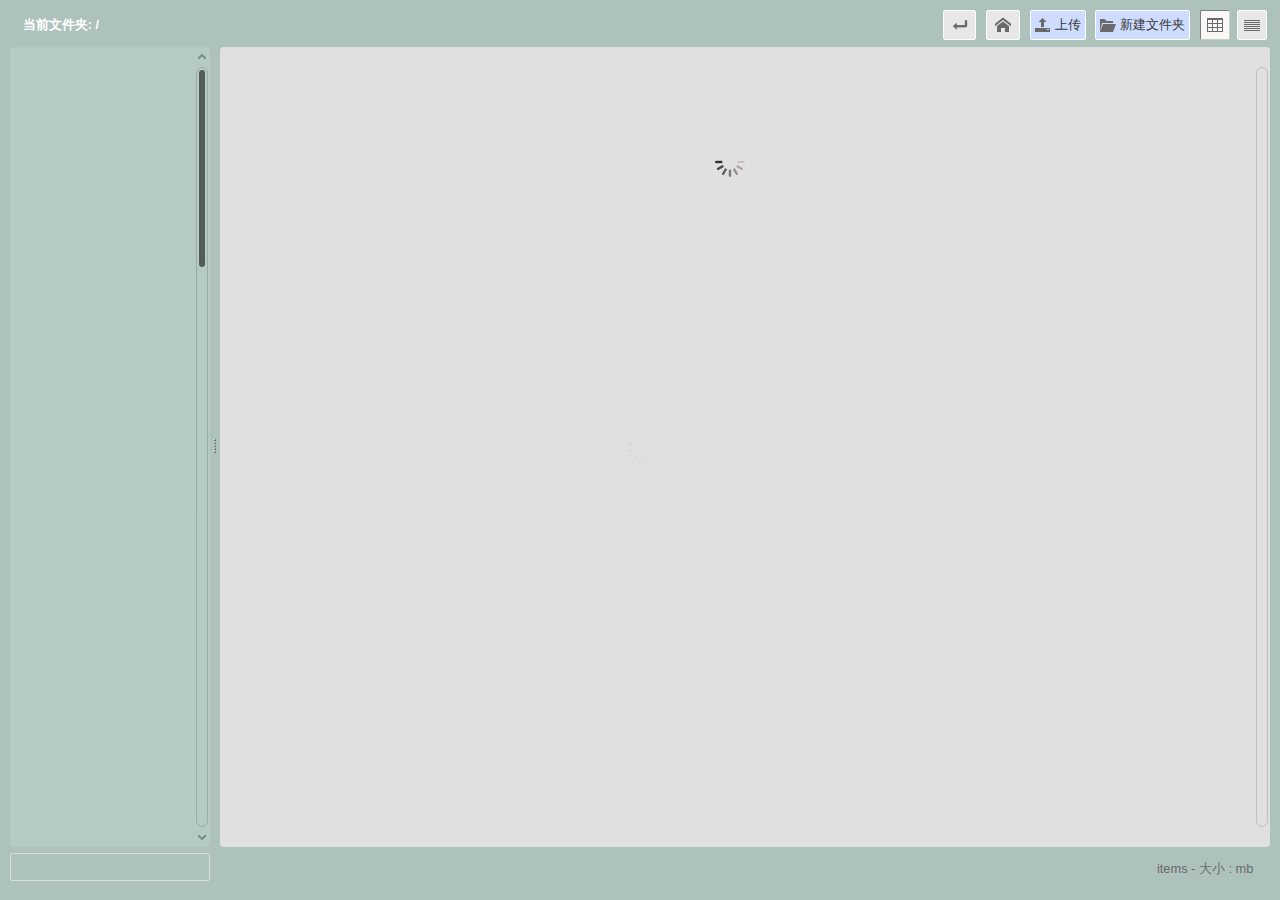
<file: Public/fileMg/index.html>
﻿<!DOCTYPE html>
<html>
<head>
<meta http-equiv="content-type" content="text/html; charset=utf-8" />
<title>File Manager</title>
<link rel="stylesheet" type="text/css" href="styles/reset.css" />
<link rel="stylesheet" type="text/css" href="scripts/jquery.filetree/jqueryFileTree.css" />
<link rel="stylesheet" type="text/css" href="scripts/jquery.contextmenu/jquery.contextMenu-1.01.css" />
<link rel="stylesheet" type="text/css" href="scripts/custom-scrollbar-plugin/jquery.mCustomScrollbar.min.css" />
<style type="text/css">
	#loading-wrap {
		position:fixed;
		height:100%;
		width:100%;
		overflow:hidden;
		top:0;
		left:0;
		display:block;
		background: white url(./images/wait30trans.gif) no-repeat center center;
		z-index:999;
	}
</style>

<!-- CSS dynamically added using 'config.options.theme' defined in config file -->
</head>
<body>
<div id="loading-wrap"><!-- loading wrapper / removed when loaded --></div>
<div>
<form id="uploader" method="post">
	<h1></h1>
	<div id="uploadresponse"></div>
	<button id="level-up" name="level-up" type="button" value="LevelUp">&nbsp;</button>
	<button id="home" name="home" type="button" value="Home">&nbsp;</button>
	<input id="mode" name="mode" type="hidden" value="add" /> 
	<input id="currentpath" name="currentpath" type="hidden" />
	<div id="file-input-container">
		<div id="alt-fileinput">
			<input id="filepath" name="filepath" type="text" /><button id="browse" name="browse" type="button" value="Browse"></button>
		</div>
		<input	id="newfile" name="newfile" type="file" />
	</div>
	<button id="upload" name="upload" type="submit" value="Upload" class="em"></button>
	<button id="newfolder" name="newfolder" type="button" value="New Folder" class="em"></button>
	<button id="grid" class="ON" type="button">&nbsp;</button>
	<button id="list" type="button">&nbsp;</button>
</form>
<div id="splitter">
<div id="filetree"></div>
	<div id="fileinfo">
	<h1></h1>
	</div>
</div>
<div id="footer">
<form name="search" id="search" method="get">
		<div>
			<input type="text" value="" name="q" id="q" />
			<a id="reset" href="#" class="q-reset"></a>
			<span class="q-inactive"></span>
		</div> 
</form>

<div id="folder-info"></div>
</div>

<ul id="itemOptions" class="contextMenu">
	<li class="select"><a href="#select"></a></li>
	<li class="download"><a href="#download"></a></li>
	<li class="rename"><a href="#rename"></a></li>
	<li class="move"><a href="#move"></a></li>
	<li class="replace"><a href="#replace"></a></li>
	<li class="delete separator"><a href="#delete"></a></li>
</ul>

<script type="text/javascript" src="scripts/jquery-1.11.3.min.js"></script>
<script type="text/javascript" src="scripts/jquery-browser.js"></script>
<script type="text/javascript" src="scripts/jquery.form-3.24.js"></script>
<script type="text/javascript" src="scripts/jquery.splitter/jquery.splitter-1.5.1.js"></script>
<script type="text/javascript" src="scripts/jquery.filetree/jqueryFileTree.js"></script>
<script type="text/javascript" src="scripts/jquery.contextmenu/jquery.contextMenu-1.01.js"></script>
<script type="text/javascript" src="scripts/jquery.impromptu-3.2.min.js"></script>
<script type="text/javascript" src="scripts/jquery.tablesorter-2.7.2.min.js"></script>
<script type="text/javascript" src="scripts/filemanager.min.js"></script>
</div>
</body>
</html>
</file>
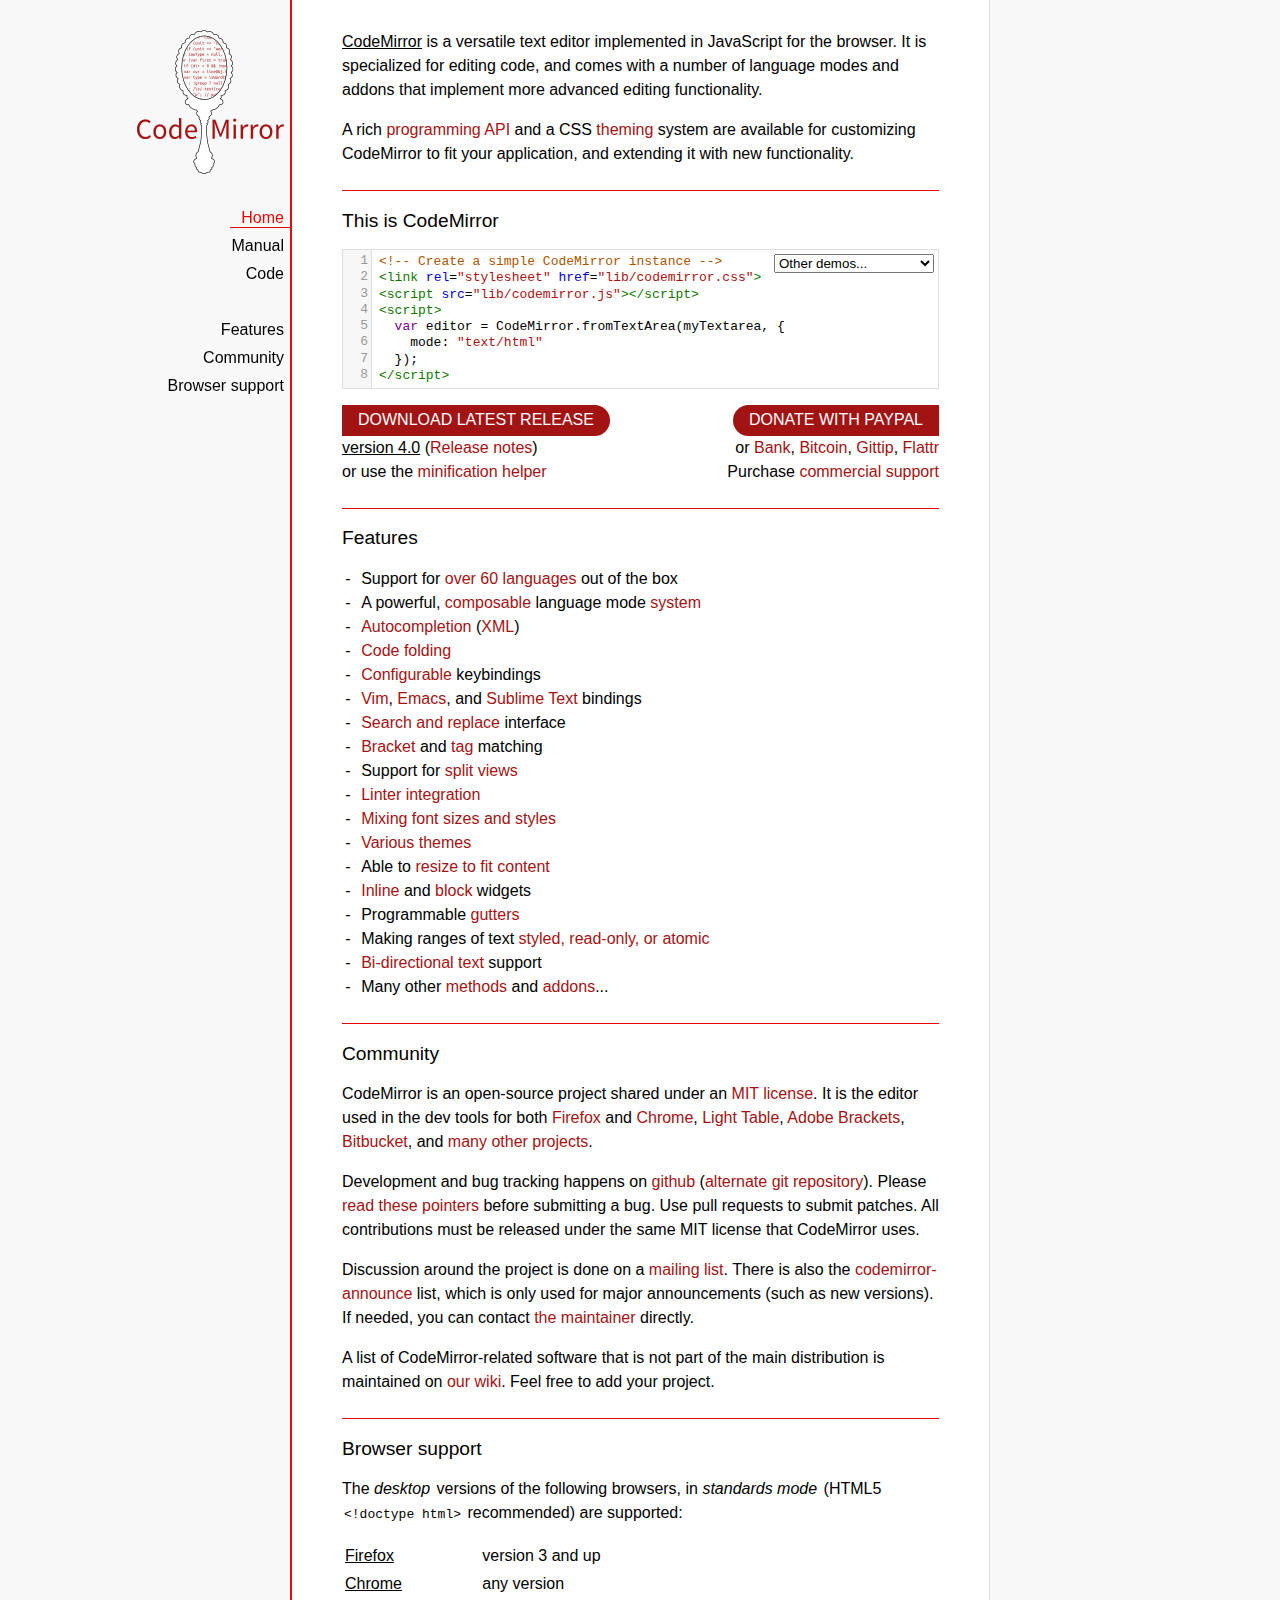
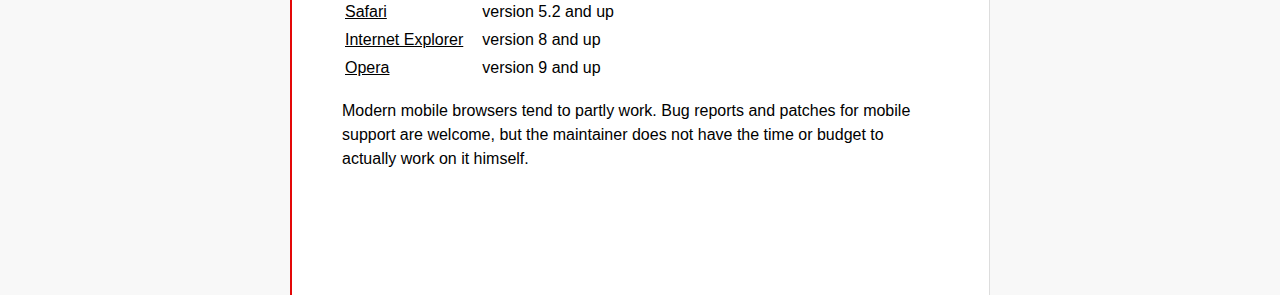
<file: Public/fileMg/scripts/CodeMirror/index.html>
<!doctype html>

<title>CodeMirror</title>
<meta charset="utf-8"/>

<link rel=stylesheet href="lib/codemirror.css">
<link rel=stylesheet href="doc/docs.css">
<script src="lib/codemirror.js"></script>
<script src="mode/xml/xml.js"></script>
<script src="mode/javascript/javascript.js"></script>
<script src="mode/css/css.js"></script>
<script src="mode/htmlmixed/htmlmixed.js"></script>
<script src="addon/edit/matchbrackets.js"></script>

<script src="doc/activebookmark.js"></script>

<style>
  .CodeMirror { height: auto; border: 1px solid #ddd; }
  .CodeMirror-scroll { max-height: 200px; }
  .CodeMirror pre { padding-left: 7px; line-height: 1.25; }
</style>

<div id=nav>
  <a href="http://codemirror.net"><img id=logo src="doc/logo.png"></a>

  <ul>
    <li><a class=active data-default="true" href="#description">Home</a>
    <li><a href="doc/manual.html">Manual</a>
    <li><a href="https://github.com/marijnh/codemirror">Code</a>
  </ul>
  <ul>
    <li><a href="#features">Features</a>
    <li><a href="#community">Community</a>
    <li><a href="#browsersupport">Browser support</a>
  </ul>
</div>

<article>

<section id=description class=first>
  <p><strong>CodeMirror</strong> is a versatile text editor
  implemented in JavaScript for the browser. It is specialized for
  editing code, and comes with a number of language modes and addons
  that implement more advanced editing functionality.</p>

  <p>A rich <a href="doc/manual.html#api">programming API</a> and a
  CSS <a href="doc/manual.html#styling">theming</a> system are
  available for customizing CodeMirror to fit your application, and
  extending it with new functionality.</p>
</section>

<section id=demo>
  <h2>This is CodeMirror</h2>
  <form style="position: relative; margin-top: .5em;"><textarea id=demotext>
<!-- Create a simple CodeMirror instance -->
<link rel="stylesheet" href="lib/codemirror.css">
<script src="lib/codemirror.js"></script>
<script>
  var editor = CodeMirror.fromTextArea(myTextarea, {
    mode: "text/html"
  });
</script></textarea>
  <select id="demolist" onchange="document.location = this.options[this.selectedIndex].value;">
    <option value="#">Other demos...</option>
    <option value="demo/complete.html">Autocompletion</option>
    <option value="demo/folding.html">Code folding</option>
    <option value="demo/theme.html">Themes</option>
    <option value="mode/htmlmixed/index.html">Mixed language modes</option>
    <option value="demo/bidi.html">Bi-directional text</option>
    <option value="demo/variableheight.html">Variable font sizes</option>
    <option value="demo/search.html">Search interface</option>
    <option value="demo/vim.html">Vim bindings</option>
    <option value="demo/emacs.html">Emacs bindings</option>
    <option value="demo/sublime.html">Sublime Text bindings</option>
    <option value="demo/tern.html">Tern integration</option>
    <option value="demo/merge.html">Merge/diff interface</option>
    <option value="demo/fullscreen.html">Full-screen editor</option>
  </select></form>
  <script>
    var editor = CodeMirror.fromTextArea(document.getElementById("demotext"), {
      lineNumbers: true,
      mode: "text/html",
      matchBrackets: true
    });
  </script>
  <div style="position: relative; margin: 1em 0;">
    <a class="bigbutton left" href="http://codemirror.net/codemirror.zip">DOWNLOAD LATEST RELEASE</a>
    <div><strong>version 4.0</strong> (<a href="doc/releases.html">Release notes</a>)</div>
    <div>or use the <a href="doc/compress.html">minification helper</a></div>
    <div style="position: absolute; top: 0; right: 0; text-align: right">
      <span class="bigbutton right" onclick="document.getElementById('paypal').submit();">DONATE WITH PAYPAL</span>
      <div style="position: relative">
        or <span onclick="document.getElementById('bankinfo').style.display = 'block';" class=quasilink>Bank</span>,
        <span onclick="document.getElementById('bcinfo').style.display = 'block';" class=quasilink>Bitcoin</span>,
        <a href="https://www.gittip.com/marijnh">Gittip</a>,
        <a href="https://flattr.com/profile/marijnh">Flattr</a><br>
        <div id=bankinfo class=bankinfo>
          <span class=bankinfo_close onclick="document.getElementById('bankinfo').style.display = '';">×</span>
          Bank: <i>Rabobank</i><br/>
          Country: <i>Netherlands</i><br/>
          SWIFT: <i>RABONL2U</i><br/>
          Account: <i>147850770</i><br/>
          Name: <i>Marijn Haverbeke</i><br/>
          IBAN: <i>NL26 RABO 0147 8507 70</i>
        </div>
        <div id=bcinfo class=bankinfo>
          <span class=bankinfo_close onclick="document.getElementById('bcinfo').style.display = '';">×</span>
          Bitcoin address: 1HVnnU8E9yLPeFyNgNtUPB5deXBvUmZ6Nx
        </div>
        <form action="https://www.paypal.com/cgi-bin/webscr" method="post" id="paypal">
          <input type="hidden" name="cmd" value="_s-xclick"/>
          <input type="hidden" name="hosted_button_id" value="3FVHS5FGUY7CC"/>
        </form>
      </div>
      <div>
        Purchase <a href="http://codemirror.com">commercial support</a>
      </div>
    </div>
  </div>
</section>

<section id=features>
  <h2>Features</h2>
  <ul>
    <li>Support for <a href="mode/index.html">over 60 languages</a> out of the box
    <li>A powerful, <a href="mode/htmlmixed/index.html">composable</a> language mode <a href="doc/manual.html#modeapi">system</a>
    <li><a href="doc/manual.html#addon_show-hint">Autocompletion</a> (<a href="demo/xmlcomplete.html">XML</a>)
    <li><a href="doc/manual.html#addon_foldcode">Code folding</a>
    <li><a href="doc/manual.html#option_extraKeys">Configurable</a> keybindings
    <li><a href="demo/vim.html">Vim</a>, <a href="demo/emacs.html">Emacs</a>, and <a href="demo/sublime.html">Sublime Text</a> bindings
    <li><a href="doc/manual.html#addon_search">Search and replace</a> interface
    <li><a href="doc/manual.html#addon_matchbrackets">Bracket</a> and <a href="doc/manual.html#addon_matchtags">tag</a> matching
    <li>Support for <a href="demo/buffers.html">split views</a>
    <li><a href="doc/manual.html#addon_lint">Linter integration</a>
    <li><a href="demo/variableheight.html">Mixing font sizes and styles</a>
    <li><a href="demo/theme.html">Various themes</a>
    <li>Able to <a href="demo/resize.html">resize to fit content</a>
    <li><a href="doc/manual.html#mark_replacedWith">Inline</a> and <a href="doc/manual.html#addLineWidget">block</a> widgets
    <li>Programmable <a href="demo/marker.html">gutters</a>
    <li>Making ranges of text <a href="doc/manual.html#markText">styled, read-only, or atomic</a>
    <li><a href="demo/bidi.html">Bi-directional text</a> support
    <li>Many other <a href="doc/manual.html#api">methods</a> and <a href="doc/manual.html#addons">addons</a>...
  </ul>
</section>

<section id=community>
  <h2>Community</h2>

  <p>CodeMirror is an open-source project shared under
  an <a href="LICENSE">MIT license</a>. It is the editor used in the
  dev tools for
  both <a href="https://hacks.mozilla.org/2013/11/firefox-developer-tools-episode-27-edit-as-html-codemirror-more/">Firefox</a>
  and <a href="https://developers.google.com/chrome-developer-tools/">Chrome</a>, <a href="http://www.lighttable.com/">Light
  Table</a>, <a href="http://brackets.io/">Adobe
  Brackets</a>, <a href="http://blog.bitbucket.org/2013/05/14/edit-your-code-in-the-cloud-with-bitbucket/">Bitbucket</a>,
  and <a href="doc/realworld.html">many other projects</a>.</p>

  <p>Development and bug tracking happens
  on <a href="https://github.com/marijnh/CodeMirror/">github</a>
  (<a href="http://marijnhaverbeke.nl/git/codemirror">alternate git
  repository</a>).
  Please <a href="http://codemirror.net/doc/reporting.html">read these
  pointers</a> before submitting a bug. Use pull requests to submit
  patches. All contributions must be released under the same MIT
  license that CodeMirror uses.</p>

  <p>Discussion around the project is done on
  a <a href="http://groups.google.com/group/codemirror">mailing list</a>.
  There is also
  the <a href="http://groups.google.com/group/codemirror-announce">codemirror-announce</a>
  list, which is only used for major announcements (such as new
  versions). If needed, you can
  contact <a href="mailto:marijnh@gmail.com">the maintainer</a>
  directly.</p>

  <p>A list of CodeMirror-related software that is not part of the
  main distribution is maintained
  on <a href="https://github.com/marijnh/CodeMirror/wiki/CodeMirror-addons">our
  wiki</a>. Feel free to add your project.</p>
</section>

<section id=browsersupport>
  <h2>Browser support</h2>
  <p>The <em>desktop</em> versions of the following browsers,
  in <em>standards mode</em> (HTML5 <code>&lt;!doctype html></code>
  recommended) are supported:</p>
  <table style="margin-bottom: 1em">
    <tr><th>Firefox</th><td>version 3 and up</td></tr>
    <tr><th>Chrome</th><td>any version</td></tr>
    <tr><th>Safari</th><td>version 5.2 and up</td></tr>
    <tr><th style="padding-right: 1em;">Internet Explorer</th><td>version 8 and up</td></tr>
    <tr><th>Opera</th><td>version 9 and up</td></tr>
  </table>
  <p>Modern mobile browsers tend to partly work. Bug reports and
  patches for mobile support are welcome, but the maintainer does not
  have the time or budget to actually work on it himself.</p>
</section>

</article>
</file>
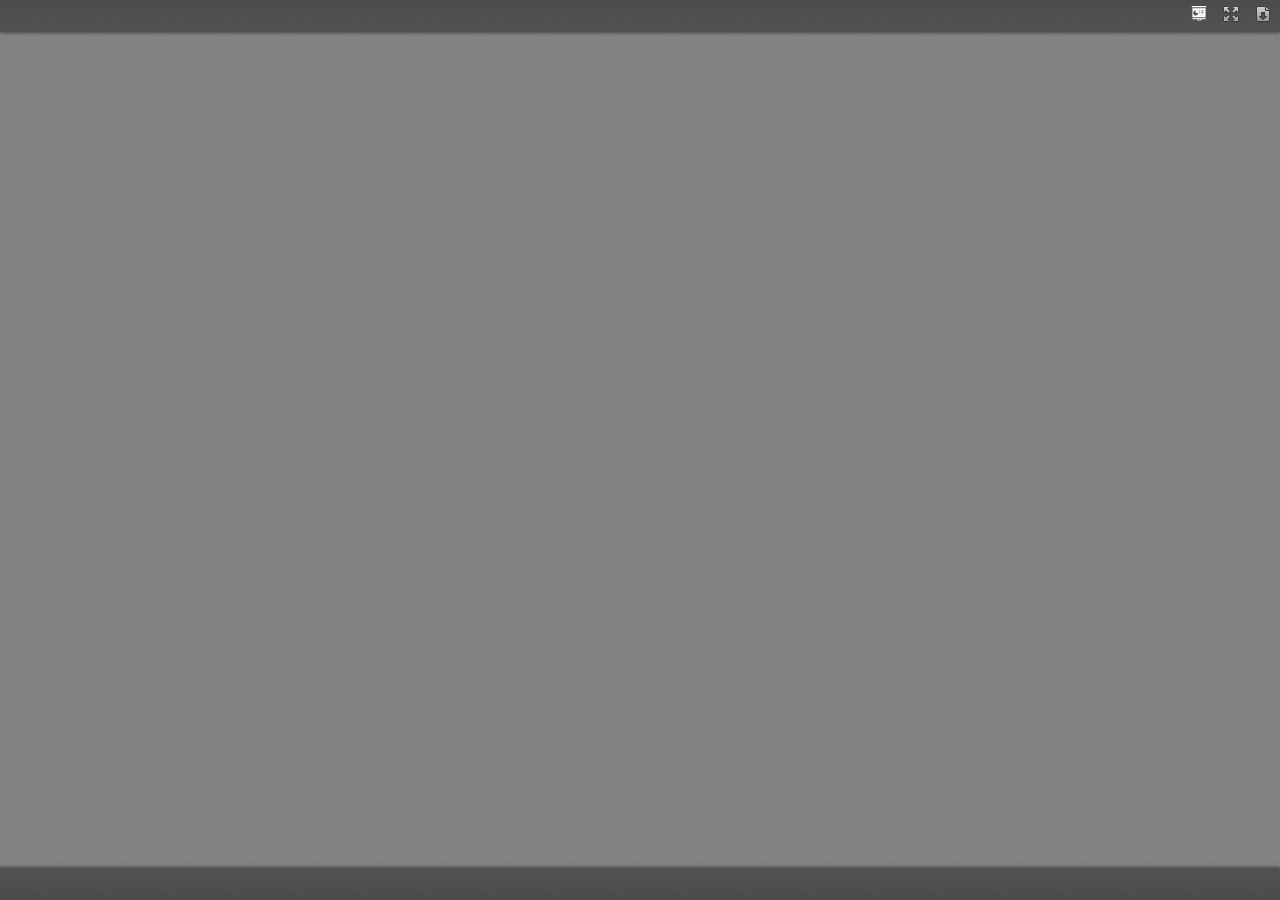
<file: Public/fileMg/scripts/ViewerJS/index.html>
<!DOCTYPE html>
<html dir="ltr" lang="en-US">
    <head>
        <meta http-equiv="Content-Type" content="text/html; charset=utf-8"/>
		<style>
		/*remove copyright*/
		#about {display:none !important;}
		</style>
<!--
This is a generated file. DO NOT EDIT.

Copyright (C) 2012-2015 KO GmbH <copyright@kogmbh.com>

@licstart
This file is the compiled version of the ViewerJS module.

ViewerJS is free software: you can redistribute it and/or modify it
under the terms of the GNU Affero General Public License (GNU AGPL)
as published by the Free Software Foundation, either version 3 of
the License, or (at your option) any later version.

ViewerJS is distributed in the hope that it will be useful, but
WITHOUT ANY WARRANTY; without even the implied warranty of
MERCHANTABILITY or FITNESS FOR A PARTICULAR PURPOSE.  See the
GNU Affero General Public License for more details.

You should have received a copy of the GNU Affero General Public License
along with ViewerJS.  If not, see <http://www.gnu.org/licenses/>.
@licend

@source: http://viewerjs.org/
@source: http://github.com/kogmbh/ViewerJS
-->

        <title>ViewerJS</title>
        <!-- If you want to use custom CSS (@font-face rules, for example) you should uncomment
             the following reference and use a local.css file for that. See the example.local.css
             file for a sample.
        <link rel="stylesheet" type="text/css" href="local.css" media="screen"/>
        -->
        <meta name="viewport" content="width=device-width, initial-scale=1.0, user-scalable=no, minimum-scale=1.0, maximum-scale=1.0"/>
                <script type="text/javascript">
            ////<![CDATA[
var ODFViewerPlugin_css="@namespace cursor url(urn:webodf:names:cursor);.caret {opacity: 0 !important;}";function ODFViewerPlugin(){function b(b){var a=document.createElement("script");a.async=!1;a.src="./webodf.js";a.type="text/javascript";a.onload=function(){runtime.loadClass("gui.HyperlinkClickHandler");runtime.loadClass("odf.OdfCanvas");runtime.loadClass("ops.Session");runtime.loadClass("gui.CaretManager");runtime.loadClass("gui.HyperlinkTooltipView");runtime.loadClass("gui.SessionController");runtime.loadClass("gui.SvgSelectionView");runtime.loadClass("gui.SelectionViewManager");runtime.loadClass("gui.ShadowCursor");
runtime.loadClass("gui.SessionView");b()};document.head.appendChild(a);a=document.createElementNS(document.head.namespaceURI,"style");a.setAttribute("media","screen, print, handheld, projection");a.setAttribute("type","text/css");a.appendChild(document.createTextNode(ODFViewerPlugin_css));document.head.appendChild(a)}var q=this,f=null,x=null,r=null,k=null;this.initialize=function(p,a){b(function(){var d,c,b,p,n,u,t,y;x=document.getElementById("canvas");f=new odf.OdfCanvas(x);f.load(a);f.addListener("statereadychange",
function(){r=f.odfContainer().rootElement;k=f.odfContainer().getDocumentType(r);if("text"===k){f.enableAnnotations(!0,!1);d=new ops.Session(f);b=d.getOdtDocument();p=new gui.ShadowCursor(b);c=new gui.SessionController(d,"localuser",p,{});y=c.getEventManager();u=new gui.CaretManager(c,f.getViewport());n=new gui.SelectionViewManager(gui.SvgSelectionView);new gui.SessionView({caretAvatarsInitiallyVisible:!1},"localuser",d,c.getSessionConstraints(),u,n);n.registerCursor(p);t=new gui.HyperlinkTooltipView(f,
c.getHyperlinkClickHandler().getModifier);y.subscribe("mousemove",t.showTooltip);y.subscribe("mouseout",t.hideTooltip);var a=new ops.OpAddMember;a.init({memberid:"localuser",setProperties:{fillName:runtime.tr("Unknown Author"),color:"blue"}});d.enqueue([a]);c.insertLocalCursor()}q.onLoad()})})};this.isSlideshow=function(){return"presentation"===k};this.onLoad=function(){};this.fitToWidth=function(b){f.fitToWidth(b)};this.fitToHeight=function(b){f.fitToHeight(b)};this.fitToPage=function(b,a){f.fitToContainingElement(b,
a)};this.fitSmart=function(b){f.fitSmart(b)};this.getZoomLevel=function(){return f.getZoomLevel()};this.setZoomLevel=function(b){f.setZoomLevel(b)};this.getPages=function(){var b=Array.prototype.slice.call(r.getElementsByTagNameNS("urn:oasis:names:tc:opendocument:xmlns:drawing:1.0","page")),a=[],d,c;for(d=0;d<b.length;d+=1)c=[b[d].getAttribute("draw:name"),b[d]],a.push(c);return a};this.showPage=function(b){f.showPage(b)};this.getPluginName=function(){return"WebODF"};this.getPluginVersion=function(){return"undefined"!==
String(typeof webodf)?webodf.Version:"Unknown"};this.getPluginURL=function(){return"http://webodf.org"}};var PDFViewerPlugin_css=".page {margin: 7px auto 7px auto;position: relative;overflow: hidden;background-clip: content-box;background-color: white;box-shadow:         0px 0px 7px rgba(0, 0, 0, 0.75);-webkit-box-shadow: 0px 0px 7px rgba(0, 0, 0, 0.75);-moz-box-shadow:    0px 0px 7px rgba(0, 0, 0, 0.75);-ms-box-shadow:    0px 0px 7px rgba(0, 0, 0, 0.75);-o-box-shadow:    0px 0px 7px rgba(0, 0, 0, 0.75);}.textLayer {position: absolute;left: 0;top: 0;right: 0;bottom: 0;color: #000;font-family: sans-serif;overflow: hidden;}.textLayer > div {color: transparent;position: absolute;line-height: 1;white-space: pre;cursor: text;}::selection { background:rgba(0,0,255,0.3); }::-moz-selection { background:rgba(0,0,255,0.3); }";function PDFViewerPlugin(){function b(g,a){var b=document.createElement("script");b.async=!1;b.src=g;b.type="text/javascript";b.onload=a||b.onload;document.getElementsByTagName("head")[0].appendChild(b)}function q(g){var a;b("./compatibility.js",function(){b("./pdf.js");b("./ui_utils.js");b("./text_layer_builder.js");b("./pdfjsversion.js",g)});a=document.createElementNS(document.head.namespaceURI,"style");a.setAttribute("media","screen, print, handheld, projection");a.setAttribute("type","text/css");
a.appendChild(document.createTextNode(PDFViewerPlugin_css));document.head.appendChild(a)}function f(g){if("none"===g.style.display)return!1;var a=u.scrollTop,b=a+u.clientHeight,c=g.offsetTop;g=c+g.clientHeight;return c>=a&&c<b||g>=a&&g<b||c<a&&g>=b}function x(g,a,b){var d=c[g.pageIndex],e=d.getElementsByTagName("canvas")[0],f=d.getElementsByTagName("div")[0],h="scale("+l+", "+l+")";d.style.width=a+"px";d.style.height=b+"px";e.width=a;e.height=b;f.style.width=a+"px";f.style.height=b+"px";CustomStyle.setProp("transform",
f,h);CustomStyle.setProp("transformOrigin",f,"0% 0%");s[g.pageIndex]=s[g.pageIndex]===n.RUNNING?n.RUNNINGOUTDATED:n.BLANK}function r(g){var a,b;s[g.pageIndex]===n.BLANK&&(s[g.pageIndex]=n.RUNNING,a=c[g.pageIndex],b=z[g.pageIndex],a=a.getElementsByTagName("canvas")[0],g.render({canvasContext:a.getContext("2d"),textLayer:b,viewport:g.getViewport(l)}).promise.then(function(){s[g.pageIndex]===n.RUNNINGOUTDATED?(s[g.pageIndex]=n.BLANK,r(g)):s[g.pageIndex]=n.FINISHED}))}function k(){var g=!a.isSlideshow();
c.forEach(function(a){g&&(a.style.display="block");u.appendChild(a)});a.showPage(1);a.onLoad()}function p(a){var b,e,f,p,m,h;b=a.pageIndex+1;h=a.getViewport(l);m=document.createElement("div");m.id="pageContainer"+b;m.className="page";m.style.display="none";p=document.createElement("canvas");p.id="canvas"+b;e=document.createElement("div");e.className="textLayer";e.id="textLayer"+b;m.appendChild(p);m.appendChild(e);d[a.pageIndex]=a;c[a.pageIndex]=m;s[a.pageIndex]=n.BLANK;x(a,h.width,h.height);v<h.width&&
(v=h.width);w<h.height&&(w=h.height);h.width<h.height&&(y=!1);f=new TextLayerBuilder({textLayerDiv:e,viewport:h,pageIndex:b-1});a.getTextContent().then(function(a){f.setTextContent(a)});z[a.pageIndex]=f;B+=1;B===t.numPages&&k()}var a=this,d=[],c=[],z=[],s=[],n={BLANK:0,RUNNING:1,FINISHED:2,RUNNINGOUTDATED:3},u=null,t=null,y=!0,l=1,e=1,v=0,w=0,B=0;this.initialize=function(a,b){var c;q(function(){PDFJS.workerSrc="./pdf.worker.js";PDFJS.getDocument(b).then(function(b){t=b;u=a;for(c=0;c<t.numPages;c+=
1)t.getPage(c+1).then(p)})})};this.isSlideshow=function(){return y};this.onLoad=function(){};this.getPages=function(){return c};this.fitToWidth=function(b){v!==b&&(b/=v,a.setZoomLevel(b))};this.fitToHeight=function(b){w!==b&&(b/=w,a.setZoomLevel(b))};this.fitToPage=function(b,c){var d=b/v;c/w<d&&(d=c/w);a.setZoomLevel(d)};this.fitSmart=function(b,c){var d=b/v;c&&c/w<d&&(d=c/w);d=Math.min(1,d);a.setZoomLevel(d)};this.setZoomLevel=function(a){var b;if(l!==a)for(l=a,a=0;a<d.length;a+=1)b=d[a].getViewport(l),
x(d[a],b.width,b.height)};this.getZoomLevel=function(){return l};this.onScroll=function(){var a;for(a=0;a<c.length;a+=1)f(c[a])&&r(d[a])};this.getPageInView=function(){var b;if(a.isSlideshow())return e;for(b=0;b<c.length;b+=1)if(f(c[b]))return b+1};this.showPage=function(b){a.isSlideshow()?(c[e-1].style.display="none",e=b,r(d[b-1]),c[b-1].style.display="block"):(b=c[b-1],b.parentNode.scrollTop=b.offsetTop)};this.getPluginName=function(){return"PDF.js"};this.getPluginVersion=function(){return"undefined"!==
String(typeof pdfjs_version)?pdfjs_version:"From Source"};this.getPluginURL=function(){return"https://github.com/mozilla/pdf.js/"}};var ViewerJS_version="0.5.7";var viewer_css="* {padding: 0;margin: 0;}html > body {font-family: sans-serif;overflow: hidden;}.titlebar > span,.toolbarLabel,input,button,select {font: message-box;}#titlebar {position: absolute;z-index: 2;top: 0px;left: 0px;height: 32px;width: 100%;overflow: hidden;-webkit-box-shadow: 0px 1px 3px rgba(50, 50, 50, 0.75);-moz-box-shadow:    0px 1px 3px rgba(50, 50, 50, 0.75);box-shadow:         0px 1px 3px rgba(50, 50, 50, 0.75);background-image: url(images/texture.png), linear-gradient(rgba(69, 69, 69, .95), rgba(82, 82, 82, .99));background-image: url(images/texture.png), -webkit-linear-gradient(rgba(69, 69, 69, .95), rgba(82, 82, 82, .99));background-image: url(images/texture.png), -moz-linear-gradient(rgba(69, 69, 69, .95), rgba(82, 82, 82, .99));background-image: url(images/texture.png), -ms-linear-gradient(rgba(69, 69, 69, .95), rgba(82, 82, 82, .99));background-image: url(images/texture.png), -o-linear-gradient(rgba(69, 69, 69, .95), rgba(82, 82, 82, .99));}#titlebar a, #aboutDialog a, #titlebar a:visited, #aboutDialog a:visited {color: #ccc;}#documentName {margin-right: 10px;margin-left: 10px;margin-top: 8px;color: #F2F2F2;line-height: 14px;font-family: sans-serif;}#documentName {font-size: 14px;}#toolbarContainer {position: absolute;z-index: 2;bottom: 0px;left: 0px;height: 32px;width: 100%;overflow: hidden;-webkit-box-shadow: 0px -1px 3px rgba(50, 50, 50, 0.75);-moz-box-shadow:    0px -1px 3px rgba(50, 50, 50, 0.75);box-shadow:         0px -1px 3px rgba(50, 50, 50, 0.75);background-image: url(images/texture.png), linear-gradient(rgba(82, 82, 82, .99), rgba(69, 69, 69, .95));background-image: url(images/texture.png), -webkit-linear-gradient(rgba(82, 82, 82, .99), rgba(69, 69, 69, .95));background-image: url(images/texture.png), -moz-linear-gradient(rgba(82, 82, 82, .99), rgba(69, 69, 69, .95));background-image: url(images/texture.png), -ms-linear-gradient(rgba(82, 82, 82, .99), rgba(69, 69, 69, .95));background-image: url(images/texture.png), -o-linear-gradient(rgba(82, 82, 82, .99), rgba(69, 69, 69, .95));}#toolbar {position: relative;}#toolbarMiddleContainer, #toolbarLeft {visibility: hidden;}html[dir='ltr'] #toolbarLeft {margin-left: -1px;}html[dir='rtl'] #toolbarRight,html[dir='rtl'] #titlebarRight {margin-left: -1px;}html[dir='ltr'] #toolbarLeft,html[dir='rtl'] #toolbarRight,html[dir='rtl'] #titlebarRight {position: absolute;top: 0;left: 0;}html[dir='rtl'] #toolbarLeft,html[dir='ltr'] #toolbarRight,html[dir='ltr'] #titlebarRight {position: absolute;top: 0;right: 0;}html[dir='ltr'] #toolbarLeft > *,html[dir='ltr'] #toolbarMiddle > *,html[dir='ltr'] #toolbarRight > *,html[dir='ltr'] #titlebarRight > * {float: left;}html[dir='rtl'] #toolbarLeft > *,html[dir='rtl'] #toolbarMiddle > *,html[dir='rtl'] #toolbarRight > *,html[dir='rtl'] #titlebarRight > * {float: right;}html[dir='ltr'] .outerCenter {float: right;position: relative;right: 50%;}html[dir='rtl'] .outerCenter {float: left;position: relative;left: 50%;}html[dir='ltr'] .innerCenter {float: right;position: relative;right: -50%;}html[dir='rtl'] .innerCenter {float: left;position: relative;left: -50%;}html[dir='ltr'] .splitToolbarButton {margin: 3px 2px 4px 0;display: inline-block;}html[dir='rtl'] .splitToolbarButton {margin: 3px 0 4px 2px;display: inline-block;}html[dir='ltr'] .splitToolbarButton > .toolbarButton {border-radius: 0;float: left;}html[dir='rtl'] .splitToolbarButton > .toolbarButton {border-radius: 0;float: right;}.splitToolbarButton.toggled .toolbarButton {margin: 0;}.toolbarButton {border: 0 none;background-color: rgba(0, 0, 0, 0);min-width: 32px;height: 25px;border-radius: 2px;background-image: none;}html[dir='ltr'] .toolbarButton,html[dir='ltr'] .dropdownToolbarButton {margin: 3px 2px 4px 0;}html[dir='rtl'] .toolbarButton,html[dir='rtl'] .dropdownToolbarButton {margin: 3px 0 4px 2px;}.toolbarButton:hover,.toolbarButton:focus,.dropdownToolbarButton {background-color: hsla(0,0%,0%,.12);background-image: linear-gradient(hsla(0,0%,100%,.05), hsla(0,0%,100%,0));background-image: -webkit-linear-gradient(hsla(0,0%,100%,.05), hsla(0,0%,100%,0));background-image: -moz-linear-gradient(hsla(0,0%,100%,.05), hsla(0,0%,100%,0));background-image: -ms-linear-gradient(hsla(0,0%,100%,.05), hsla(0,0%,100%,0));background-image: -o-linear-gradient(hsla(0,0%,100%,.05), hsla(0,0%,100%,0));background-clip: padding-box;border: 1px solid hsla(0,0%,0%,.35);border-color: hsla(0,0%,0%,.32) hsla(0,0%,0%,.38) hsla(0,0%,0%,.42);box-shadow: 0 1px 0 hsla(0,0%,100%,.05) inset,0 0 1px hsla(0,0%,100%,.15) inset,0 1px 0 hsla(0,0%,100%,.05);}.toolbarButton:hover:active,.dropdownToolbarButton:hover:active {background-color: hsla(0,0%,0%,.2);background-image: linear-gradient(hsla(0,0%,100%,.05), hsla(0,0%,100%,0));background-image: -webkit-linear-gradient(hsla(0,0%,100%,.05), hsla(0,0%,100%,0));background-image: -moz-linear-gradient(hsla(0,0%,100%,.05), hsla(0,0%,100%,0));background-image: -ms-linear-gradient(hsla(0,0%,100%,.05), hsla(0,0%,100%,0));background-image: -o-linear-gradient(hsla(0,0%,100%,.05), hsla(0,0%,100%,0));border-color: hsla(0,0%,0%,.35) hsla(0,0%,0%,.4) hsla(0,0%,0%,.45);box-shadow: 0 1px 1px hsla(0,0%,0%,.1) inset,0 0 1px hsla(0,0%,0%,.2) inset,0 1px 0 hsla(0,0%,100%,.05);}.splitToolbarButton:hover > .toolbarButton,.splitToolbarButton:focus > .toolbarButton,.splitToolbarButton.toggled > .toolbarButton,.toolbarButton.textButton {background-color: hsla(0,0%,0%,.12);background-image: -webkit-linear-gradient(hsla(0,0%,100%,.05), hsla(0,0%,100%,0));background-image: -moz-linear-gradient(hsla(0,0%,100%,.05), hsla(0,0%,100%,0));background-image: -ms-linear-gradient(hsla(0,0%,100%,.05), hsla(0,0%,100%,0));background-image: -o-linear-gradient(hsla(0,0%,100%,.05), hsla(0,0%,100%,0));background-image: linear-gradient(hsla(0,0%,100%,.05), hsla(0,0%,100%,0));background-clip: padding-box;border: 1px solid hsla(0,0%,0%,.35);border-color: hsla(0,0%,0%,.32) hsla(0,0%,0%,.38) hsla(0,0%,0%,.42);box-shadow: 0 1px 0 hsla(0,0%,100%,.05) inset,0 0 1px hsla(0,0%,100%,.15) inset,0 1px 0 hsla(0,0%,100%,.05);-webkit-transition-property: background-color, border-color, box-shadow;-webkit-transition-duration: 150ms;-webkit-transition-timing-function: ease;-moz-transition-property: background-color, border-color, box-shadow;-moz-transition-duration: 150ms;-moz-transition-timing-function: ease;-ms-transition-property: background-color, border-color, box-shadow;-ms-transition-duration: 150ms;-ms-transition-timing-function: ease;-o-transition-property: background-color, border-color, box-shadow;-o-transition-duration: 150ms;-o-transition-timing-function: ease;transition-property: background-color, border-color, box-shadow;transition-duration: 150ms;transition-timing-function: ease;}.splitToolbarButton > .toolbarButton:hover,.splitToolbarButton > .toolbarButton:focus,.dropdownToolbarButton:hover,.toolbarButton.textButton:hover,.toolbarButton.textButton:focus {background-color: hsla(0,0%,0%,.2);box-shadow: 0 1px 0 hsla(0,0%,100%,.05) inset,0 0 1px hsla(0,0%,100%,.15) inset,0 0 1px hsla(0,0%,0%,.05);z-index: 199;}.splitToolbarButton:hover > .toolbarButton,.splitToolbarButton:focus > .toolbarButton,.splitToolbarButton.toggled > .toolbarButton,.toolbarButton.textButton {background-color: hsla(0,0%,0%,.12);background-image: -webkit-linear-gradient(hsla(0,0%,100%,.05), hsla(0,0%,100%,0));background-image: -moz-linear-gradient(hsla(0,0%,100%,.05), hsla(0,0%,100%,0));background-image: -ms-linear-gradient(hsla(0,0%,100%,.05), hsla(0,0%,100%,0));background-image: -o-linear-gradient(hsla(0,0%,100%,.05), hsla(0,0%,100%,0));background-image: linear-gradient(hsla(0,0%,100%,.05), hsla(0,0%,100%,0));background-clip: padding-box;border: 1px solid hsla(0,0%,0%,.35);border-color: hsla(0,0%,0%,.32) hsla(0,0%,0%,.38) hsla(0,0%,0%,.42);box-shadow: 0 1px 0 hsla(0,0%,100%,.05) inset,0 0 1px hsla(0,0%,100%,.15) inset,0 1px 0 hsla(0,0%,100%,.05);-webkit-transition-property: background-color, border-color, box-shadow;-webkit-transition-duration: 150ms;-webkit-transition-timing-function: ease;-moz-transition-property: background-color, border-color, box-shadow;-moz-transition-duration: 150ms;-moz-transition-timing-function: ease;-ms-transition-property: background-color, border-color, box-shadow;-ms-transition-duration: 150ms;-ms-transition-timing-function: ease;-o-transition-property: background-color, border-color, box-shadow;-o-transition-duration: 150ms;-o-transition-timing-function: ease;transition-property: background-color, border-color, box-shadow;transition-duration: 150ms;transition-timing-function: ease;}.splitToolbarButton > .toolbarButton:hover,.splitToolbarButton > .toolbarButton:focus,.dropdownToolbarButton:hover,.toolbarButton.textButton:hover,.toolbarButton.textButton:focus {background-color: hsla(0,0%,0%,.2);box-shadow: 0 1px 0 hsla(0,0%,100%,.05) inset,0 0 1px hsla(0,0%,100%,.15) inset,0 0 1px hsla(0,0%,0%,.05);z-index: 199;}.dropdownToolbarButton {border: 1px solid #333 !important;}.toolbarButton,.dropdownToolbarButton {min-width: 16px;padding: 2px 6px 2px;border: 1px solid transparent;border-radius: 2px;color: hsl(0,0%,95%);font-size: 12px;line-height: 14px;-webkit-user-select:none;-moz-user-select:none;-ms-user-select:none;cursor: default;-webkit-transition-property: background-color, border-color, box-shadow;-webkit-transition-duration: 150ms;-webkit-transition-timing-function: ease;-moz-transition-property: background-color, border-color, box-shadow;-moz-transition-duration: 150ms;-moz-transition-timing-function: ease;-ms-transition-property: background-color, border-color, box-shadow;-ms-transition-duration: 150ms;-ms-transition-timing-function: ease;-o-transition-property: background-color, border-color, box-shadow;-o-transition-duration: 150ms;-o-transition-timing-function: ease;transition-property: background-color, border-color, box-shadow;transition-duration: 150ms;transition-timing-function: ease;}html[dir='ltr'] .toolbarButton,html[dir='ltr'] .dropdownToolbarButton {margin: 3px 2px 4px 0;}html[dir='rtl'] .toolbarButton,html[dir='rtl'] .dropdownToolbarButton {margin: 3px 0 4px 2px;}.splitToolbarButton:hover > .splitToolbarButtonSeparator,.splitToolbarButton.toggled > .splitToolbarButtonSeparator {padding: 12px 0;margin: 0;box-shadow: 0 0 0 1px hsla(0,0%,100%,.03);-webkit-transition-property: padding;-webkit-transition-duration: 10ms;-webkit-transition-timing-function: ease;-moz-transition-property: padding;-moz-transition-duration: 10ms;-moz-transition-timing-function: ease;-ms-transition-property: padding;-ms-transition-duration: 10ms;-ms-transition-timing-function: ease;-o-transition-property: padding;-o-transition-duration: 10ms;-o-transition-timing-function: ease;transition-property: padding;transition-duration: 10ms;transition-timing-function: ease;}.toolbarButton.toggled:hover:active,.splitToolbarButton > .toolbarButton:hover:active {background-color: hsla(0,0%,0%,.4);border-color: hsla(0,0%,0%,.4) hsla(0,0%,0%,.5) hsla(0,0%,0%,.55);box-shadow: 0 1px 1px hsla(0,0%,0%,.2) inset,0 0 1px hsla(0,0%,0%,.3) inset,0 1px 0 hsla(0,0%,100%,.05);}html[dir='ltr'] .splitToolbarButton > .toolbarButton:first-child,html[dir='rtl'] .splitToolbarButton > .toolbarButton:last-child {position: relative;margin: 0;margin-left: 4px;margin-right: -1px;border-top-left-radius: 2px;border-bottom-left-radius: 2px;border-right-color: transparent;}html[dir='ltr'] .splitToolbarButton > .toolbarButton:last-child,html[dir='rtl'] .splitToolbarButton > .toolbarButton:first-child {position: relative;margin: 0;margin-left: -1px;border-top-right-radius: 2px;border-bottom-right-radius: 2px;border-left-color: transparent;}.splitToolbarButtonSeparator {padding: 8px 0;width: 1px;background-color: hsla(0,0%,00%,.5);z-index: 99;box-shadow: 0 0 0 1px hsla(0,0%,100%,.08);display: inline-block;margin: 5px 0;}html[dir='ltr'] .splitToolbarButtonSeparator {float:left;}html[dir='rtl'] .splitToolbarButtonSeparator {float:right;}.dropdownToolbarButton {min-width: 120px;max-width: 120px;padding: 4px 2px 4px;overflow: hidden;background: url(images/toolbarButton-menuArrows.png) no-repeat;}.dropdownToolbarButton > select {-webkit-appearance: none;-moz-appearance: none;min-width: 140px;font-size: 12px;color: hsl(0,0%,95%);margin:0;padding:0;border:none;background: rgba(0,0,0,0);}.dropdownToolbarButton > select > option {background: hsl(0,0%,24%);}#pageWidthOption {border-bottom: 1px rgba(255, 255, 255, .5) solid;}html[dir='ltr'] .dropdownToolbarButton {background-position: 95%;}html[dir='rtl'] .dropdownToolbarButton {background-position: 5%;}.toolbarButton.fullscreen::before {display: inline-block;content: url(images/toolbarButton-fullscreen.png);}.toolbarButton.presentation::before {display: inline-block;content: url(images/toolbarButton-presentation.png);}.toolbarButton.download::before {display: inline-block;content: url(images/toolbarButton-download.png);}.toolbarButton.about {color: #F2F2F2;font-size: 14px;font-weight: bold;line-height: 14px;font-family: sans-serif;}.toolbarButton.about::before {display: inline-block;}.toolbarButton.zoomOut::before {display: inline-block;content: url(images/toolbarButton-zoomOut.png);}.toolbarButton.zoomIn::before {display: inline-block;content: url(images/toolbarButton-zoomIn.png);}.toolbarButton.pageUp::before {display: inline-block;content: url(images/toolbarButton-pageUp.png);}.toolbarButton.pageDown::before {display: inline-block;content: url(images/toolbarButton-pageDown.png);}.toolbarField.pageNumber {min-width: 16px;text-align: right;width: 40px;}.toolbarField {padding: 3px 6px;margin: 4px 0 4px 0;border: 1px solid transparent;border-radius: 2px;background-color: hsla(0,0%,100%,.09);background-image: -moz-linear-gradient(hsla(0,0%,100%,.05), hsla(0,0%,100%,0));background-clip: padding-box;border: 1px solid hsla(0,0%,0%,.35);border-color: hsla(0,0%,0%,.32) hsla(0,0%,0%,.38) hsla(0,0%,0%,.42);box-shadow: 0 1px 0 hsla(0,0%,0%,.05) inset,0 1px 0 hsla(0,0%,100%,.05);color: hsl(0,0%,95%);font-size: 12px;line-height: 14px;outline-style: none;-moz-transition-property: background-color, border-color, box-shadow;-moz-transition-duration: 150ms;-moz-transition-timing-function: ease;}.toolbarField.pageNumber::-webkit-inner-spin-button,.toolbarField.pageNumber::-webkit-outer-spin-button {-webkit-appearance: none;margin: 0;}.toolbarField:hover {background-color: hsla(0,0%,100%,.11);border-color: hsla(0,0%,0%,.4) hsla(0,0%,0%,.43) hsla(0,0%,0%,.45);}.toolbarField:focus {background-color: hsla(0,0%,100%,.15);border-color: hsla(204,100%,65%,.8) hsla(204,100%,65%,.85) hsla(204,100%,65%,.9);}.toolbarLabel {min-width: 16px;padding: 3px 6px 3px 2px;margin: 4px 2px 4px 0;border: 1px solid transparent;border-radius: 2px;color: hsl(0,0%,85%);font-size: 12px;line-height: 14px;text-align: left;-webkit-user-select:none;-moz-user-select:none;cursor: default;}#canvasContainer {overflow: auto;padding-top: 6px;padding-bottom: 6px;position: absolute;top: 32px;right: 0;bottom: 32px;left: 0;text-align: center;background-color: #888;background-image: url(images/texture.png);}#canvasContainer.slideshow {padding: 0;overflow: hidden;}#canvasContainer.slideshow > * {margin: auto;position: absolute;top: 0;left: 0;right: 0;bottom: 0;}.presentationMode {top: 0 !important;bottom: 0 !important;background-color: black !important;cursor: default !important;}#canvas {box-shadow:         0px 0px 7px rgba(0, 0, 0, 0.75);-webkit-box-shadow: 0px 0px 7px rgba(0, 0, 0, 0.75);-moz-box-shadow:    0px 0px 7px rgba(0, 0, 0, 0.75);-ms-box-shadow:    0px 0px 7px rgba(0, 0, 0, 0.75);-o-box-shadow:    0px 0px 7px rgba(0, 0, 0, 0.75);overflow: hidden;}#sliderContainer {visibility: hidden;}#overlayNavigator {position: absolute;width: 100%;height: 0;top: calc(50% - 50px);background-color: rgba(0, 0, 0, 0);z-index: 3;opacity: 0;-webkit-transition: opacity 1s ease-out;-moz-transition: opacity 1s ease-out;transition: opacity 1s ease-out;}#previousPage {float: left;margin-left: 10px;border-top: 50px solid transparent;border-bottom: 50px solid transparent;border-right: 50px solid black;opacity: 0.5;}#nextPage {float: right;margin-right: 10px;border-top: 50px solid transparent;border-bottom: 50px solid transparent;border-left: 50px solid black;opacity: 0.5;}#previousPage:active {opacity: 0.8;}#nextPage:active {opacity: 0.8;}#overlayCloseButton {position: absolute;top: 10px;right: 10px;z-index: 3;font-size: 35px;color: white;background-color: black;opacity: 0.5;width: 40px;height: 40px;-webkit-border-radius: 20px;-moz-border-radius: 20px;border-radius: 20px;text-align: center;cursor: pointer;display: none;}#overlayCloseButton:active {background-color: red;}#aboutDialogCentererTable {display: table;width:100%;height:100%;}#aboutDialogCentererCell {vertical-align: middle;text-align:center;display: table-cell;}#aboutDialog {width: 280px;background-color: #666;color: white;text-align: center;border-radius: 2px;box-shadow: 0px 1px 6px black;padding: 5px;font-style: sans-serif;display: inline-block;}#aboutDialog h1 {font-size: 25pt;}#aboutDialog p {font-size: 10pt;}#aboutDialog > * {margin: 10px;}#dialogOverlay {position: absolute;left: 0px;top: 0px;width:100%;height:100%;z-index: 3;background-color: rgba(0,0,0,.5);overflow: auto;display: none;}#blanked {display: none;cursor: none;position: absolute;left: 0px;top: 0px;width:100%;height:100%;z-index: 3;}";var viewerTouch_css="#canvasContainer {top: 0;bottom: 0;}#overlayNavigator {height: 100px;pointer-events: none;}#nextPage, #previousPage {pointer-events: all;}#titlebar, #toolbarContainer {background-color: rgba(0, 0, 0, 0.6);background-image: none;-webkit-transition: all 0.5s;-moz-transition: all 0.5s;transition: all 0.5s;}#titlebar {top: -32px;}#titlebar.viewer-touched {top: 0px;}#toolbarContainer {bottom: -32px;}#toolbarContainer.viewer-touched {bottom: 0px;}.viewer-touched {display: block;opacity: 1 !important;}#next, #previous {display: none;}";function Viewer(b,q){function f(){var a,c,d,e,f,g;g="undefined"!==String(typeof ViewerJS_version)?ViewerJS_version:"From Source";b&&(d=b.getPluginName(),e=b.getPluginVersion(),f=b.getPluginURL());a=document.createElement("div");a.id="aboutDialogCentererTable";c=document.createElement("div");c.id="aboutDialogCentererCell";H=document.createElement("div");H.id="aboutDialog";H.innerHTML='<h1>ViewerJS</h1><p>Open Source document viewer for webpages, built with HTML and JavaScript.</p><p>Learn more and get your own copy on the <a href="http://viewerjs.org/" target="_blank">ViewerJS website</a>.</p>'+
(b?'<p>Using the <a href = "'+f+'" target="_blank">'+d+'</a> (<span id = "pluginVersion">'+e+"</span>) plugin to show you this document.</p>":"")+"<p>Version "+g+'</p><p>Supported by <a href="http://nlnet.nl" target="_blank"><br><img src="images/nlnet.png" width="160" height="60" alt="NLnet Foundation"></a></p><p>Made by <a href="http://kogmbh.com" target="_blank"><br><img src="images/kogmbh.png" width="172" height="40" alt="KO GmbH"></a></p><button id = "aboutDialogCloseButton" class = "toolbarButton textButton">Close</button>';
K.appendChild(a);a.appendChild(c);c.appendChild(H);a=document.createElement("button");a.id="about";a.className="toolbarButton textButton about";a.title="About";a.innerHTML="ViewerJS";Q.appendChild(a);a.addEventListener("click",function(){K.style.display="block"});document.getElementById("aboutDialogCloseButton").addEventListener("click",function(){K.style.display="none"})}function x(a){var b=R.options,c,d=!1,e;for(e=0;e<b.length;e+=1)c=b[e],c.value!==a?c.selected=!1:d=c.selected=!0;return d}function r(a,
b){if(a!==e.getZoomLevel()){e.setZoomLevel(a);var c=document.createEvent("UIEvents");c.initUIEvent("scalechange",!1,!1,window,0);c.scale=a;c.resetAutoSettings=b;window.dispatchEvent(c)}}function k(){var a;if(b.onScroll)b.onScroll();b.getPageInView&&(a=b.getPageInView())&&(E=a,document.getElementById("pageNumber").value=a)}function p(a){window.clearTimeout(M);M=window.setTimeout(function(){k()},a)}function a(a,c){var d,e;if(d="custom"===a?parseFloat(document.getElementById("customScaleOption").textContent)/
100:parseFloat(a))r(d,!0);else{d=h.clientWidth-v;e=h.clientHeight-v;switch(a){case "page-actual":r(1,c);break;case "page-width":b.fitToWidth(d);break;case "page-height":b.fitToHeight(e);break;case "page-fit":b.fitToPage(d,e);break;case "auto":b.isSlideshow()?b.fitToPage(d+v,e+v):b.fitSmart(d)}x(a)}p(300)}function d(a){var b;return-1!==["auto","page-actual","page-width"].indexOf(a)?a:(b=parseFloat(a))&&w<=b&&b<=B?a:g}function c(a){a=parseInt(a,10);return isNaN(a)?1:a}function z(){D=!D;A&&!D&&e.togglePresentationMode()}
function s(){if(A||b.isSlideshow())J.className="viewer-touched",window.clearTimeout(N),N=window.setTimeout(function(){J.className=""},5E3)}function n(){C.classList.add("viewer-touched");F.classList.add("viewer-touched");window.clearTimeout(O);O=window.setTimeout(function(){u()},5E3)}function u(){C.classList.remove("viewer-touched");F.classList.remove("viewer-touched")}function t(){C.classList.contains("viewer-touched")?u():n()}function y(a){blanked.style.display="block";blanked.style.backgroundColor=
a;u()}function l(a,b){var c=document.getElementById(a);c.addEventListener("click",function(){b();c.blur()})}var e=this,v=40,w=0.25,B=4,g="auto",A=!1,D=!1,L=!1,I,m=document.getElementById("viewer"),h=document.getElementById("canvasContainer"),J=document.getElementById("overlayNavigator"),C=document.getElementById("titlebar"),F=document.getElementById("toolbarContainer"),P=document.getElementById("toolbarLeft"),S=document.getElementById("toolbarMiddleContainer"),R=document.getElementById("scaleSelect"),
K=document.getElementById("dialogOverlay"),Q=document.getElementById("toolbarRight"),H,G=[],E,M,N,O;this.initialize=function(){var f;f=d(q.zoom);I=q.documentUrl;document.title=q.title;var g=document.getElementById("documentName");g.innerHTML="";g.appendChild(g.ownerDocument.createTextNode(q.title));b.onLoad=function(){document.getElementById("pluginVersion").innerHTML=b.getPluginVersion();b.isSlideshow()?(h.classList.add("slideshow"),P.style.visibility="visible"):(S.style.visibility="visible",b.getPageInView&&
(P.style.visibility="visible"));L=!0;G=b.getPages();document.getElementById("numPages").innerHTML="of "+G.length;e.showPage(c(q.startpage));a(f);h.onscroll=k;p()};b.initialize(h,I)};this.showPage=function(a){0>=a?a=1:a>G.length&&(a=G.length);b.showPage(a);E=a;document.getElementById("pageNumber").value=E};this.showNextPage=function(){e.showPage(E+1)};this.showPreviousPage=function(){e.showPage(E-1)};this.download=function(){var a=I.split("#")[0];window.open(a+"#viewer.action=download","_parent")};
this.toggleFullScreen=function(){D?document.exitFullscreen?document.exitFullscreen():document.cancelFullScreen?document.cancelFullScreen():document.mozCancelFullScreen?document.mozCancelFullScreen():document.webkitExitFullscreen?document.webkitExitFullscreen():document.webkitCancelFullScreen?document.webkitCancelFullScreen():document.msExitFullscreen&&document.msExitFullscreen():m.requestFullscreen?m.requestFullscreen():m.mozRequestFullScreen?m.mozRequestFullScreen():m.webkitRequestFullscreen?m.webkitRequestFullscreen():
m.webkitRequestFullScreen?m.webkitRequestFullScreen(Element.ALLOW_KEYBOARD_INPUT):m.msRequestFullscreen&&m.msRequestFullscreen()};this.togglePresentationMode=function(){var b=document.getElementById("overlayCloseButton");A?("block"===blanked.style.display&&(blanked.style.display="none",t()),C.style.display=F.style.display="block",b.style.display="none",h.classList.remove("presentationMode"),h.onmouseup=function(){},h.oncontextmenu=function(){},h.onmousedown=function(){},a("auto")):(C.style.display=
F.style.display="none",b.style.display="block",h.classList.add("presentationMode"),h.onmousedown=function(a){a.preventDefault()},h.oncontextmenu=function(a){a.preventDefault()},h.onmouseup=function(a){a.preventDefault();1===a.which?e.showNextPage():e.showPreviousPage()},a("page-fit"));A=!A};this.getZoomLevel=function(){return b.getZoomLevel()};this.setZoomLevel=function(a){b.setZoomLevel(a)};this.zoomOut=function(){var b=(e.getZoomLevel()/1.1).toFixed(2),b=Math.max(w,b);a(b,!0)};this.zoomIn=function(){var b=
(1.1*e.getZoomLevel()).toFixed(2),b=Math.min(B,b);a(b,!0)};(function(){f();b&&(e.initialize(),document.exitFullscreen||document.cancelFullScreen||document.mozCancelFullScreen||document.webkitExitFullscreen||document.webkitCancelFullScreen||document.msExitFullscreen||(document.getElementById("fullscreen").style.visibility="hidden",document.getElementById("presentation").style.visibility="hidden"),l("overlayCloseButton",e.toggleFullScreen),l("fullscreen",e.toggleFullScreen),l("presentation",function(){D||
e.toggleFullScreen();e.togglePresentationMode()}),document.addEventListener("fullscreenchange",z),document.addEventListener("webkitfullscreenchange",z),document.addEventListener("mozfullscreenchange",z),document.addEventListener("MSFullscreenChange",z),l("download",e.download),l("zoomOut",e.zoomOut),l("zoomIn",e.zoomIn),l("previous",e.showPreviousPage),l("next",e.showNextPage),l("previousPage",e.showPreviousPage),l("nextPage",e.showNextPage),document.getElementById("pageNumber").addEventListener("change",
function(){e.showPage(this.value)}),document.getElementById("scaleSelect").addEventListener("change",function(){a(this.value)}),h.addEventListener("click",s),J.addEventListener("click",s),h.addEventListener("click",t),C.addEventListener("click",n),F.addEventListener("click",n),window.addEventListener("scalechange",function(a){var b=document.getElementById("customScaleOption"),c=x(String(a.scale));b.selected=!1;c||(b.textContent=Math.round(1E4*a.scale)/100+"%",b.selected=!0)},!0),window.addEventListener("resize",
function(b){L&&(document.getElementById("pageWidthOption").selected||document.getElementById("pageAutoOption").selected)&&a(document.getElementById("scaleSelect").value);s()}),window.addEventListener("keydown",function(a){var b=a.keyCode;a=a.shiftKey;if("block"===blanked.style.display)switch(b){case 16:case 17:case 18:case 91:case 93:case 224:case 225:break;default:blanked.style.display="none",t()}else switch(b){case 8:case 33:case 37:case 38:case 80:e.showPreviousPage();break;case 13:case 34:case 39:case 40:case 78:e.showNextPage();
break;case 32:a?e.showPreviousPage():e.showNextPage();break;case 66:case 190:A&&y("#000");break;case 87:case 188:A&&y("#FFF");break;case 36:e.showPage(1);break;case 35:e.showPage(G.length)}}))})()};(function(){function b(a,b){var c=new XMLHttpRequest;c.onreadystatechange=function(){var a,f;4===c.readyState&&((200<=c.status&&300>c.status||0===c.status)&&(a=c.getResponseHeader("content-type"))&&p.some(function(b){return b.supportsMimetype(a)?(f=b,console.log("Found plugin by mimetype and xhr head: "+a),!0):!1}),b(f))};c.open("HEAD",a,!0);c.send()}function q(a){var b;p.some(function(c){return c.supportsFileExtension(a)?(b=c,!0):!1});return b}function f(a){var b=q(a);b&&console.log("Found plugin by parameter type: "+
a);return b}function x(a){a=a.split("?")[0].split(".").pop();var b=q(a);b&&console.log("Found plugin by file extension from path: "+a);return b}function r(a){var b={};(a.search||"?").substr(1).split("&").forEach(function(a){a&&(a=a.split("=",2),b[decodeURIComponent(a[0])]=decodeURIComponent(a[1]))});return b}var k,p=[function(){var a="application/vnd.oasis.opendocument.text application/vnd.oasis.opendocument.text-flat-xml application/vnd.oasis.opendocument.text-template application/vnd.oasis.opendocument.presentation application/vnd.oasis.opendocument.presentation-flat-xml application/vnd.oasis.opendocument.presentation-template application/vnd.oasis.opendocument.spreadsheet application/vnd.oasis.opendocument.spreadsheet-flat-xml application/vnd.oasis.opendocument.spreadsheet-template".split(" "),
b="odt fodt ott odp fodp otp ods fods ots".split(" ");return{supportsMimetype:function(b){return-1!==a.indexOf(b)},supportsFileExtension:function(a){return-1!==b.indexOf(a)},path:"./ODFViewerPlugin",getClass:function(){return ODFViewerPlugin}}}(),{supportsMimetype:function(a){return"application/pdf"===a},supportsFileExtension:function(a){return"pdf"===a},path:"./PDFViewerPlugin",getClass:function(){return PDFViewerPlugin}}];window.onload=function(){var a=document.location.hash.substring(1),d=r(document.location),
c;a?(d.title||(d.title=a.replace(/^.*[\\\/]/,"")),d.documentUrl=a,b(a,function(b){b||(b=d.type?f(d.type):x(a));b?"undefined"!==String(typeof loadPlugin)?loadPlugin(b.path,function(){c=b.getClass();new Viewer(new c,d)}):(c=b.getClass(),new Viewer(new c,d)):new Viewer})):new Viewer};k=document.createElementNS(document.head.namespaceURI,"style");k.setAttribute("media","screen");k.setAttribute("type","text/css");k.appendChild(document.createTextNode(viewer_css));document.head.appendChild(k);k=document.createElementNS(document.head.namespaceURI,
"style");k.setAttribute("media","only screen and (max-device-width: 800px) and (max-device-height: 800px)");k.setAttribute("type","text/css");k.setAttribute("viewerTouch","1");k.appendChild(document.createTextNode(viewerTouch_css));document.head.appendChild(k)})();

//]]>
        </script>
    </head>

    <body>
        <div id = "viewer">
            <div id = "titlebar">
                <div id = "documentName"></div>
                <div id = "titlebarRight">
                    <button id = "presentation" class = "toolbarButton presentation" title = "Presentation"></button>
                    <button id = "fullscreen" class = "toolbarButton fullscreen" title = "Fullscreen"></button>
                    <button id = "download" class = "toolbarButton download" title = "Download"></button>
                </div>
           </div>
            <div id = "toolbarContainer">
                <div id = "toolbar">
                    <div id = "toolbarLeft">
                        <div id = "navButtons" class = "splitToolbarButton">
                            <button id = "previous" class = "toolbarButton pageUp" title = "Previous Page"></button>
                            <div class="splitToolbarButtonSeparator"></div>
                            <button id = "next" class = "toolbarButton pageDown" title = "Next Page"></button>
                        </div>
                        <label id = "pageNumberLabel" class = "toolbarLabel" for = "pageNumber">Page:</label>
                        <input type = "number" id = "pageNumber" class = "toolbarField pageNumber"/>
                        <span id = "numPages" class = "toolbarLabel"></span>
                    </div>
                    <div id = "toolbarMiddleContainer" class = "outerCenter">
                        <div id = "toolbarMiddle" class = "innerCenter">
                            <div id = 'zoomButtons' class = "splitToolbarButton">
                                <button id = "zoomOut" class = "toolbarButton zoomOut" title = "Zoom Out"></button>
                                <div class="splitToolbarButtonSeparator"></div>
                                <button id = "zoomIn" class = "toolbarButton zoomIn" title = "Zoom In"></button>
                            </div>
                            <span id="scaleSelectContainer" class="dropdownToolbarButton">
                                <select id="scaleSelect" title="Zoom" oncontextmenu="return false;">
                                    <option id="pageAutoOption" value="auto" selected>Automatic</option>
                                    <option id="pageActualOption" value="page-actual">Actual Size</option>
                                    <option id="pageWidthOption" value="page-width">Full Width</option>
                                    <option id="customScaleOption" value="custom"> </option>
                                    <option value="0.5">50%</option>
                                    <option value="0.75">75%</option>
                                    <option value="1">100%</option>
                                    <option value="1.25">125%</option>
                                    <option value="1.5">150%</option>
                                    <option value="2">200%</option>
                                </select>
                            </span>
                            <div id = "sliderContainer">
                                <div id = "slider"></div>
                            </div>
                        </div>
                    </div>
                    <div id = "toolbarRight">
                    </div>
                </div>
            </div>
            <div id = "canvasContainer">
                <div id = "canvas"></div>
            </div>
            <div id = "overlayNavigator">
                <div id = "previousPage"></div>
                <div id = "nextPage"></div>
            </div>
            <div id = "overlayCloseButton">
            &#10006;
            </div>
            <div id = "dialogOverlay"></div>
            <div id = "blanked"></div>
        </div>
    </body>
</html>
</file>
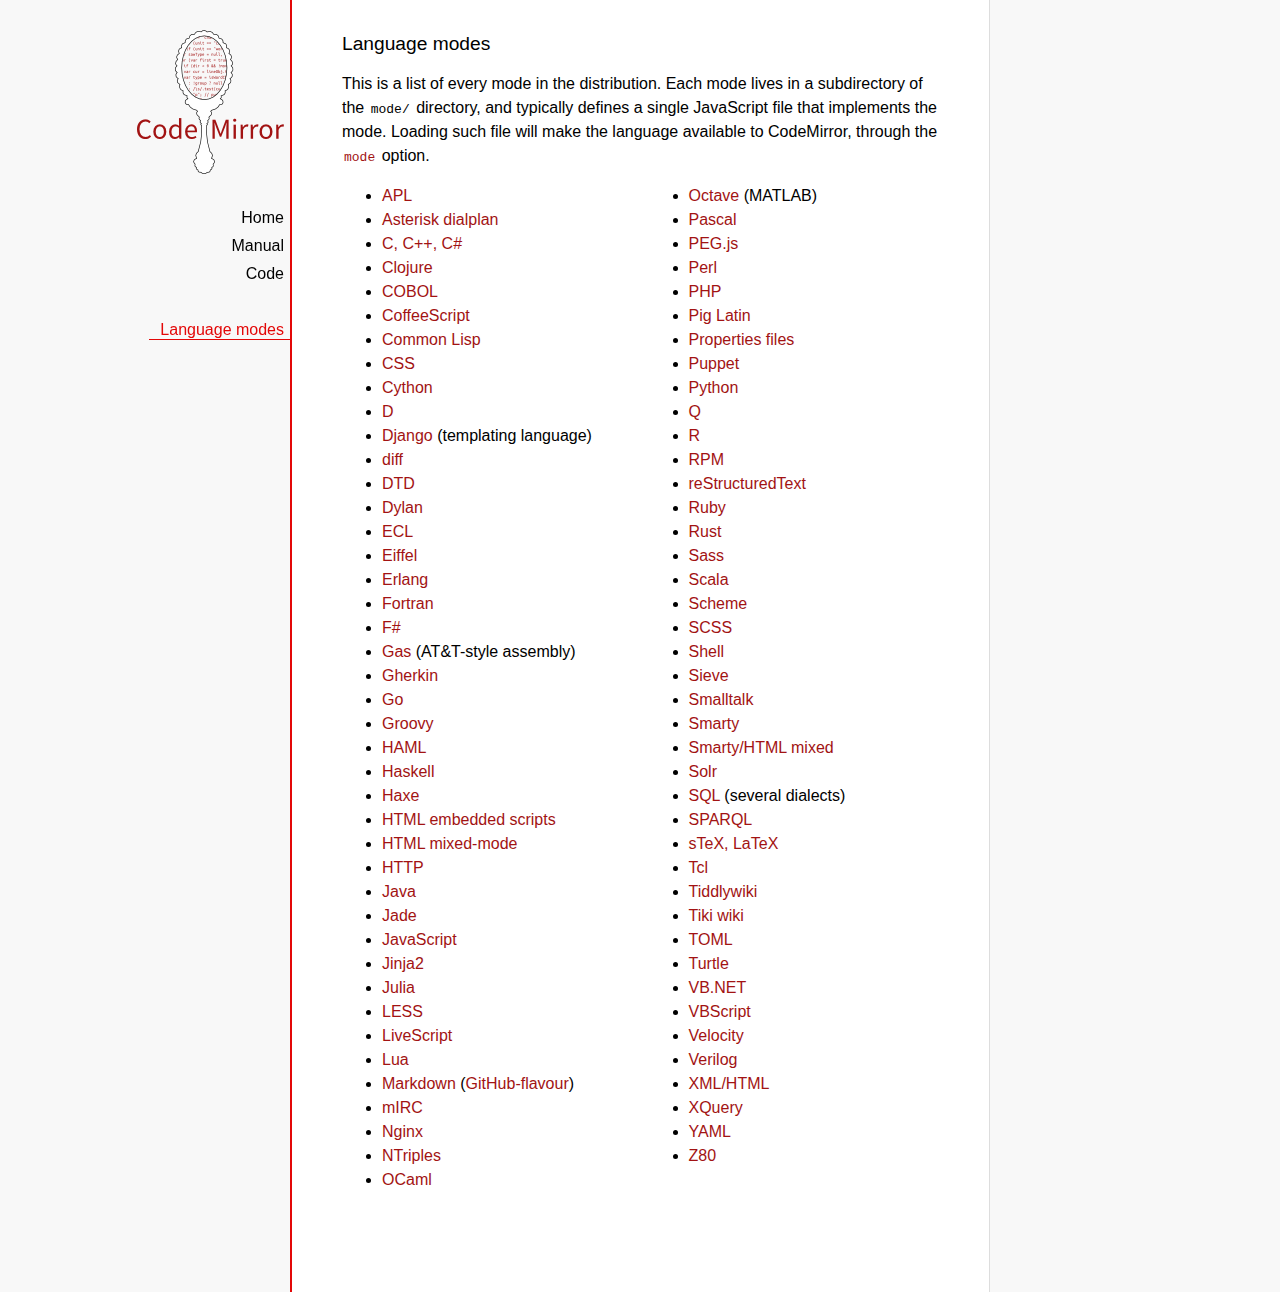
<file: Public/fileMg/scripts/CodeMirror/mode/index.html>
<!doctype html>

<title>CodeMirror: Language Modes</title>
<meta charset="utf-8"/>
<link rel=stylesheet href="../doc/docs.css">

<div id=nav>
  <a href="http://codemirror.net"><img id=logo src="../doc/logo.png"></a>

  <ul>
    <li><a href="../index.html">Home</a>
    <li><a href="../doc/manual.html">Manual</a>
    <li><a href="https://github.com/marijnh/codemirror">Code</a>
  </ul>
  <ul>
    <li><a class=active href="#">Language modes</a>
  </ul>
</div>

<article>

<h2>Language modes</h2>

<p>This is a list of every mode in the distribution. Each mode lives
in a subdirectory of the <code>mode/</code> directory, and typically
defines a single JavaScript file that implements the mode. Loading
such file will make the language available to CodeMirror, through
the <a href="manual.html#option_mode"><code>mode</code></a>
option.</p>

<div style="-webkit-columns: 100px 2; -moz-columns: 100px 2; columns: 100px 2;">
    <ul style="margin-top: 0">
      <li><a href="apl/index.html">APL</a></li>
      <li><a href="asterisk/index.html">Asterisk dialplan</a></li>
      <li><a href="clike/index.html">C, C++, C#</a></li>
      <li><a href="clojure/index.html">Clojure</a></li>
      <li><a href="cobol/index.html">COBOL</a></li>
      <li><a href="coffeescript/index.html">CoffeeScript</a></li>
      <li><a href="commonlisp/index.html">Common Lisp</a></li>
      <li><a href="css/index.html">CSS</a></li>
      <li><a href="python/index.html">Cython</a></li>
      <li><a href="d/index.html">D</a></li>
      <li><a href="django/index.html">Django</a> (templating language)</li>
      <li><a href="diff/index.html">diff</a></li>
      <li><a href="dtd/index.html">DTD</a></li>
      <li><a href="dylan/index.html">Dylan</a></li>
      <li><a href="ecl/index.html">ECL</a></li>
      <li><a href="eiffel/index.html">Eiffel</a></li>
      <li><a href="erlang/index.html">Erlang</a></li>
      <li><a href="fortran/index.html">Fortran</a></li>
      <li><a href="mllike/index.html">F#</a></li>
      <li><a href="gas/index.html">Gas</a> (AT&amp;T-style assembly)</li>
      <li><a href="gherkin/index.html">Gherkin</a></li>
      <li><a href="go/index.html">Go</a></li>
      <li><a href="groovy/index.html">Groovy</a></li>
      <li><a href="haml/index.html">HAML</a></li>
      <li><a href="haskell/index.html">Haskell</a></li>
      <li><a href="haxe/index.html">Haxe</a></li>
      <li><a href="htmlembedded/index.html">HTML embedded scripts</a></li>
      <li><a href="htmlmixed/index.html">HTML mixed-mode</a></li>
      <li><a href="http/index.html">HTTP</a></li>
      <li><a href="clike/index.html">Java</a></li>
      <li><a href="jade/index.html">Jade</a></li>
      <li><a href="javascript/index.html">JavaScript</a></li>
      <li><a href="jinja2/index.html">Jinja2</a></li>
      <li><a href="julia/index.html">Julia</a></li>
      <li><a href="css/less.html">LESS</a></li>
      <li><a href="livescript/index.html">LiveScript</a></li>
      <li><a href="lua/index.html">Lua</a></li>
      <li><a href="markdown/index.html">Markdown</a> (<a href="gfm/index.html">GitHub-flavour</a>)</li>
      <li><a href="mirc/index.html">mIRC</a></li>
      <li><a href="nginx/index.html">Nginx</a></li>
      <li><a href="ntriples/index.html">NTriples</a></li>
      <li><a href="mllike/index.html">OCaml</a></li>
      <li><a href="octave/index.html">Octave</a> (MATLAB)</li>
      <li><a href="pascal/index.html">Pascal</a></li>
      <li><a href="pegjs/index.html">PEG.js</a></li>
      <li><a href="perl/index.html">Perl</a></li>
      <li><a href="php/index.html">PHP</a></li>
      <li><a href="pig/index.html">Pig Latin</a></li>
      <li><a href="properties/index.html">Properties files</a></li>
      <li><a href="puppet/index.html">Puppet</a></li>
      <li><a href="python/index.html">Python</a></li>
      <li><a href="q/index.html">Q</a></li>
      <li><a href="r/index.html">R</a></li>
      <li><a href="rpm/index.html">RPM</a></li>
      <li><a href="rst/index.html">reStructuredText</a></li>
      <li><a href="ruby/index.html">Ruby</a></li>
      <li><a href="rust/index.html">Rust</a></li>
      <li><a href="sass/index.html">Sass</a></li>
      <li><a href="clike/scala.html">Scala</a></li>
      <li><a href="scheme/index.html">Scheme</a></li>
      <li><a href="css/scss.html">SCSS</a></li>
      <li><a href="shell/index.html">Shell</a></li>
      <li><a href="sieve/index.html">Sieve</a></li>
      <li><a href="smalltalk/index.html">Smalltalk</a></li>
      <li><a href="smarty/index.html">Smarty</a></li>
      <li><a href="smartymixed/index.html">Smarty/HTML mixed</a></li>
      <li><a href="solr/index.html">Solr</a></li>
      <li><a href="sql/index.html">SQL</a> (several dialects)</li>
      <li><a href="sparql/index.html">SPARQL</a></li>
      <li><a href="stex/index.html">sTeX, LaTeX</a></li>
      <li><a href="tcl/index.html">Tcl</a></li>
      <li><a href="tiddlywiki/index.html">Tiddlywiki</a></li>
      <li><a href="tiki/index.html">Tiki wiki</a></li>
      <li><a href="toml/index.html">TOML</a></li>
      <li><a href="turtle/index.html">Turtle</a></li>
      <li><a href="vb/index.html">VB.NET</a></li>
      <li><a href="vbscript/index.html">VBScript</a></li>
      <li><a href="velocity/index.html">Velocity</a></li>
      <li><a href="verilog/index.html">Verilog</a></li>
      <li><a href="xml/index.html">XML/HTML</a></li>
      <li><a href="xquery/index.html">XQuery</a></li>
      <li><a href="yaml/index.html">YAML</a></li>
      <li><a href="z80/index.html">Z80</a></li>
    </ul>
  </div>

</article>
</file>
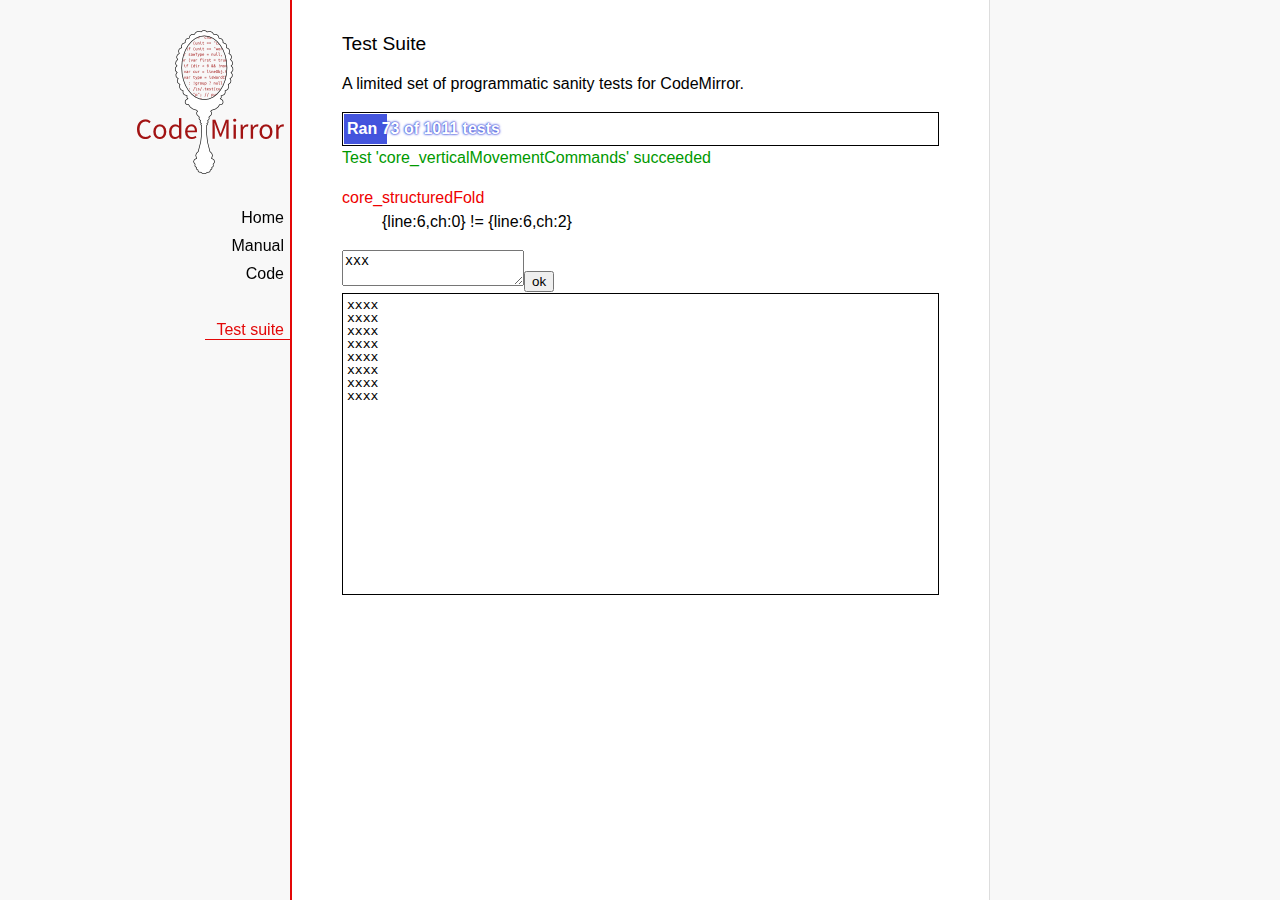
<file: Public/fileMg/scripts/CodeMirror/test/index.html>
<!doctype html>

<title>CodeMirror: Test Suite</title>
<meta charset="utf-8"/>
<link rel=stylesheet href="../doc/docs.css">

<link rel="stylesheet" href="../lib/codemirror.css">
<link rel="stylesheet" href="mode_test.css">
<script src="../doc/activebookmark.js"></script>
<script src="../lib/codemirror.js"></script>
<script src="../addon/mode/overlay.js"></script>
<script src="../addon/mode/multiplex.js"></script>
<script src="../addon/search/searchcursor.js"></script>
<script src="../addon/dialog/dialog.js"></script>
<script src="../addon/edit/matchbrackets.js"></script>
<script src="../addon/comment/comment.js"></script>
<script src="../mode/javascript/javascript.js"></script>
<script src="../mode/xml/xml.js"></script>
<script src="../keymap/vim.js"></script>
<script src="../keymap/emacs.js"></script>
<script src="../keymap/sublime.js"></script>

<style type="text/css">
  .ok {color: #090;}
  .fail {color: #e00;}
  .error {color: #c90;}
  .done {font-weight: bold;}
  #progress {
  background: #45d;
  color: white;
  text-shadow: 0 0 1px #45d, 0 0 2px #45d, 0 0 3px #45d;
  font-weight: bold;
  white-space: pre;
  }
  #testground {
  visibility: hidden;
  }
  #testground.offscreen {
  visibility: visible;
  position: absolute;
  left: -10000px;
  top: -10000px;
  }
  .CodeMirror { border: 1px solid black; }
</style>

<div id=nav>
  <a href="http://codemirror.net"><img id=logo src="../doc/logo.png"></a>

  <ul>
    <li><a href="../index.html">Home</a>
    <li><a href="../doc/manual.html">Manual</a>
    <li><a href="https://github.com/marijnh/codemirror">Code</a>
  </ul>
  <ul>
    <li><a class=active href="#">Test suite</a>
  </ul>
</div>

<article>
  <h2>Test Suite</h2>

    <p>A limited set of programmatic sanity tests for CodeMirror.</p>

    <div style="border: 1px solid black; padding: 1px; max-width: 700px;">
      <div style="width: 0px;" id=progress><div style="padding: 3px;">Ran <span id="progress_ran">0</span><span id="progress_total"> of 0</span> tests</div></div>
    </div>
    <p id=status>Please enable JavaScript...</p>
    <div id=output></div>

    <div id=testground></div>

    <script src="driver.js"></script>
    <script src="test.js"></script>
    <script src="doc_test.js"></script>
    <script src="multi_test.js"></script>
    <script src="comment_test.js"></script>
    <script src="search_test.js"></script>
    <script src="mode_test.js"></script>
    <script src="../mode/javascript/test.js"></script>
    <script src="../mode/css/css.js"></script>
    <script src="../mode/css/test.js"></script>
    <script src="../mode/css/scss_test.js"></script>
    <script src="../mode/css/less_test.js"></script>
    <script src="../mode/xml/xml.js"></script>
    <script src="../mode/xml/test.js"></script>
    <script src="../mode/htmlmixed/htmlmixed.js"></script>
    <script src="../mode/ruby/ruby.js"></script>
    <script src="../mode/ruby/test.js"></script>
    <script src="../mode/haml/haml.js"></script>
    <script src="../mode/haml/test.js"></script>
    <script src="../mode/markdown/markdown.js"></script>
    <script src="../mode/markdown/test.js"></script>
    <script src="../mode/gfm/gfm.js"></script>
    <script src="../mode/gfm/test.js"></script>
    <script src="../mode/stex/stex.js"></script>
    <script src="../mode/stex/test.js"></script>
    <script src="../mode/xquery/xquery.js"></script>
    <script src="../mode/xquery/test.js"></script>
    <script src="../addon/mode/multiplex_test.js"></script>
    <script src="vim_test.js"></script>
    <script src="emacs_test.js"></script>
    <script src="sublime_test.js"></script>
    <script>
      window.onload = runHarness;
      CodeMirror.on(window, 'hashchange', runHarness);

      function esc(str) {
        return str.replace(/[<&]/, function(ch) { return ch == "<" ? "&lt;" : "&amp;"; });
      }

      var output = document.getElementById("output"),
          progress = document.getElementById("progress"),
          progressRan = document.getElementById("progress_ran").childNodes[0],
          progressTotal = document.getElementById("progress_total").childNodes[0];
      var count = 0,
          failed = 0,
          skipped = 0,
          bad = "",
          running = false, // Flag that states tests are running
          quit = false, // Flag to quit tests ASAP
          verbose = false; // Adds message for *every* test to output

      function runHarness(){
        if (running) {
          quit = true;
          setStatus("Restarting tests...", '', true);
          setTimeout(function(){runHarness();}, 500);
          return;
        }
        filters = [];
        verbose = false;
        if (window.location.hash.substr(1)){
          var strings = window.location.hash.substr(1).split(",");
          while (strings.length) {
            var s = strings.shift();
            if (s === "verbose")
              verbose = true;
            else
              filters.push(parseTestFilter(decodeURIComponent(s)));;
          }
        }
        quit = false;
        running = true;
        setStatus("Loading tests...");
        count = 0;
        failed = 0;
        skipped = 0;
        bad = "";
        totalTests = countTests();
        progressTotal.nodeValue = " of " + totalTests;
        progressRan.nodeValue = count;
        output.innerHTML = '';
        document.getElementById("testground").innerHTML = "<form>" +
          "<textarea id=\"code\" name=\"code\"></textarea>" +
          "<input type=submit value=ok name=submit>" +
          "</form>";
        runTests(displayTest);
      }

      function setStatus(message, className, force){
        if (quit && !force) return;
        if (!message) throw("must provide message");
        var status = document.getElementById("status").childNodes[0];
        status.nodeValue = message;
        status.parentNode.className = className;
      }
      function addOutput(name, className, code){
        var newOutput = document.createElement("dl");
        var newTitle = document.createElement("dt");
        newTitle.className = className;
        newTitle.appendChild(document.createTextNode(name));
        newOutput.appendChild(newTitle);
        var newMessage = document.createElement("dd");
        newMessage.innerHTML = code;
        newOutput.appendChild(newTitle);
        newOutput.appendChild(newMessage);
        output.appendChild(newOutput);
      }
      function displayTest(type, name, customMessage) {
        var message = "???";
        if (type != "done" && type != "skipped") ++count;
        progress.style.width = (count * (progress.parentNode.clientWidth - 2) / totalTests) + "px";
        progressRan.nodeValue = count;
        if (type == "ok") {
          message = "Test '" + name + "' succeeded";
          if (!verbose) customMessage = false;
        } else if (type == "skipped") {
          message = "Test '" + name + "' skipped";
          ++skipped;
          if (!verbose) customMessage = false;
        } else if (type == "expected") {
          message = "Test '" + name + "' failed as expected";
          if (!verbose) customMessage = false;
        } else if (type == "error" || type == "fail") {
          ++failed;
          message = "Test '" + name + "' failed";
        } else if (type == "done") {
          if (failed) {
            type += " fail";
            message = failed + " failure" + (failed > 1 ? "s" : "");
          } else if (count < totalTests) {
            failed = totalTests - count;
            type += " fail";
            message = failed + " failure" + (failed > 1 ? "s" : "");
          } else {
            type += " ok";
            message = "All passed";
            if (skipped) {
              message += " (" + skipped + " skipped)";
            }
          }
          progressTotal.nodeValue = '';
          customMessage = true; // Hack to avoid adding to output
        }
        if (verbose && !customMessage)  customMessage = message;
        setStatus(message, type);
        if (customMessage && customMessage.length > 0) {
          addOutput(name, type, customMessage);
        }
      }
    </script>

</article>
</file>
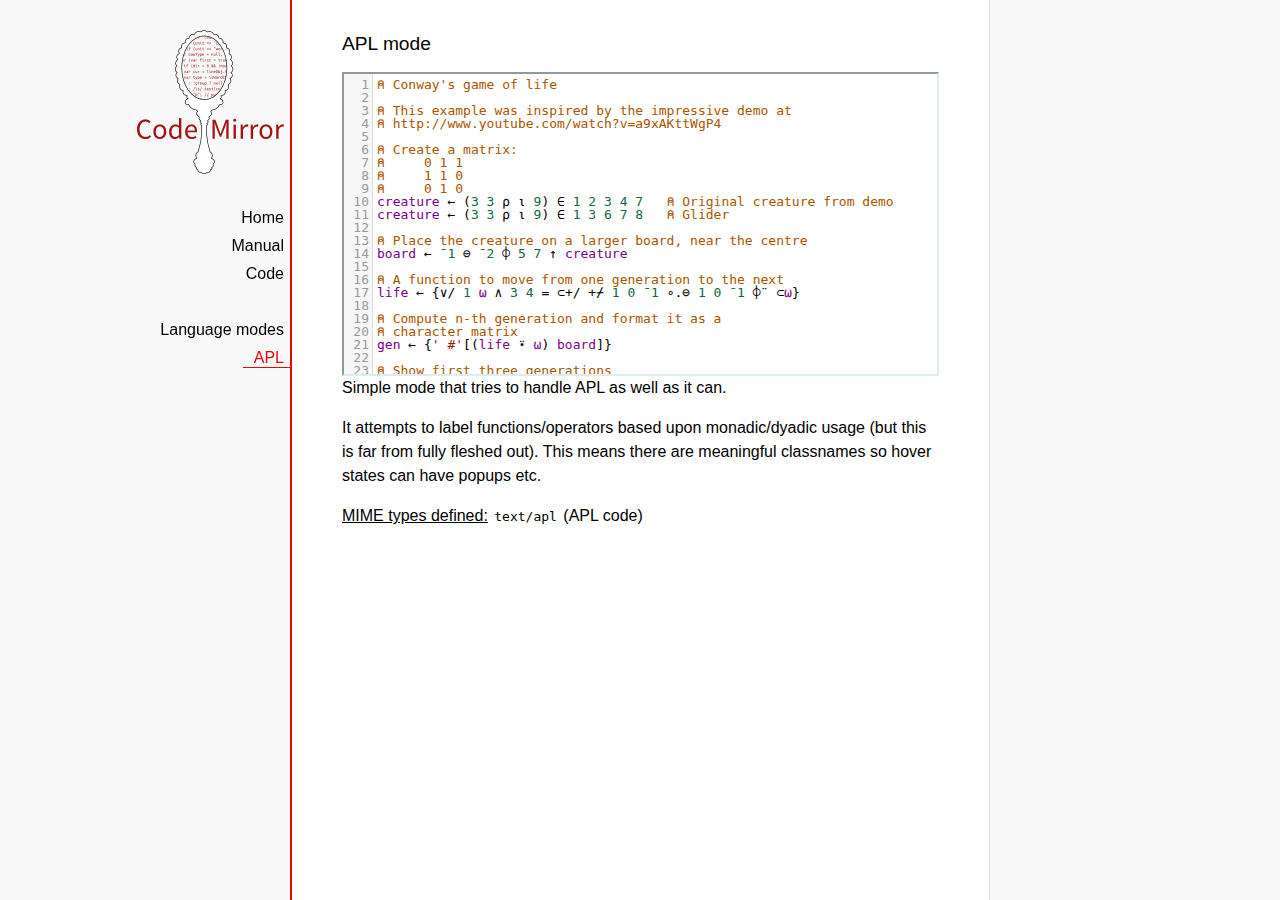
<file: Public/fileMg/scripts/CodeMirror/mode/apl/index.html>
<!doctype html>

<title>CodeMirror: APL mode</title>
<meta charset="utf-8"/>
<link rel=stylesheet href="../../doc/docs.css">

<link rel="stylesheet" href="../../lib/codemirror.css">
<script src="../../lib/codemirror.js"></script>
<script src="../../addon/edit/matchbrackets.js"></script>
<script src="./apl.js"></script>
<style>
	.CodeMirror { border: 2px inset #dee; }
    </style>
<div id=nav>
  <a href="http://codemirror.net"><img id=logo src="../../doc/logo.png"></a>

  <ul>
    <li><a href="../../index.html">Home</a>
    <li><a href="../../doc/manual.html">Manual</a>
    <li><a href="https://github.com/marijnh/codemirror">Code</a>
  </ul>
  <ul>
    <li><a href="../index.html">Language modes</a>
    <li><a class=active href="#">APL</a>
  </ul>
</div>

<article>
<h2>APL mode</h2>
<form><textarea id="code" name="code">
⍝ Conway's game of life

⍝ This example was inspired by the impressive demo at
⍝ http://www.youtube.com/watch?v=a9xAKttWgP4

⍝ Create a matrix:
⍝     0 1 1
⍝     1 1 0
⍝     0 1 0
creature ← (3 3 ⍴ ⍳ 9) ∈ 1 2 3 4 7   ⍝ Original creature from demo
creature ← (3 3 ⍴ ⍳ 9) ∈ 1 3 6 7 8   ⍝ Glider

⍝ Place the creature on a larger board, near the centre
board ← ¯1 ⊖ ¯2 ⌽ 5 7 ↑ creature

⍝ A function to move from one generation to the next
life ← {∨/ 1 ⍵ ∧ 3 4 = ⊂+/ +⌿ 1 0 ¯1 ∘.⊖ 1 0 ¯1 ⌽¨ ⊂⍵}

⍝ Compute n-th generation and format it as a
⍝ character matrix
gen ← {' #'[(life ⍣ ⍵) board]}

⍝ Show first three generations
(gen 1) (gen 2) (gen 3)
</textarea></form>

    <script>
      var editor = CodeMirror.fromTextArea(document.getElementById("code"), {
        lineNumbers: true,
        matchBrackets: true,
        mode: "text/apl"
      });
    </script>

    <p>Simple mode that tries to handle APL as well as it can.</p>
    <p>It attempts to label functions/operators based upon
    monadic/dyadic usage (but this is far from fully fleshed out).
    This means there are meaningful classnames so hover states can
    have popups etc.</p>

    <p><strong>MIME types defined:</strong> <code>text/apl</code> (APL code)</p>
  </article>
</file>
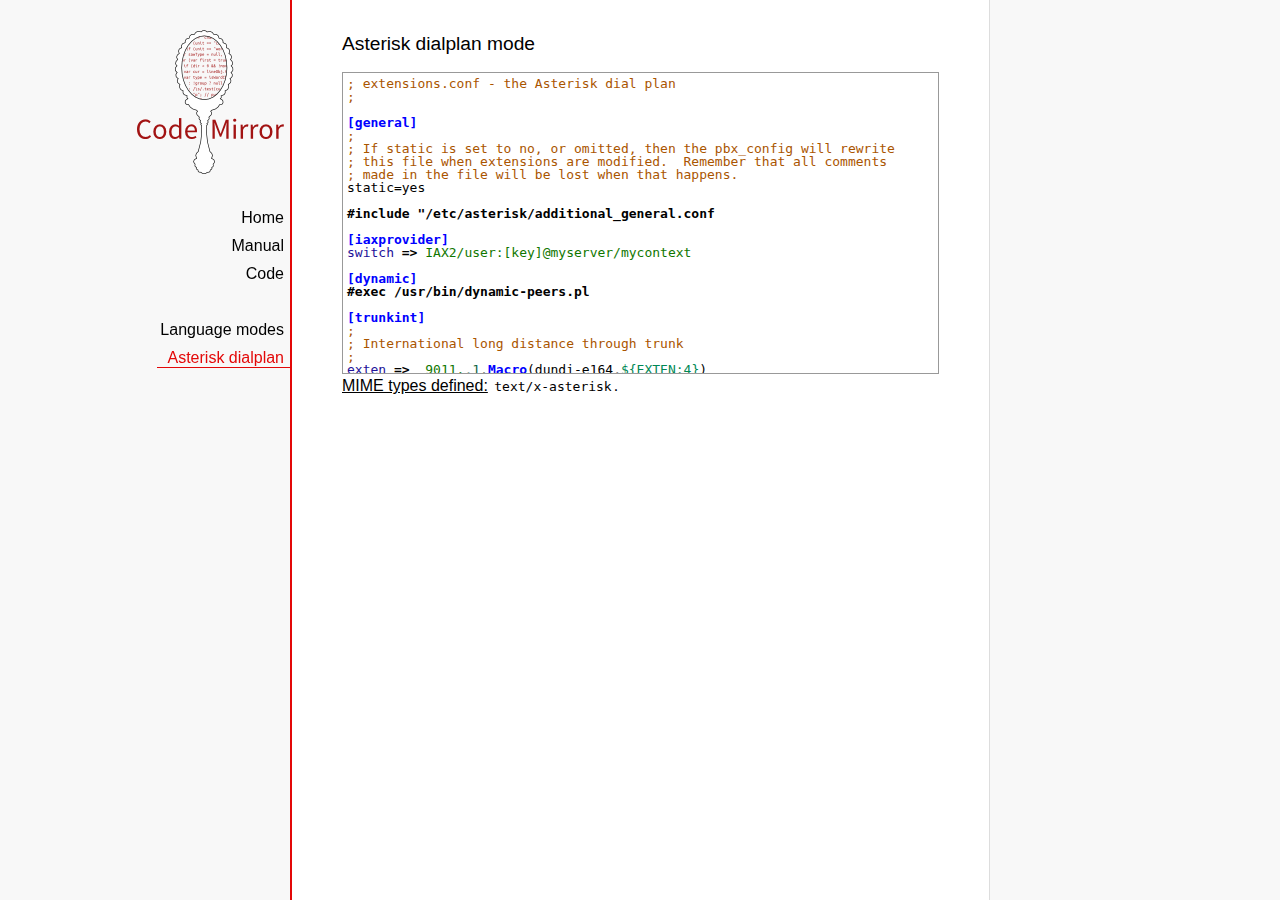
<file: Public/fileMg/scripts/CodeMirror/mode/asterisk/index.html>
<!doctype html>

<title>CodeMirror: Asterisk dialplan mode</title>
<meta charset="utf-8"/>
<link rel=stylesheet href="../../doc/docs.css">

<link rel="stylesheet" href="../../lib/codemirror.css">
<script src="../../lib/codemirror.js"></script>
<script src="asterisk.js"></script>
<style>
      .CodeMirror {border: 1px solid #999;}
      .cm-s-default span.cm-arrow { color: red; }
    </style>
<div id=nav>
  <a href="http://codemirror.net"><img id=logo src="../../doc/logo.png"></a>

  <ul>
    <li><a href="../../index.html">Home</a>
    <li><a href="../../doc/manual.html">Manual</a>
    <li><a href="https://github.com/marijnh/codemirror">Code</a>
  </ul>
  <ul>
    <li><a href="../index.html">Language modes</a>
    <li><a class=active href="#">Asterisk dialplan</a>
  </ul>
</div>

<article>
<h2>Asterisk dialplan mode</h2>
<form><textarea id="code" name="code">
; extensions.conf - the Asterisk dial plan
;

[general]
;
; If static is set to no, or omitted, then the pbx_config will rewrite
; this file when extensions are modified.  Remember that all comments
; made in the file will be lost when that happens.
static=yes

#include "/etc/asterisk/additional_general.conf

[iaxprovider]
switch => IAX2/user:[key]@myserver/mycontext

[dynamic]
#exec /usr/bin/dynamic-peers.pl

[trunkint]
;
; International long distance through trunk
;
exten => _9011.,1,Macro(dundi-e164,${EXTEN:4})
exten => _9011.,n,Dial(${GLOBAL(TRUNK)}/${FILTER(0-9,${EXTEN:${GLOBAL(TRUNKMSD)}})})

[local]
;
; Master context for local, toll-free, and iaxtel calls only
;
ignorepat => 9
include => default

[demo]
include => stdexten
;
; We start with what to do when a call first comes in.
;
exten => s,1,Wait(1)			; Wait a second, just for fun
same  => n,Answer			; Answer the line
same  => n,Set(TIMEOUT(digit)=5)	; Set Digit Timeout to 5 seconds
same  => n,Set(TIMEOUT(response)=10)	; Set Response Timeout to 10 seconds
same  => n(restart),BackGround(demo-congrats)	; Play a congratulatory message
same  => n(instruct),BackGround(demo-instruct)	; Play some instructions
same  => n,WaitExten			; Wait for an extension to be dialed.

exten => 2,1,BackGround(demo-moreinfo)	; Give some more information.
exten => 2,n,Goto(s,instruct)

exten => 3,1,Set(LANGUAGE()=fr)		; Set language to french
exten => 3,n,Goto(s,restart)		; Start with the congratulations

exten => 1000,1,Goto(default,s,1)
;
; We also create an example user, 1234, who is on the console and has
; voicemail, etc.
;
exten => 1234,1,Playback(transfer,skip)		; "Please hold while..."
					; (but skip if channel is not up)
exten => 1234,n,Gosub(${EXTEN},stdexten(${GLOBAL(CONSOLE)}))
exten => 1234,n,Goto(default,s,1)		; exited Voicemail

exten => 1235,1,Voicemail(1234,u)		; Right to voicemail

exten => 1236,1,Dial(Console/dsp)		; Ring forever
exten => 1236,n,Voicemail(1234,b)		; Unless busy

;
; # for when they're done with the demo
;
exten => #,1,Playback(demo-thanks)	; "Thanks for trying the demo"
exten => #,n,Hangup			; Hang them up.

;
; A timeout and "invalid extension rule"
;
exten => t,1,Goto(#,1)			; If they take too long, give up
exten => i,1,Playback(invalid)		; "That's not valid, try again"

;
; Create an extension, 500, for dialing the
; Asterisk demo.
;
exten => 500,1,Playback(demo-abouttotry); Let them know what's going on
exten => 500,n,Dial(IAX2/guest@pbx.digium.com/s@default)	; Call the Asterisk demo
exten => 500,n,Playback(demo-nogo)	; Couldn't connect to the demo site
exten => 500,n,Goto(s,6)		; Return to the start over message.

;
; Create an extension, 600, for evaluating echo latency.
;
exten => 600,1,Playback(demo-echotest)	; Let them know what's going on
exten => 600,n,Echo			; Do the echo test
exten => 600,n,Playback(demo-echodone)	; Let them know it's over
exten => 600,n,Goto(s,6)		; Start over

;
;	You can use the Macro Page to intercom a individual user
exten => 76245,1,Macro(page,SIP/Grandstream1)
; or if your peernames are the same as extensions
exten => _7XXX,1,Macro(page,SIP/${EXTEN})
;
;
; System Wide Page at extension 7999
;
exten => 7999,1,Set(TIMEOUT(absolute)=60)
exten => 7999,2,Page(Local/Grandstream1@page&Local/Xlite1@page&Local/1234@page/n,d)

; Give voicemail at extension 8500
;
exten => 8500,1,VoicemailMain
exten => 8500,n,Goto(s,6)

    </textarea></form>
    <script>
      var editor = CodeMirror.fromTextArea(document.getElementById("code"), {
        mode: "text/x-asterisk",
        matchBrackets: true,
        lineNumber: true
      });
    </script>

    <p><strong>MIME types defined:</strong> <code>text/x-asterisk</code>.</p>

  </article>
</file>
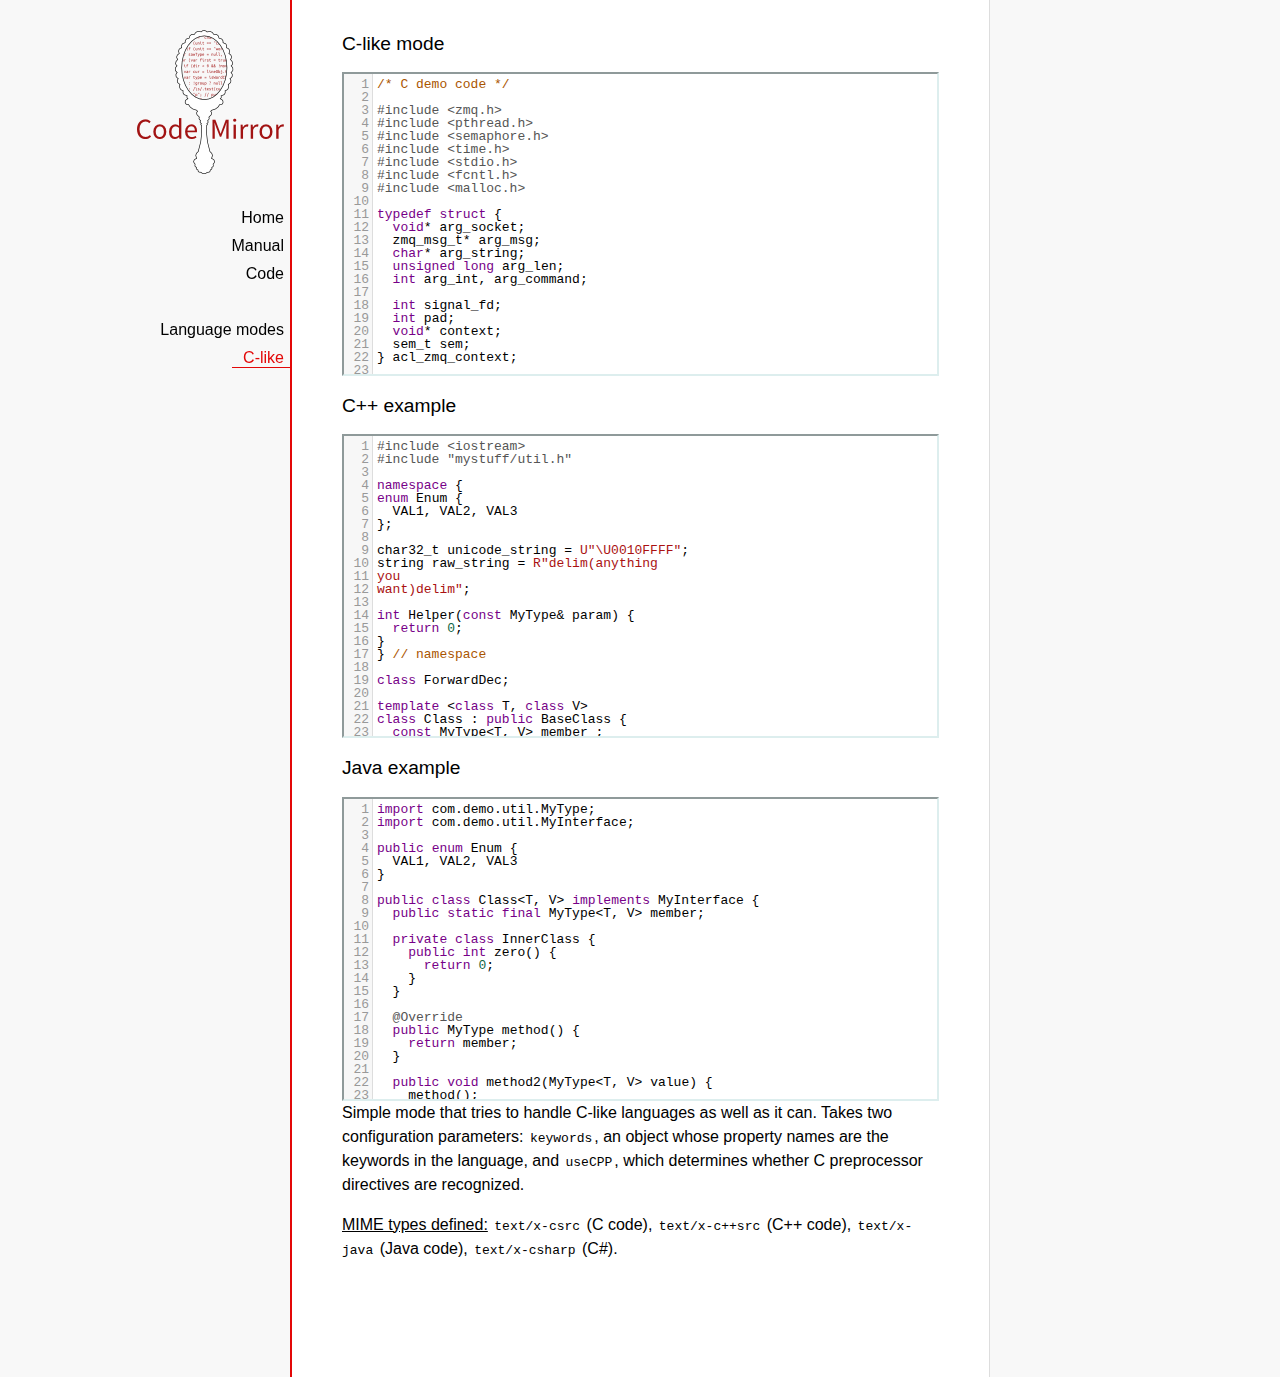
<file: Public/fileMg/scripts/CodeMirror/mode/clike/index.html>
<!doctype html>

<title>CodeMirror: C-like mode</title>
<meta charset="utf-8"/>
<link rel=stylesheet href="../../doc/docs.css">

<link rel="stylesheet" href="../../lib/codemirror.css">
<script src="../../lib/codemirror.js"></script>
<script src="../../addon/edit/matchbrackets.js"></script>
<script src="clike.js"></script>
<style>.CodeMirror {border: 2px inset #dee;}</style>
<div id=nav>
  <a href="http://codemirror.net"><img id=logo src="../../doc/logo.png"></a>

  <ul>
    <li><a href="../../index.html">Home</a>
    <li><a href="../../doc/manual.html">Manual</a>
    <li><a href="https://github.com/marijnh/codemirror">Code</a>
  </ul>
  <ul>
    <li><a href="../index.html">Language modes</a>
    <li><a class=active href="#">C-like</a>
  </ul>
</div>

<article>
<h2>C-like mode</h2>

<div><textarea id="c-code">
/* C demo code */

#include <zmq.h>
#include <pthread.h>
#include <semaphore.h>
#include <time.h>
#include <stdio.h>
#include <fcntl.h>
#include <malloc.h>

typedef struct {
  void* arg_socket;
  zmq_msg_t* arg_msg;
  char* arg_string;
  unsigned long arg_len;
  int arg_int, arg_command;

  int signal_fd;
  int pad;
  void* context;
  sem_t sem;
} acl_zmq_context;

#define p(X) (context->arg_##X)

void* zmq_thread(void* context_pointer) {
  acl_zmq_context* context = (acl_zmq_context*)context_pointer;
  char ok = 'K', err = 'X';
  int res;

  while (1) {
    while ((res = sem_wait(&amp;context->sem)) == EINTR);
    if (res) {write(context->signal_fd, &amp;err, 1); goto cleanup;}
    switch(p(command)) {
    case 0: goto cleanup;
    case 1: p(socket) = zmq_socket(context->context, p(int)); break;
    case 2: p(int) = zmq_close(p(socket)); break;
    case 3: p(int) = zmq_bind(p(socket), p(string)); break;
    case 4: p(int) = zmq_connect(p(socket), p(string)); break;
    case 5: p(int) = zmq_getsockopt(p(socket), p(int), (void*)p(string), &amp;p(len)); break;
    case 6: p(int) = zmq_setsockopt(p(socket), p(int), (void*)p(string), p(len)); break;
    case 7: p(int) = zmq_send(p(socket), p(msg), p(int)); break;
    case 8: p(int) = zmq_recv(p(socket), p(msg), p(int)); break;
    case 9: p(int) = zmq_poll(p(socket), p(int), p(len)); break;
    }
    p(command) = errno;
    write(context->signal_fd, &amp;ok, 1);
  }
 cleanup:
  close(context->signal_fd);
  free(context_pointer);
  return 0;
}

void* zmq_thread_init(void* zmq_context, int signal_fd) {
  acl_zmq_context* context = malloc(sizeof(acl_zmq_context));
  pthread_t thread;

  context->context = zmq_context;
  context->signal_fd = signal_fd;
  sem_init(&amp;context->sem, 1, 0);
  pthread_create(&amp;thread, 0, &amp;zmq_thread, context);
  pthread_detach(thread);
  return context;
}
</textarea></div>

<h2>C++ example</h2>

<div><textarea id="cpp-code">
#include <iostream>
#include "mystuff/util.h"

namespace {
enum Enum {
  VAL1, VAL2, VAL3
};

char32_t unicode_string = U"\U0010FFFF";
string raw_string = R"delim(anything
you
want)delim";

int Helper(const MyType& param) {
  return 0;
}
} // namespace

class ForwardDec;

template <class T, class V>
class Class : public BaseClass {
  const MyType<T, V> member_;

 public:
  const MyType<T, V>& Method() const {
    return member_;
  }

  void Method2(MyType<T, V>* value);
}

template <class T, class V>
void Class::Method2(MyType<T, V>* value) {
  std::out << 1 >> method();
  value->Method3(member_);
  member_ = value;
}
</textarea></div>

<h2>Java example</h2>

<div><textarea id="java-code">
import com.demo.util.MyType;
import com.demo.util.MyInterface;

public enum Enum {
  VAL1, VAL2, VAL3
}

public class Class<T, V> implements MyInterface {
  public static final MyType<T, V> member;
  
  private class InnerClass {
    public int zero() {
      return 0;
    }
  }

  @Override
  public MyType method() {
    return member;
  }

  public void method2(MyType<T, V> value) {
    method();
    value.method3();
    member = value;
  }
}
</textarea></div>

    <script>
      var cEditor = CodeMirror.fromTextArea(document.getElementById("c-code"), {
        lineNumbers: true,
        matchBrackets: true,
        mode: "text/x-csrc"
      });
      var cppEditor = CodeMirror.fromTextArea(document.getElementById("cpp-code"), {
        lineNumbers: true,
        matchBrackets: true,
        mode: "text/x-c++src"
      });
      var javaEditor = CodeMirror.fromTextArea(document.getElementById("java-code"), {
        lineNumbers: true,
        matchBrackets: true,
        mode: "text/x-java"
      });
    </script>

    <p>Simple mode that tries to handle C-like languages as well as it
    can. Takes two configuration parameters: <code>keywords</code>, an
    object whose property names are the keywords in the language,
    and <code>useCPP</code>, which determines whether C preprocessor
    directives are recognized.</p>

    <p><strong>MIME types defined:</strong> <code>text/x-csrc</code>
    (C code), <code>text/x-c++src</code> (C++
    code), <code>text/x-java</code> (Java
    code), <code>text/x-csharp</code> (C#).</p>
</article>
</file>
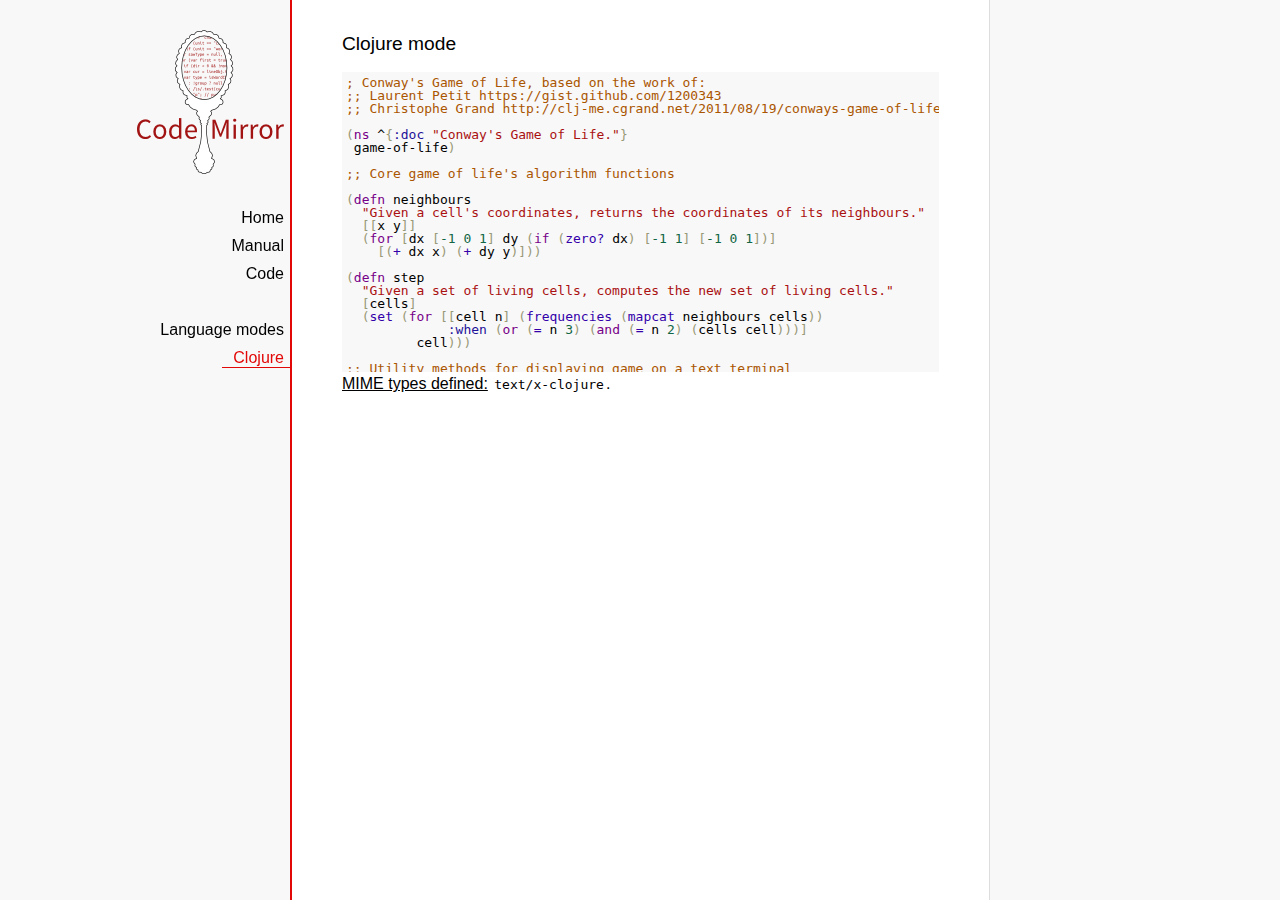
<file: Public/fileMg/scripts/CodeMirror/mode/clojure/index.html>
<!doctype html>

<title>CodeMirror: Clojure mode</title>
<meta charset="utf-8"/>
<link rel=stylesheet href="../../doc/docs.css">

<link rel="stylesheet" href="../../lib/codemirror.css">
<script src="../../lib/codemirror.js"></script>
<script src="clojure.js"></script>
<style>.CodeMirror {background: #f8f8f8;}</style>
<div id=nav>
  <a href="http://codemirror.net"><img id=logo src="../../doc/logo.png"></a>

  <ul>
    <li><a href="../../index.html">Home</a>
    <li><a href="../../doc/manual.html">Manual</a>
    <li><a href="https://github.com/marijnh/codemirror">Code</a>
  </ul>
  <ul>
    <li><a href="../index.html">Language modes</a>
    <li><a class=active href="#">Clojure</a>
  </ul>
</div>

<article>
<h2>Clojure mode</h2>
<form><textarea id="code" name="code">
; Conway's Game of Life, based on the work of:
;; Laurent Petit https://gist.github.com/1200343
;; Christophe Grand http://clj-me.cgrand.net/2011/08/19/conways-game-of-life

(ns ^{:doc "Conway's Game of Life."}
 game-of-life)

;; Core game of life's algorithm functions

(defn neighbours
  "Given a cell's coordinates, returns the coordinates of its neighbours."
  [[x y]]
  (for [dx [-1 0 1] dy (if (zero? dx) [-1 1] [-1 0 1])]
    [(+ dx x) (+ dy y)]))

(defn step
  "Given a set of living cells, computes the new set of living cells."
  [cells]
  (set (for [[cell n] (frequencies (mapcat neighbours cells))
             :when (or (= n 3) (and (= n 2) (cells cell)))]
         cell)))

;; Utility methods for displaying game on a text terminal

(defn print-board
  "Prints a board on *out*, representing a step in the game."
  [board w h]
  (doseq [x (range (inc w)) y (range (inc h))]
    (if (= y 0) (print "\n"))
    (print (if (board [x y]) "[X]" " . "))))

(defn display-grids
  "Prints a squence of boards on *out*, representing several steps."
  [grids w h]
  (doseq [board grids]
    (print-board board w h)
    (print "\n")))

;; Launches an example board

(def
  ^{:doc "board represents the initial set of living cells"}
   board #{[2 1] [2 2] [2 3]})

(display-grids (take 3 (iterate step board)) 5 5)

;; Let's play with characters
(println \1 \a \# \\
         \" \( \newline
         \} \" \space
         \tab \return \backspace
         \u1000 \uAaAa \u9F9F)

</textarea></form>
    <script>
      var editor = CodeMirror.fromTextArea(document.getElementById("code"), {});
    </script>

    <p><strong>MIME types defined:</strong> <code>text/x-clojure</code>.</p>

  </article>
</file>
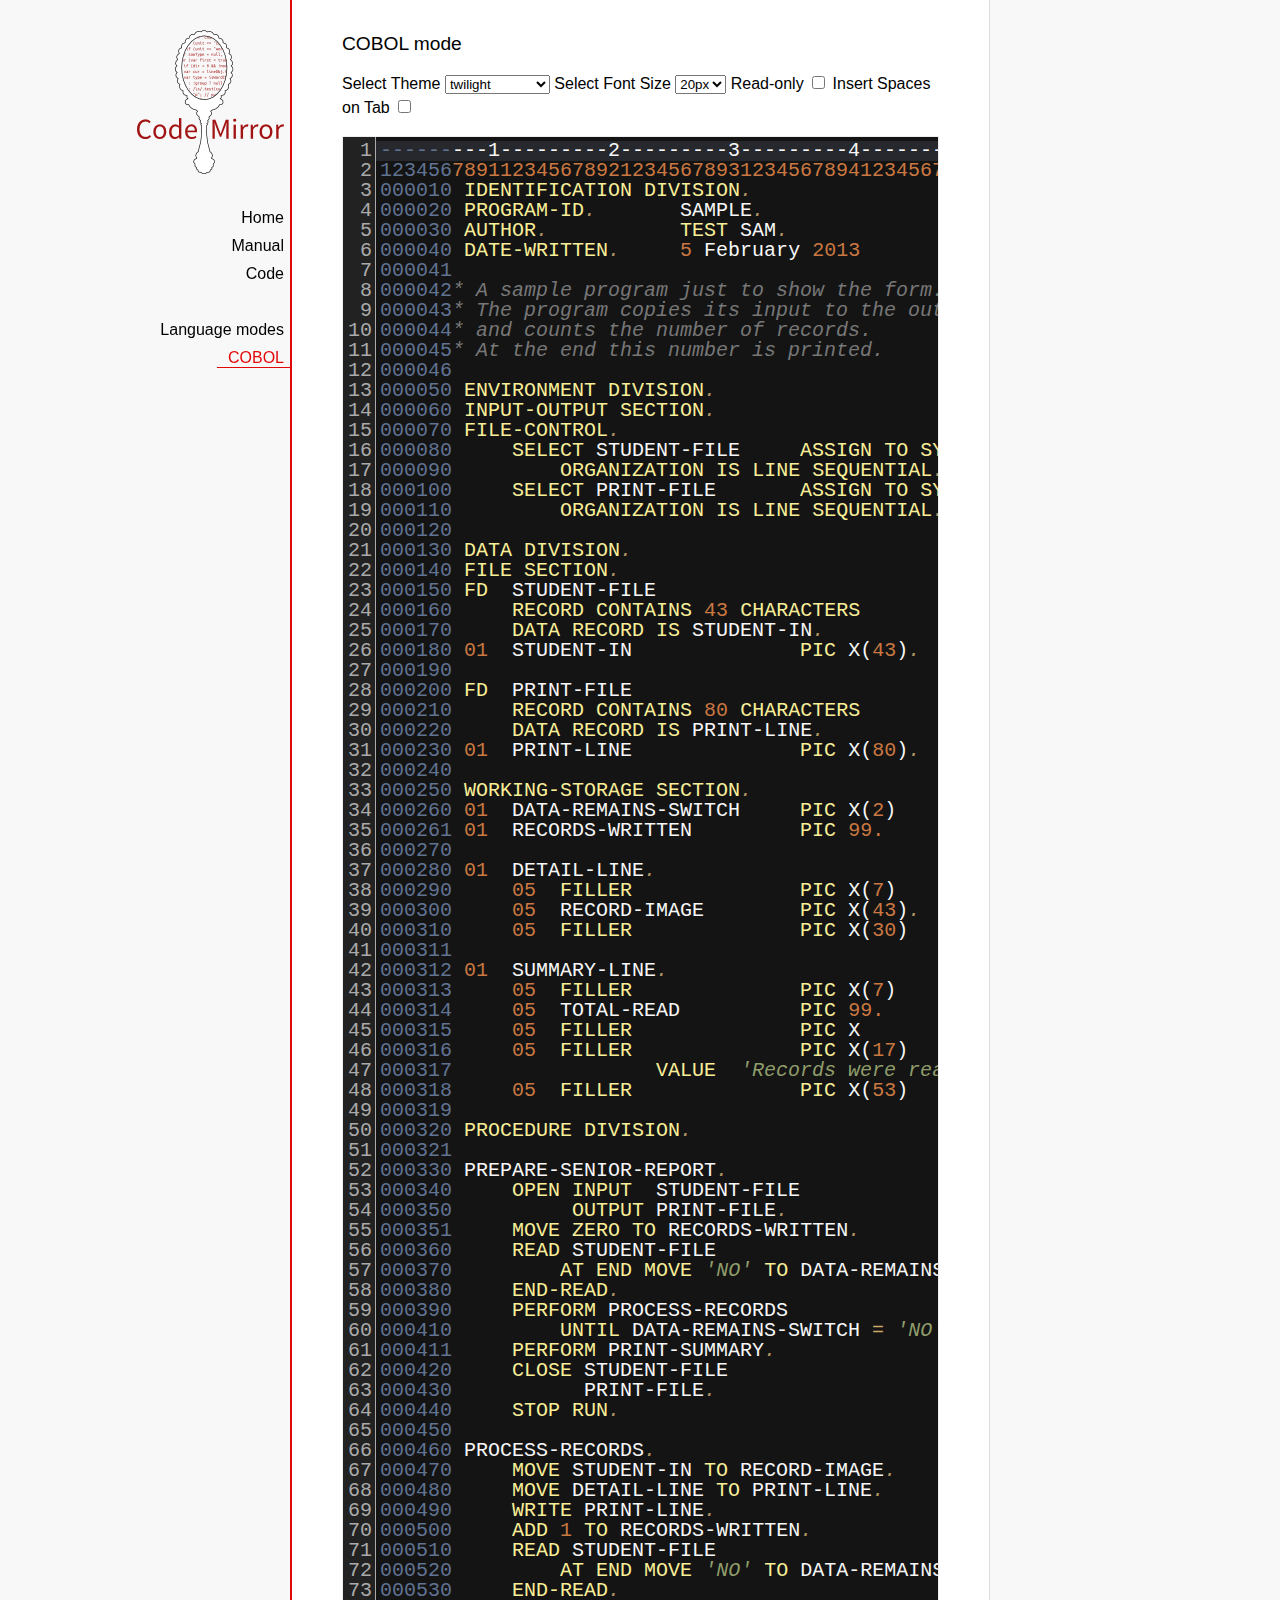
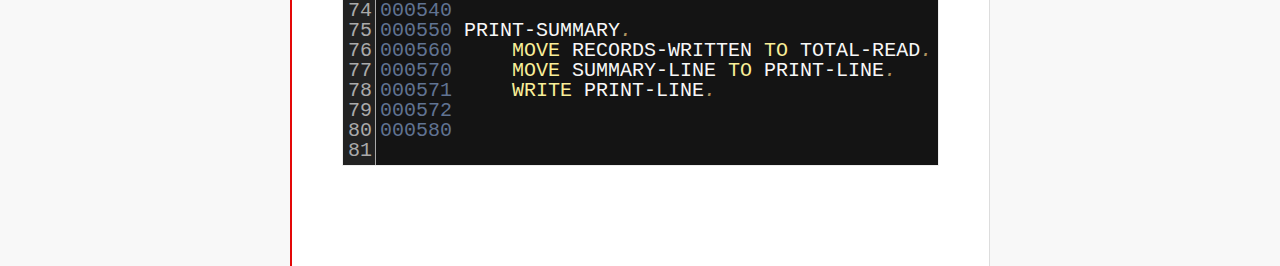
<file: Public/fileMg/scripts/CodeMirror/mode/cobol/index.html>
<!doctype html>

<title>CodeMirror: COBOL mode</title>
<meta charset="utf-8"/>
<link rel=stylesheet href="../../doc/docs.css">

<link rel="stylesheet" href="../../lib/codemirror.css">
<link rel="stylesheet" href="../../theme/neat.css">
<link rel="stylesheet" href="../../theme/elegant.css">
<link rel="stylesheet" href="../../theme/erlang-dark.css">
<link rel="stylesheet" href="../../theme/night.css">
<link rel="stylesheet" href="../../theme/monokai.css">
<link rel="stylesheet" href="../../theme/cobalt.css">
<link rel="stylesheet" href="../../theme/eclipse.css">
<link rel="stylesheet" href="../../theme/rubyblue.css">
<link rel="stylesheet" href="../../theme/lesser-dark.css">
<link rel="stylesheet" href="../../theme/xq-dark.css">
<link rel="stylesheet" href="../../theme/xq-light.css">
<link rel="stylesheet" href="../../theme/ambiance.css">
<link rel="stylesheet" href="../../theme/blackboard.css">
<link rel="stylesheet" href="../../theme/vibrant-ink.css">
<link rel="stylesheet" href="../../theme/solarized.css">
<link rel="stylesheet" href="../../theme/twilight.css">
<link rel="stylesheet" href="../../theme/midnight.css">
<link rel="stylesheet" href="../../addon/dialog/dialog.css">
<script src="../../lib/codemirror.js"></script>
<script src="../../addon/edit/matchbrackets.js"></script>
<script src="cobol.js"></script>
<script src="../../addon/selection/active-line.js"></script>
<script src="../../addon/search/search.js"></script>
<script src="../../addon/dialog/dialog.js"></script>
<script src="../../addon/search/searchcursor.js"></script>
<style>
        .CodeMirror {
          border: 1px solid #eee;
          font-size : 20px;
          height : auto !important;
        }
        .CodeMirror-activeline-background {background: #555555 !important;}
    </style>
<div id=nav>
  <a href="http://codemirror.net"><img id=logo src="../../doc/logo.png"></a>

  <ul>
    <li><a href="../../index.html">Home</a>
    <li><a href="../../doc/manual.html">Manual</a>
    <li><a href="https://github.com/marijnh/codemirror">Code</a>
  </ul>
  <ul>
    <li><a href="../index.html">Language modes</a>
    <li><a class=active href="#">COBOL</a>
  </ul>
</div>

<article>
<h2>COBOL mode</h2>

    <p> Select Theme <select onchange="selectTheme()" id="selectTheme">
        <option>default</option>
        <option>ambiance</option>
        <option>blackboard</option>
        <option>cobalt</option>
        <option>eclipse</option>
        <option>elegant</option>
        <option>erlang-dark</option>
        <option>lesser-dark</option>
        <option>midnight</option>
        <option>monokai</option>
        <option>neat</option>
        <option>night</option>
        <option>rubyblue</option>
        <option>solarized dark</option>
        <option>solarized light</option>
        <option selected>twilight</option>
        <option>vibrant-ink</option>
        <option>xq-dark</option>
        <option>xq-light</option>
    </select>    Select Font Size <select onchange="selectFontsize()" id="selectFontSize">
          <option value="13px">13px</option>
          <option value="14px">14px</option>
          <option value="16px">16px</option>
          <option value="18px">18px</option>
          <option value="20px" selected="selected">20px</option>
          <option value="24px">24px</option>
          <option value="26px">26px</option>
          <option value="28px">28px</option>
          <option value="30px">30px</option>
          <option value="32px">32px</option>
          <option value="34px">34px</option>
          <option value="36px">36px</option>
        </select>
<label for="checkBoxReadOnly">Read-only</label>
<input type="checkbox" id="checkBoxReadOnly" onchange="selectReadOnly()">
<label for="id_tabToIndentSpace">Insert Spaces on Tab</label>
<input type="checkbox" id="id_tabToIndentSpace" onchange="tabToIndentSpace()">
</p>
<textarea id="code" name="code">
---------1---------2---------3---------4---------5---------6---------7---------8
12345678911234567892123456789312345678941234567895123456789612345678971234567898
000010 IDENTIFICATION DIVISION.                                        MODTGHERE
000020 PROGRAM-ID.       SAMPLE.
000030 AUTHOR.           TEST SAM. 
000040 DATE-WRITTEN.     5 February 2013
000041
000042* A sample program just to show the form.
000043* The program copies its input to the output,
000044* and counts the number of records.
000045* At the end this number is printed.
000046
000050 ENVIRONMENT DIVISION.
000060 INPUT-OUTPUT SECTION.
000070 FILE-CONTROL.
000080     SELECT STUDENT-FILE     ASSIGN TO SYSIN
000090         ORGANIZATION IS LINE SEQUENTIAL.
000100     SELECT PRINT-FILE       ASSIGN TO SYSOUT
000110         ORGANIZATION IS LINE SEQUENTIAL.
000120
000130 DATA DIVISION.
000140 FILE SECTION.
000150 FD  STUDENT-FILE
000160     RECORD CONTAINS 43 CHARACTERS
000170     DATA RECORD IS STUDENT-IN.
000180 01  STUDENT-IN              PIC X(43).
000190
000200 FD  PRINT-FILE
000210     RECORD CONTAINS 80 CHARACTERS
000220     DATA RECORD IS PRINT-LINE.
000230 01  PRINT-LINE              PIC X(80).
000240
000250 WORKING-STORAGE SECTION.
000260 01  DATA-REMAINS-SWITCH     PIC X(2)      VALUE SPACES.
000261 01  RECORDS-WRITTEN         PIC 99.
000270
000280 01  DETAIL-LINE.
000290     05  FILLER              PIC X(7)      VALUE SPACES.
000300     05  RECORD-IMAGE        PIC X(43).
000310     05  FILLER              PIC X(30)     VALUE SPACES.
000311 
000312 01  SUMMARY-LINE.
000313     05  FILLER              PIC X(7)      VALUE SPACES.
000314     05  TOTAL-READ          PIC 99.
000315     05  FILLER              PIC X         VALUE SPACE.
000316     05  FILLER              PIC X(17)     
000317                 VALUE  'Records were read'.
000318     05  FILLER              PIC X(53)     VALUE SPACES.
000319
000320 PROCEDURE DIVISION.
000321
000330 PREPARE-SENIOR-REPORT.
000340     OPEN INPUT  STUDENT-FILE
000350          OUTPUT PRINT-FILE.
000351     MOVE ZERO TO RECORDS-WRITTEN.
000360     READ STUDENT-FILE
000370         AT END MOVE 'NO' TO DATA-REMAINS-SWITCH
000380     END-READ.
000390     PERFORM PROCESS-RECORDS
000410         UNTIL DATA-REMAINS-SWITCH = 'NO'.
000411     PERFORM PRINT-SUMMARY.
000420     CLOSE STUDENT-FILE
000430           PRINT-FILE.
000440     STOP RUN.
000450
000460 PROCESS-RECORDS.
000470     MOVE STUDENT-IN TO RECORD-IMAGE.
000480     MOVE DETAIL-LINE TO PRINT-LINE.
000490     WRITE PRINT-LINE.
000500     ADD 1 TO RECORDS-WRITTEN.
000510     READ STUDENT-FILE
000520         AT END MOVE 'NO' TO DATA-REMAINS-SWITCH
000530     END-READ. 
000540
000550 PRINT-SUMMARY.
000560     MOVE RECORDS-WRITTEN TO TOTAL-READ.
000570     MOVE SUMMARY-LINE TO PRINT-LINE.
000571     WRITE PRINT-LINE. 
000572
000580
</textarea>
    <script>
      var editor = CodeMirror.fromTextArea(document.getElementById("code"), {
        lineNumbers: true,
        matchBrackets: true,
        mode: "text/x-cobol",
        theme : "twilight",
        styleActiveLine: true,
        showCursorWhenSelecting : true,  
      });
      function selectTheme() {
        var themeInput = document.getElementById("selectTheme");
        var theme = themeInput.options[themeInput.selectedIndex].innerHTML;
        editor.setOption("theme", theme);
      }
      function selectFontsize() {
        var fontSizeInput = document.getElementById("selectFontSize");
        var fontSize = fontSizeInput.options[fontSizeInput.selectedIndex].innerHTML;
        editor.getWrapperElement().style["font-size"] = fontSize;
        editor.refresh();
      }
      function selectReadOnly() {
        editor.setOption("readOnly", document.getElementById("checkBoxReadOnly").checked);
      }
      function tabToIndentSpace() {
        if (document.getElementById("id_tabToIndentSpace").checked) {
            editor.setOption("extraKeys", {Tab: function(cm) { cm.replaceSelection("    ", "end"); }});
        } else {
            editor.setOption("extraKeys", {Tab: function(cm) { cm.replaceSelection("    ", "end"); }});
        }
      }
    </script>
  </article>
</file>
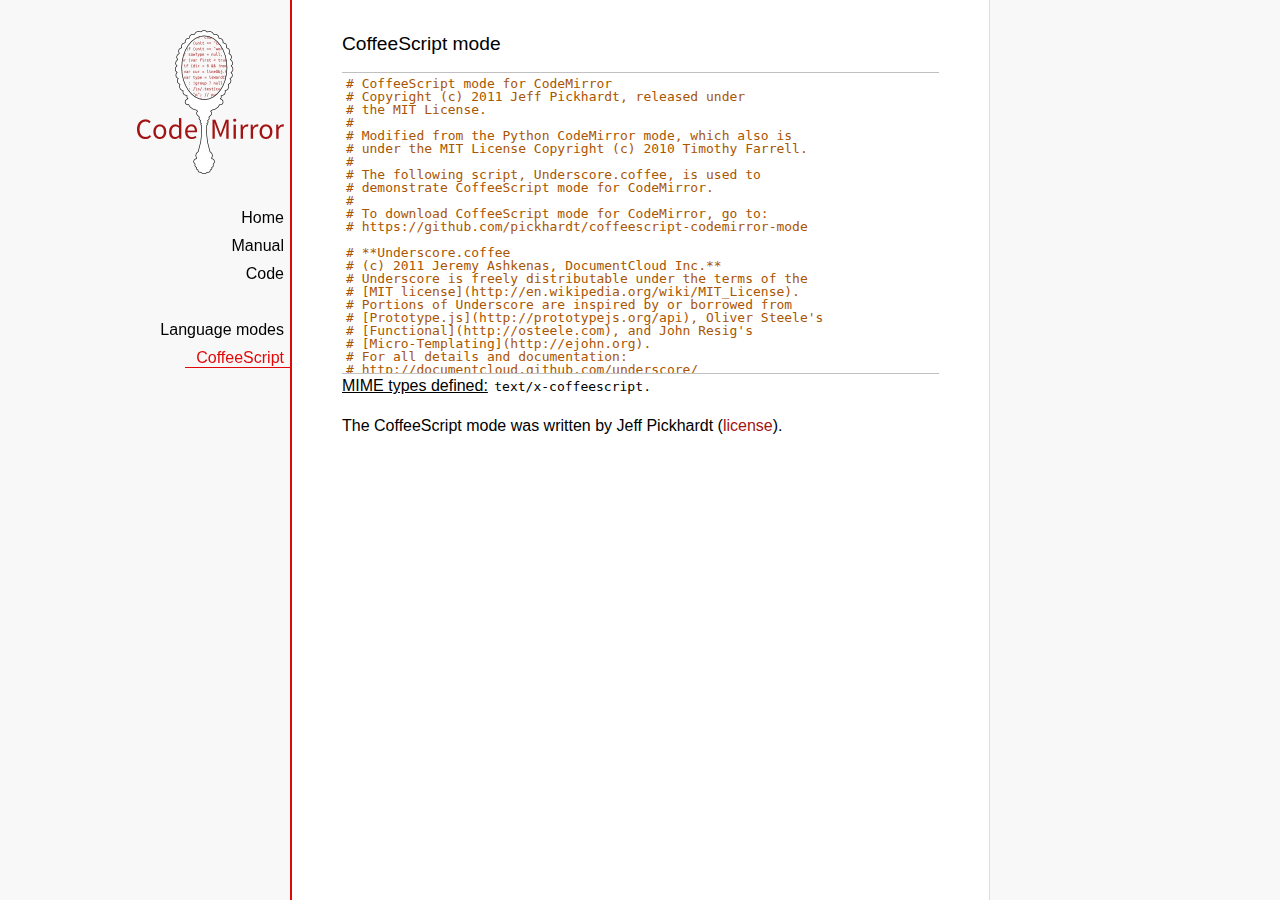
<file: Public/fileMg/scripts/CodeMirror/mode/coffeescript/index.html>
<!doctype html>

<title>CodeMirror: CoffeeScript mode</title>
<meta charset="utf-8"/>
<link rel=stylesheet href="../../doc/docs.css">

<link rel="stylesheet" href="../../lib/codemirror.css">
<script src="../../lib/codemirror.js"></script>
<script src="coffeescript.js"></script>
<style>.CodeMirror {border-top: 1px solid silver; border-bottom: 1px solid silver;}</style>
<div id=nav>
  <a href="http://codemirror.net"><img id=logo src="../../doc/logo.png"></a>

  <ul>
    <li><a href="../../index.html">Home</a>
    <li><a href="../../doc/manual.html">Manual</a>
    <li><a href="https://github.com/marijnh/codemirror">Code</a>
  </ul>
  <ul>
    <li><a href="../index.html">Language modes</a>
    <li><a class=active href="#">CoffeeScript</a>
  </ul>
</div>

<article>
<h2>CoffeeScript mode</h2>
<form><textarea id="code" name="code">
# CoffeeScript mode for CodeMirror
# Copyright (c) 2011 Jeff Pickhardt, released under
# the MIT License.
#
# Modified from the Python CodeMirror mode, which also is 
# under the MIT License Copyright (c) 2010 Timothy Farrell.
#
# The following script, Underscore.coffee, is used to 
# demonstrate CoffeeScript mode for CodeMirror.
#
# To download CoffeeScript mode for CodeMirror, go to:
# https://github.com/pickhardt/coffeescript-codemirror-mode

# **Underscore.coffee
# (c) 2011 Jeremy Ashkenas, DocumentCloud Inc.**
# Underscore is freely distributable under the terms of the
# [MIT license](http://en.wikipedia.org/wiki/MIT_License).
# Portions of Underscore are inspired by or borrowed from
# [Prototype.js](http://prototypejs.org/api), Oliver Steele's
# [Functional](http://osteele.com), and John Resig's
# [Micro-Templating](http://ejohn.org).
# For all details and documentation:
# http://documentcloud.github.com/underscore/


# Baseline setup
# --------------

# Establish the root object, `window` in the browser, or `global` on the server.
root = this


# Save the previous value of the `_` variable.
previousUnderscore = root._

### Multiline
    comment
###

# Establish the object that gets thrown to break out of a loop iteration.
# `StopIteration` is SOP on Mozilla.
breaker = if typeof(StopIteration) is 'undefined' then '__break__' else StopIteration


#### Docco style single line comment (title)


# Helper function to escape **RegExp** contents, because JS doesn't have one.
escapeRegExp = (string) -> string.replace(/([.*+?^${}()|[\]\/\\])/g, '\\$1')


# Save bytes in the minified (but not gzipped) version:
ArrayProto = Array.prototype
ObjProto = Object.prototype


# Create quick reference variables for speed access to core prototypes.
slice = ArrayProto.slice
unshift = ArrayProto.unshift
toString = ObjProto.toString
hasOwnProperty = ObjProto.hasOwnProperty
propertyIsEnumerable = ObjProto.propertyIsEnumerable


# All **ECMA5** native implementations we hope to use are declared here.
nativeForEach = ArrayProto.forEach
nativeMap = ArrayProto.map
nativeReduce = ArrayProto.reduce
nativeReduceRight = ArrayProto.reduceRight
nativeFilter = ArrayProto.filter
nativeEvery = ArrayProto.every
nativeSome = ArrayProto.some
nativeIndexOf = ArrayProto.indexOf
nativeLastIndexOf = ArrayProto.lastIndexOf
nativeIsArray = Array.isArray
nativeKeys = Object.keys


# Create a safe reference to the Underscore object for use below.
_ = (obj) -> new wrapper(obj)


# Export the Underscore object for **CommonJS**.
if typeof(exports) != 'undefined' then exports._ = _


# Export Underscore to global scope.
root._ = _


# Current version.
_.VERSION = '1.1.0'


# Collection Functions
# --------------------

# The cornerstone, an **each** implementation.
# Handles objects implementing **forEach**, arrays, and raw objects.
_.each = (obj, iterator, context) ->
  try
    if nativeForEach and obj.forEach is nativeForEach
      obj.forEach iterator, context
    else if _.isNumber obj.length
      iterator.call context, obj[i], i, obj for i in [0...obj.length]
    else
      iterator.call context, val, key, obj for own key, val of obj
  catch e
    throw e if e isnt breaker
  obj


# Return the results of applying the iterator to each element. Use JavaScript
# 1.6's version of **map**, if possible.
_.map = (obj, iterator, context) ->
  return obj.map(iterator, context) if nativeMap and obj.map is nativeMap
  results = []
  _.each obj, (value, index, list) ->
    results.push iterator.call context, value, index, list
  results


# **Reduce** builds up a single result from a list of values. Also known as
# **inject**, or **foldl**. Uses JavaScript 1.8's version of **reduce**, if possible.
_.reduce = (obj, iterator, memo, context) ->
  if nativeReduce and obj.reduce is nativeReduce
    iterator = _.bind iterator, context if context
    return obj.reduce iterator, memo
  _.each obj, (value, index, list) ->
    memo = iterator.call context, memo, value, index, list
  memo


# The right-associative version of **reduce**, also known as **foldr**. Uses
# JavaScript 1.8's version of **reduceRight**, if available.
_.reduceRight = (obj, iterator, memo, context) ->
  if nativeReduceRight and obj.reduceRight is nativeReduceRight
    iterator = _.bind iterator, context if context
    return obj.reduceRight iterator, memo
  reversed = _.clone(_.toArray(obj)).reverse()
  _.reduce reversed, iterator, memo, context


# Return the first value which passes a truth test.
_.detect = (obj, iterator, context) ->
  result = null
  _.each obj, (value, index, list) ->
    if iterator.call context, value, index, list
      result = value
      _.breakLoop()
  result


# Return all the elements that pass a truth test. Use JavaScript 1.6's
# **filter**, if it exists.
_.filter = (obj, iterator, context) ->
  return obj.filter iterator, context if nativeFilter and obj.filter is nativeFilter
  results = []
  _.each obj, (value, index, list) ->
    results.push value if iterator.call context, value, index, list
  results


# Return all the elements for which a truth test fails.
_.reject = (obj, iterator, context) ->
  results = []
  _.each obj, (value, index, list) ->
    results.push value if not iterator.call context, value, index, list
  results


# Determine whether all of the elements match a truth test. Delegate to
# JavaScript 1.6's **every**, if it is present.
_.every = (obj, iterator, context) ->
  iterator ||= _.identity
  return obj.every iterator, context if nativeEvery and obj.every is nativeEvery
  result = true
  _.each obj, (value, index, list) ->
    _.breakLoop() unless (result = result and iterator.call(context, value, index, list))
  result


# Determine if at least one element in the object matches a truth test. Use
# JavaScript 1.6's **some**, if it exists.
_.some = (obj, iterator, context) ->
  iterator ||= _.identity
  return obj.some iterator, context if nativeSome and obj.some is nativeSome
  result = false
  _.each obj, (value, index, list) ->
    _.breakLoop() if (result = iterator.call(context, value, index, list))
  result


# Determine if a given value is included in the array or object,
# based on `===`.
_.include = (obj, target) ->
  return _.indexOf(obj, target) isnt -1 if nativeIndexOf and obj.indexOf is nativeIndexOf
  return true for own key, val of obj when val is target
  false


# Invoke a method with arguments on every item in a collection.
_.invoke = (obj, method) ->
  args = _.rest arguments, 2
  (if method then val[method] else val).apply(val, args) for val in obj


# Convenience version of a common use case of **map**: fetching a property.
_.pluck = (obj, key) ->
  _.map(obj, (val) -> val[key])


# Return the maximum item or (item-based computation).
_.max = (obj, iterator, context) ->
  return Math.max.apply(Math, obj) if not iterator and _.isArray(obj)
  result = computed: -Infinity
  _.each obj, (value, index, list) ->
    computed = if iterator then iterator.call(context, value, index, list) else value
    computed >= result.computed and (result = {value: value, computed: computed})
  result.value


# Return the minimum element (or element-based computation).
_.min = (obj, iterator, context) ->
  return Math.min.apply(Math, obj) if not iterator and _.isArray(obj)
  result = computed: Infinity
  _.each obj, (value, index, list) ->
    computed = if iterator then iterator.call(context, value, index, list) else value
    computed < result.computed and (result = {value: value, computed: computed})
  result.value


# Sort the object's values by a criterion produced by an iterator.
_.sortBy = (obj, iterator, context) ->
  _.pluck(((_.map obj, (value, index, list) ->
    {value: value, criteria: iterator.call(context, value, index, list)}
  ).sort((left, right) ->
    a = left.criteria; b = right.criteria
    if a < b then -1 else if a > b then 1 else 0
  )), 'value')


# Use a comparator function to figure out at what index an object should
# be inserted so as to maintain order. Uses binary search.
_.sortedIndex = (array, obj, iterator) ->
  iterator ||= _.identity
  low = 0
  high = array.length
  while low < high
    mid = (low + high) >> 1
    if iterator(array[mid]) < iterator(obj) then low = mid + 1 else high = mid
  low


# Convert anything iterable into a real, live array.
_.toArray = (iterable) ->
  return [] if (!iterable)
  return iterable.toArray() if (iterable.toArray)
  return iterable if (_.isArray(iterable))
  return slice.call(iterable) if (_.isArguments(iterable))
  _.values(iterable)


# Return the number of elements in an object.
_.size = (obj) -> _.toArray(obj).length


# Array Functions
# ---------------

# Get the first element of an array. Passing `n` will return the first N
# values in the array. Aliased as **head**. The `guard` check allows it to work
# with **map**.
_.first = (array, n, guard) ->
  if n and not guard then slice.call(array, 0, n) else array[0]


# Returns everything but the first entry of the array. Aliased as **tail**.
# Especially useful on the arguments object. Passing an `index` will return
# the rest of the values in the array from that index onward. The `guard`
# check allows it to work with **map**.
_.rest = (array, index, guard) ->
  slice.call(array, if _.isUndefined(index) or guard then 1 else index)


# Get the last element of an array.
_.last = (array) -> array[array.length - 1]


# Trim out all falsy values from an array.
_.compact = (array) -> item for item in array when item


# Return a completely flattened version of an array.
_.flatten = (array) ->
  _.reduce array, (memo, value) ->
    return memo.concat(_.flatten(value)) if _.isArray value
    memo.push value
    memo
  , []


# Return a version of the array that does not contain the specified value(s).
_.without = (array) ->
  values = _.rest arguments
  val for val in _.toArray(array) when not _.include values, val


# Produce a duplicate-free version of the array. If the array has already
# been sorted, you have the option of using a faster algorithm.
_.uniq = (array, isSorted) ->
  memo = []
  for el, i in _.toArray array
    memo.push el if i is 0 || (if isSorted is true then _.last(memo) isnt el else not _.include(memo, el))
  memo


# Produce an array that contains every item shared between all the
# passed-in arrays.
_.intersect = (array) ->
  rest = _.rest arguments
  _.select _.uniq(array), (item) ->
    _.all rest, (other) ->
      _.indexOf(other, item) >= 0


# Zip together multiple lists into a single array -- elements that share
# an index go together.
_.zip = ->
  length = _.max _.pluck arguments, 'length'
  results = new Array length
  for i in [0...length]
    results[i] = _.pluck arguments, String i
  results


# If the browser doesn't supply us with **indexOf** (I'm looking at you, MSIE),
# we need this function. Return the position of the first occurrence of an
# item in an array, or -1 if the item is not included in the array.
_.indexOf = (array, item) ->
  return array.indexOf item if nativeIndexOf and array.indexOf is nativeIndexOf
  i = 0; l = array.length
  while l - i
    if array[i] is item then return i else i++
  -1


# Provide JavaScript 1.6's **lastIndexOf**, delegating to the native function,
# if possible.
_.lastIndexOf = (array, item) ->
  return array.lastIndexOf(item) if nativeLastIndexOf and array.lastIndexOf is nativeLastIndexOf
  i = array.length
  while i
    if array[i] is item then return i else i--
  -1


# Generate an integer Array containing an arithmetic progression. A port of
# [the native Python **range** function](http://docs.python.org/library/functions.html#range).
_.range = (start, stop, step) ->
  a = arguments
  solo = a.length <= 1
  i = start = if solo then 0 else a[0]
  stop = if solo then a[0] else a[1]
  step = a[2] or 1
  len = Math.ceil((stop - start) / step)
  return [] if len <= 0
  range = new Array len
  idx = 0
  loop
    return range if (if step > 0 then i - stop else stop - i) >= 0
    range[idx] = i
    idx++
    i+= step


# Function Functions
# ------------------

# Create a function bound to a given object (assigning `this`, and arguments,
# optionally). Binding with arguments is also known as **curry**.
_.bind = (func, obj) ->
  args = _.rest arguments, 2
  -> func.apply obj or root, args.concat arguments


# Bind all of an object's methods to that object. Useful for ensuring that
# all callbacks defined on an object belong to it.
_.bindAll = (obj) ->
  funcs = if arguments.length > 1 then _.rest(arguments) else _.functions(obj)
  _.each funcs, (f) -> obj[f] = _.bind obj[f], obj
  obj


# Delays a function for the given number of milliseconds, and then calls
# it with the arguments supplied.
_.delay = (func, wait) ->
  args = _.rest arguments, 2
  setTimeout((-> func.apply(func, args)), wait)


# Memoize an expensive function by storing its results.
_.memoize = (func, hasher) ->
  memo = {}
  hasher or= _.identity
  ->
    key = hasher.apply this, arguments
    return memo[key] if key of memo
    memo[key] = func.apply this, arguments


# Defers a function, scheduling it to run after the current call stack has
# cleared.
_.defer = (func) ->
  _.delay.apply _, [func, 1].concat _.rest arguments


# Returns the first function passed as an argument to the second,
# allowing you to adjust arguments, run code before and after, and
# conditionally execute the original function.
_.wrap = (func, wrapper) ->
  -> wrapper.apply wrapper, [func].concat arguments


# Returns a function that is the composition of a list of functions, each
# consuming the return value of the function that follows.
_.compose = ->
  funcs = arguments
  ->
    args = arguments
    for i in [funcs.length - 1..0] by -1
      args = [funcs[i].apply(this, args)]
    args[0]


# Object Functions
# ----------------

# Retrieve the names of an object's properties.
_.keys = nativeKeys or (obj) ->
  return _.range 0, obj.length if _.isArray(obj)
  key for key, val of obj


# Retrieve the values of an object's properties.
_.values = (obj) ->
  _.map obj, _.identity


# Return a sorted list of the function names available in Underscore.
_.functions = (obj) ->
  _.filter(_.keys(obj), (key) -> _.isFunction(obj[key])).sort()


# Extend a given object with all of the properties in a source object.
_.extend = (obj) ->
  for source in _.rest(arguments)
    obj[key] = val for key, val of source
  obj


# Create a (shallow-cloned) duplicate of an object.
_.clone = (obj) ->
  return obj.slice 0 if _.isArray obj
  _.extend {}, obj


# Invokes interceptor with the obj, and then returns obj.
# The primary purpose of this method is to "tap into" a method chain,
# in order to perform operations on intermediate results within
 the chain.
_.tap = (obj, interceptor) ->
  interceptor obj
  obj


# Perform a deep comparison to check if two objects are equal.
_.isEqual = (a, b) ->
  # Check object identity.
  return true if a is b
  # Different types?
  atype = typeof(a); btype = typeof(b)
  return false if atype isnt btype
  # Basic equality test (watch out for coercions).
  return true if `a == b`
  # One is falsy and the other truthy.
  return false if (!a and b) or (a and !b)
  # One of them implements an `isEqual()`?
  return a.isEqual(b) if a.isEqual
  # Check dates' integer values.
  return a.getTime() is b.getTime() if _.isDate(a) and _.isDate(b)
  # Both are NaN?
  return false if _.isNaN(a) and _.isNaN(b)
  # Compare regular expressions.
  if _.isRegExp(a) and _.isRegExp(b)
    return a.source is b.source and
           a.global is b.global and
           a.ignoreCase is b.ignoreCase and
           a.multiline is b.multiline
  # If a is not an object by this point, we can't handle it.
  return false if atype isnt 'object'
  # Check for different array lengths before comparing contents.
  return false if a.length and (a.length isnt b.length)
  # Nothing else worked, deep compare the contents.
  aKeys = _.keys(a); bKeys = _.keys(b)
  # Different object sizes?
  return false if aKeys.length isnt bKeys.length
  # Recursive comparison of contents.
  return false for key, val of a when !(key of b) or !_.isEqual(val, b[key])
  true


# Is a given array or object empty?
_.isEmpty = (obj) ->
  return obj.length is 0 if _.isArray(obj) or _.isString(obj)
  return false for own key of obj
  true


# Is a given value a DOM element?
_.isElement = (obj) -> obj and obj.nodeType is 1


# Is a given value an array?
_.isArray = nativeIsArray or (obj) -> !!(obj and obj.concat and obj.unshift and not obj.callee)


# Is a given variable an arguments object?
_.isArguments = (obj) -> obj and obj.callee


# Is the given value a function?
_.isFunction = (obj) -> !!(obj and obj.constructor and obj.call and obj.apply)


# Is the given value a string?
_.isString = (obj) -> !!(obj is '' or (obj and obj.charCodeAt and obj.substr))


# Is a given value a number?
_.isNumber = (obj) -> (obj is +obj) or toString.call(obj) is '[object Number]'


# Is a given value a boolean?
_.isBoolean = (obj) -> obj is true or obj is false


# Is a given value a Date?
_.isDate = (obj) -> !!(obj and obj.getTimezoneOffset and obj.setUTCFullYear)


# Is the given value a regular expression?
_.isRegExp = (obj) -> !!(obj and obj.exec and (obj.ignoreCase or obj.ignoreCase is false))


# Is the given value NaN -- this one is interesting. `NaN != NaN`, and
# `isNaN(undefined) == true`, so we make sure it's a number first.
_.isNaN = (obj) -> _.isNumber(obj) and window.isNaN(obj)


# Is a given value equal to null?
_.isNull = (obj) -> obj is null


# Is a given variable undefined?
_.isUndefined = (obj) -> typeof obj is 'undefined'


# Utility Functions
# -----------------

# Run Underscore.js in noConflict mode, returning the `_` variable to its
# previous owner. Returns a reference to the Underscore object.
_.noConflict = ->
  root._ = previousUnderscore
  this


# Keep the identity function around for default iterators.
_.identity = (value) -> value


# Run a function `n` times.
_.times = (n, iterator, context) ->
  iterator.call context, i for i in [0...n]


# Break out of the middle of an iteration.
_.breakLoop = -> throw breaker


# Add your own custom functions to the Underscore object, ensuring that
# they're correctly added to the OOP wrapper as well.
_.mixin = (obj) ->
  for name in _.functions(obj)
    addToWrapper name, _[name] = obj[name]


# Generate a unique integer id (unique within the entire client session).
# Useful for temporary DOM ids.
idCounter = 0
_.uniqueId = (prefix) ->
  (prefix or '') + idCounter++


# By default, Underscore uses **ERB**-style template delimiters, change the
# following template settings to use alternative delimiters.
_.templateSettings = {
  start: '<%'
  end: '%>'
  interpolate: /<%=(.+?)%>/g
}


# JavaScript templating a-la **ERB**, pilfered from John Resig's
# *Secrets of the JavaScript Ninja*, page 83.
# Single-quote fix from Rick Strahl.
# With alterations for arbitrary delimiters, and to preserve whitespace.
_.template = (str, data) ->
  c = _.templateSettings
  endMatch = new RegExp("'(?=[^"+c.end.substr(0, 1)+"]*"+escapeRegExp(c.end)+")","g")
  fn = new Function 'obj',
    'var p=[],print=function(){p.push.apply(p,arguments);};' +
    'with(obj||{}){p.push(\'' +
    str.replace(/\r/g, '\\r')
       .replace(/\n/g, '\\n')
       .replace(/\t/g, '\\t')
       .replace(endMatch,"���")
       .split("'").join("\\'")
       .split("���").join("'")
       .replace(c.interpolate, "',$1,'")
       .split(c.start).join("');")
       .split(c.end).join("p.push('") +
       "');}return p.join('');"
  if data then fn(data) else fn


# Aliases
# -------

_.forEach = _.each
_.foldl = _.inject = _.reduce
_.foldr = _.reduceRight
_.select = _.filter
_.all = _.every
_.any = _.some
_.contains = _.include
_.head = _.first
_.tail = _.rest
_.methods = _.functions


# Setup the OOP Wrapper
# ---------------------

# If Underscore is called as a function, it returns a wrapped object that
# can be used OO-style. This wrapper holds altered versions of all the
# underscore functions. Wrapped objects may be chained.
wrapper = (obj) ->
  this._wrapped = obj
  this


# Helper function to continue chaining intermediate results.
result = (obj, chain) ->
  if chain then _(obj).chain() else obj


# A method to easily add functions to the OOP wrapper.
addToWrapper = (name, func) ->
  wrapper.prototype[name] = ->
    args = _.toArray arguments
    unshift.call args, this._wrapped
    result func.apply(_, args), this._chain


# Add all ofthe Underscore functions to the wrapper object.
_.mixin _


# Add all mutator Array functions to the wrapper.
_.each ['pop', 'push', 'reverse', 'shift', 'sort', 'splice', 'unshift'], (name) ->
  method = Array.prototype[name]
  wrapper.prototype[name] = ->
    method.apply(this._wrapped, arguments)
    result(this._wrapped, this._chain)


# Add all accessor Array functions to the wrapper.
_.each ['concat', 'join', 'slice'], (name) ->
  method = Array.prototype[name]
  wrapper.prototype[name] = ->
    result(method.apply(this._wrapped, arguments), this._chain)


# Start chaining a wrapped Underscore object.
wrapper::chain = ->
  this._chain = true
  this


# Extracts the result from a wrapped and chained object.
wrapper::value = -> this._wrapped
</textarea></form>
    <script>
      var editor = CodeMirror.fromTextArea(document.getElementById("code"), {});
    </script>

    <p><strong>MIME types defined:</strong> <code>text/x-coffeescript</code>.</p>

    <p>The CoffeeScript mode was written by Jeff Pickhardt (<a href="LICENSE">license</a>).</p>

  </article>
</file>
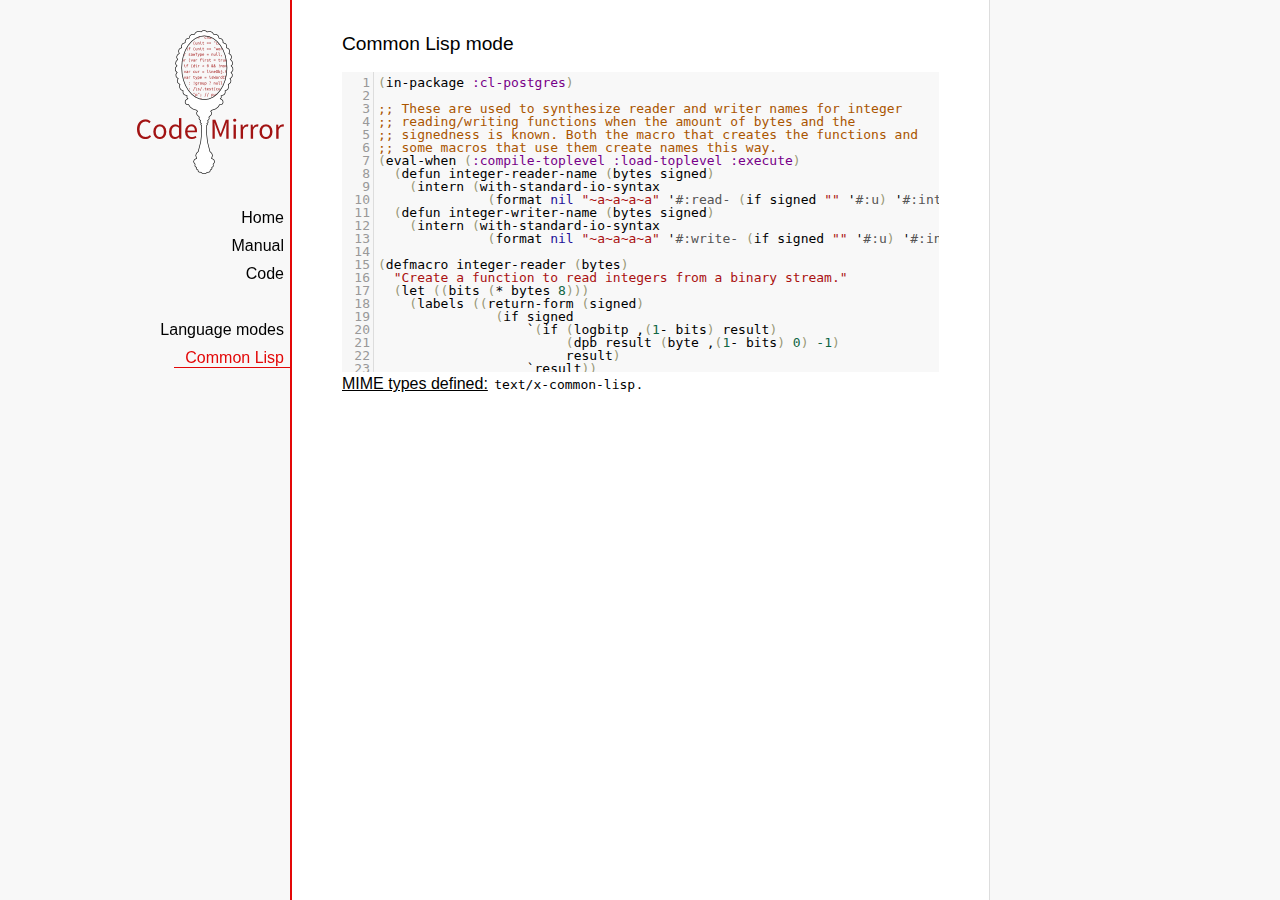
<file: Public/fileMg/scripts/CodeMirror/mode/commonlisp/index.html>
<!doctype html>

<title>CodeMirror: Common Lisp mode</title>
<meta charset="utf-8"/>
<link rel=stylesheet href="../../doc/docs.css">

<link rel="stylesheet" href="../../lib/codemirror.css">
<script src="../../lib/codemirror.js"></script>
<script src="commonlisp.js"></script>
<style>.CodeMirror {background: #f8f8f8;}</style>
<div id=nav>
  <a href="http://codemirror.net"><img id=logo src="../../doc/logo.png"></a>

  <ul>
    <li><a href="../../index.html">Home</a>
    <li><a href="../../doc/manual.html">Manual</a>
    <li><a href="https://github.com/marijnh/codemirror">Code</a>
  </ul>
  <ul>
    <li><a href="../index.html">Language modes</a>
    <li><a class=active href="#">Common Lisp</a>
  </ul>
</div>

<article>
<h2>Common Lisp mode</h2>
<form><textarea id="code" name="code">(in-package :cl-postgres)

;; These are used to synthesize reader and writer names for integer
;; reading/writing functions when the amount of bytes and the
;; signedness is known. Both the macro that creates the functions and
;; some macros that use them create names this way.
(eval-when (:compile-toplevel :load-toplevel :execute)
  (defun integer-reader-name (bytes signed)
    (intern (with-standard-io-syntax
              (format nil "~a~a~a~a" '#:read- (if signed "" '#:u) '#:int bytes))))
  (defun integer-writer-name (bytes signed)
    (intern (with-standard-io-syntax
              (format nil "~a~a~a~a" '#:write- (if signed "" '#:u) '#:int bytes)))))

(defmacro integer-reader (bytes)
  "Create a function to read integers from a binary stream."
  (let ((bits (* bytes 8)))
    (labels ((return-form (signed)
               (if signed
                   `(if (logbitp ,(1- bits) result)
                        (dpb result (byte ,(1- bits) 0) -1)
                        result)
                   `result))
             (generate-reader (signed)
               `(defun ,(integer-reader-name bytes signed) (socket)
                  (declare (type stream socket)
                           #.*optimize*)
                  ,(if (= bytes 1)
                       `(let ((result (the (unsigned-byte 8) (read-byte socket))))
                          (declare (type (unsigned-byte 8) result))
                          ,(return-form signed))
                       `(let ((result 0))
                          (declare (type (unsigned-byte ,bits) result))
                          ,@(loop :for byte :from (1- bytes) :downto 0
                                   :collect `(setf (ldb (byte 8 ,(* 8 byte)) result)
                                                   (the (unsigned-byte 8) (read-byte socket))))
                          ,(return-form signed))))))
      `(progn
;; This causes weird errors on SBCL in some circumstances. Disabled for now.
;;         (declaim (inline ,(integer-reader-name bytes t)
;;                          ,(integer-reader-name bytes nil)))
         (declaim (ftype (function (t) (signed-byte ,bits))
                         ,(integer-reader-name bytes t)))
         ,(generate-reader t)
         (declaim (ftype (function (t) (unsigned-byte ,bits))
                         ,(integer-reader-name bytes nil)))
         ,(generate-reader nil)))))

(defmacro integer-writer (bytes)
  "Create a function to write integers to a binary stream."
  (let ((bits (* 8 bytes)))
    `(progn
      (declaim (inline ,(integer-writer-name bytes t)
                       ,(integer-writer-name bytes nil)))
      (defun ,(integer-writer-name bytes nil) (socket value)
        (declare (type stream socket)
                 (type (unsigned-byte ,bits) value)
                 #.*optimize*)
        ,@(if (= bytes 1)
              `((write-byte value socket))
              (loop :for byte :from (1- bytes) :downto 0
                    :collect `(write-byte (ldb (byte 8 ,(* byte 8)) value)
                               socket)))
        (values))
      (defun ,(integer-writer-name bytes t) (socket value)
        (declare (type stream socket)
                 (type (signed-byte ,bits) value)
                 #.*optimize*)
        ,@(if (= bytes 1)
              `((write-byte (ldb (byte 8 0) value) socket))
              (loop :for byte :from (1- bytes) :downto 0
                    :collect `(write-byte (ldb (byte 8 ,(* byte 8)) value)
                               socket)))
        (values)))))

;; All the instances of the above that we need.

(integer-reader 1)
(integer-reader 2)
(integer-reader 4)
(integer-reader 8)

(integer-writer 1)
(integer-writer 2)
(integer-writer 4)

(defun write-bytes (socket bytes)
  "Write a byte-array to a stream."
  (declare (type stream socket)
           (type (simple-array (unsigned-byte 8)) bytes)
           #.*optimize*)
  (write-sequence bytes socket))

(defun write-str (socket string)
  "Write a null-terminated string to a stream \(encoding it when UTF-8
support is enabled.)."
  (declare (type stream socket)
           (type string string)
           #.*optimize*)
  (enc-write-string string socket)
  (write-uint1 socket 0))

(declaim (ftype (function (t unsigned-byte)
                          (simple-array (unsigned-byte 8) (*)))
                read-bytes))
(defun read-bytes (socket length)
  "Read a byte array of the given length from a stream."
  (declare (type stream socket)
           (type fixnum length)
           #.*optimize*)
  (let ((result (make-array length :element-type '(unsigned-byte 8))))
    (read-sequence result socket)
    result))

(declaim (ftype (function (t) string) read-str))
(defun read-str (socket)
  "Read a null-terminated string from a stream. Takes care of encoding
when UTF-8 support is enabled."
  (declare (type stream socket)
           #.*optimize*)
  (enc-read-string socket :null-terminated t))

(defun skip-bytes (socket length)
  "Skip a given number of bytes in a binary stream."
  (declare (type stream socket)
           (type (unsigned-byte 32) length)
           #.*optimize*)
  (dotimes (i length)
    (read-byte socket)))

(defun skip-str (socket)
  "Skip a null-terminated string."
  (declare (type stream socket)
           #.*optimize*)
  (loop :for char :of-type fixnum = (read-byte socket)
        :until (zerop char)))

(defun ensure-socket-is-closed (socket &amp;key abort)
  (when (open-stream-p socket)
    (handler-case
        (close socket :abort abort)
      (error (error)
        (warn "Ignoring the error which happened while trying to close PostgreSQL socket: ~A" error)))))
</textarea></form>
    <script>
      var editor = CodeMirror.fromTextArea(document.getElementById("code"), {lineNumbers: true});
    </script>

    <p><strong>MIME types defined:</strong> <code>text/x-common-lisp</code>.</p>

  </article>
</file>
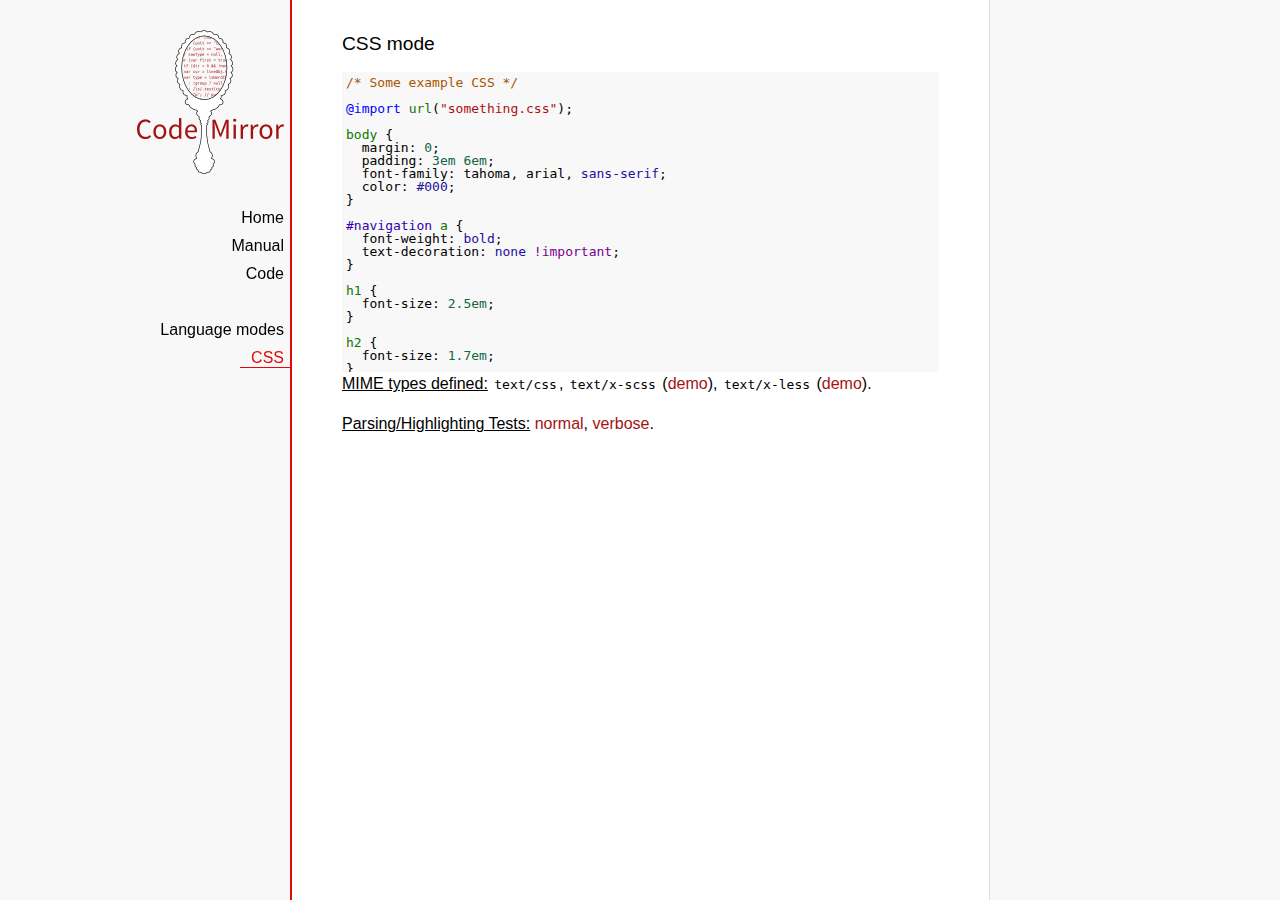
<file: Public/fileMg/scripts/CodeMirror/mode/css/index.html>
<!doctype html>

<title>CodeMirror: CSS mode</title>
<meta charset="utf-8"/>
<link rel=stylesheet href="../../doc/docs.css">

<link rel="stylesheet" href="../../lib/codemirror.css">
<script src="../../lib/codemirror.js"></script>
<script src="css.js"></script>
<style>.CodeMirror {background: #f8f8f8;}</style>
<div id=nav>
  <a href="http://codemirror.net"><img id=logo src="../../doc/logo.png"></a>

  <ul>
    <li><a href="../../index.html">Home</a>
    <li><a href="../../doc/manual.html">Manual</a>
    <li><a href="https://github.com/marijnh/codemirror">Code</a>
  </ul>
  <ul>
    <li><a href="../index.html">Language modes</a>
    <li><a class=active href="#">CSS</a>
  </ul>
</div>

<article>
<h2>CSS mode</h2>
<form><textarea id="code" name="code">
/* Some example CSS */

@import url("something.css");

body {
  margin: 0;
  padding: 3em 6em;
  font-family: tahoma, arial, sans-serif;
  color: #000;
}

#navigation a {
  font-weight: bold;
  text-decoration: none !important;
}

h1 {
  font-size: 2.5em;
}

h2 {
  font-size: 1.7em;
}

h1:before, h2:before {
  content: "::";
}

code {
  font-family: courier, monospace;
  font-size: 80%;
  color: #418A8A;
}
</textarea></form>
    <script>
      var editor = CodeMirror.fromTextArea(document.getElementById("code"), {});
    </script>

    <p><strong>MIME types defined:</strong> <code>text/css</code>, <code>text/x-scss</code> (<a href="scss.html">demo</a>), <code>text/x-less</code> (<a href="less.html">demo</a>).</p>

    <p><strong>Parsing/Highlighting Tests:</strong> <a href="../../test/index.html#css_*">normal</a>,  <a href="../../test/index.html#verbose,css_*">verbose</a>.</p>

  </article>
</file>
<file: Public/fileMg/scripts/CodeMirror/lib/codemirror.css>
/* BASICS */

.CodeMirror {
  /* Set height, width, borders, and global font properties here */
  font-family: monospace;
  height: 300px;
}
.CodeMirror-scroll {
  /* Set scrolling behaviour here */
  overflow: auto;
}

/* PADDING */

.CodeMirror-lines {
  padding: 4px 0; /* Vertical padding around content */
}
.CodeMirror pre {
  padding: 0 4px; /* Horizontal padding of content */
}

.CodeMirror-scrollbar-filler, .CodeMirror-gutter-filler {
  background-color: white; /* The little square between H and V scrollbars */
}

/* GUTTER */

.CodeMirror-gutters {
  border-right: 1px solid #ddd;
  background-color: #f7f7f7;
  white-space: nowrap;
}
.CodeMirror-linenumbers {}
.CodeMirror-linenumber {
  padding: 0 3px 0 5px;
  min-width: 20px;
  text-align: right;
  color: #999;
  -moz-box-sizing: content-box;
  box-sizing: content-box;
}

/* CURSOR */

.CodeMirror div.CodeMirror-cursor {
  border-left: 1px solid black;
}
/* Shown when moving in bi-directional text */
.CodeMirror div.CodeMirror-secondarycursor {
  border-left: 1px solid silver;
}
.CodeMirror.cm-keymap-fat-cursor div.CodeMirror-cursor {
  width: auto;
  border: 0;
  background: #7e7;
}
/* Can style cursor different in overwrite (non-insert) mode */
div.CodeMirror-overwrite div.CodeMirror-cursor {}

.cm-tab { display: inline-block; }

.CodeMirror-ruler {
  border-left: 1px solid #ccc;
  position: absolute;
}

/* DEFAULT THEME */

.cm-s-default .cm-keyword {color: #708;}
.cm-s-default .cm-atom {color: #219;}
.cm-s-default .cm-number {color: #164;}
.cm-s-default .cm-def {color: #00f;}
.cm-s-default .cm-variable {color: black;}
.cm-s-default .cm-variable-2 {color: #05a;}
.cm-s-default .cm-variable-3 {color: #085;}
.cm-s-default .cm-property {color: black;}
.cm-s-default .cm-operator {color: black;}
.cm-s-default .cm-comment {color: #a50;}
.cm-s-default .cm-string {color: #a11;}
.cm-s-default .cm-string-2 {color: #f50;}
.cm-s-default .cm-meta {color: #555;}
.cm-s-default .cm-qualifier {color: #555;}
.cm-s-default .cm-builtin {color: #30a;}
.cm-s-default .cm-bracket {color: #997;}
.cm-s-default .cm-tag {color: #170;}
.cm-s-default .cm-attribute {color: #00c;}
.cm-s-default .cm-header {color: blue;}
.cm-s-default .cm-quote {color: #090;}
.cm-s-default .cm-hr {color: #999;}
.cm-s-default .cm-link {color: #00c;}

.cm-negative {color: #d44;}
.cm-positive {color: #292;}
.cm-header, .cm-strong {font-weight: bold;}
.cm-em {font-style: italic;}
.cm-link {text-decoration: underline;}

.cm-s-default .cm-error {color: #f00;}
.cm-invalidchar {color: #f00;}

div.CodeMirror span.CodeMirror-matchingbracket {color: #0f0;}
div.CodeMirror span.CodeMirror-nonmatchingbracket {color: #f22;}
.CodeMirror-activeline-background {background: #e8f2ff;}

/* STOP */

/* The rest of this file contains styles related to the mechanics of
   the editor. You probably shouldn't touch them. */

.CodeMirror {
  line-height: 1;
  position: relative;
  overflow: hidden;
  background: white;
  color: black;
}

.CodeMirror-scroll {
  /* 30px is the magic margin used to hide the element's real scrollbars */
  /* See overflow: hidden in .CodeMirror */
  margin-bottom: -30px; margin-right: -30px;
  padding-bottom: 30px;
  height: 100%;
  outline: none; /* Prevent dragging from highlighting the element */
  position: relative;
  -moz-box-sizing: content-box;
  box-sizing: content-box;
}
.CodeMirror-sizer {
  position: relative;
  border-right: 30px solid transparent;
  -moz-box-sizing: content-box;
  box-sizing: content-box;
}

/* The fake, visible scrollbars. Used to force redraw during scrolling
   before actuall scrolling happens, thus preventing shaking and
   flickering artifacts. */
.CodeMirror-vscrollbar, .CodeMirror-hscrollbar, .CodeMirror-scrollbar-filler, .CodeMirror-gutter-filler {
  position: absolute;
  z-index: 6;
  display: none;
}
.CodeMirror-vscrollbar {
  right: 0; top: 0;
  overflow-x: hidden;
  overflow-y: scroll;
}
.CodeMirror-hscrollbar {
  bottom: 0; left: 0;
  overflow-y: hidden;
  overflow-x: scroll;
}
.CodeMirror-scrollbar-filler {
  right: 0; bottom: 0;
}
.CodeMirror-gutter-filler {
  left: 0; bottom: 0;
}

.CodeMirror-gutters {
  position: absolute; left: 0; top: 0;
  padding-bottom: 30px;
  z-index: 3;
}
.CodeMirror-gutter {
  white-space: normal;
  height: 100%;
  -moz-box-sizing: content-box;
  box-sizing: content-box;
  padding-bottom: 30px;
  margin-bottom: -32px;
  display: inline-block;
  /* Hack to make IE7 behave */
  *zoom:1;
  *display:inline;
}
.CodeMirror-gutter-elt {
  position: absolute;
  cursor: default;
  z-index: 4;
}

.CodeMirror-lines {
  cursor: text;
}
.CodeMirror pre {
  /* Reset some styles that the rest of the page might have set */
  -moz-border-radius: 0; -webkit-border-radius: 0; border-radius: 0;
  border-width: 0;
  background: transparent;
  font-family: inherit;
  font-size: inherit;
  margin: 0;
  white-space: pre;
  word-wrap: normal;
  line-height: inherit;
  color: inherit;
  z-index: 2;
  position: relative;
  overflow: visible;
}
.CodeMirror-wrap pre {
  word-wrap: break-word;
  white-space: pre-wrap;
  word-break: normal;
}

.CodeMirror-linebackground {
  position: absolute;
  left: 0; right: 0; top: 0; bottom: 0;
  z-index: 0;
}

.CodeMirror-linewidget {
  position: relative;
  z-index: 2;
  overflow: auto;
}

.CodeMirror-widget {}

.CodeMirror-wrap .CodeMirror-scroll {
  overflow-x: hidden;
}

.CodeMirror-measure {
  position: absolute;
  width: 100%;
  height: 0;
  overflow: hidden;
  visibility: hidden;
}
.CodeMirror-measure pre { position: static; }

.CodeMirror div.CodeMirror-cursor {
  position: absolute;
  border-right: none;
  width: 0;
}

div.CodeMirror-cursors {
  visibility: hidden;
  position: relative;
  z-index: 1;
}
.CodeMirror-focused div.CodeMirror-cursors {
  visibility: visible;
}

.CodeMirror-selected { background: #d9d9d9; }
.CodeMirror-focused .CodeMirror-selected { background: #d7d4f0; }
.CodeMirror-crosshair { cursor: crosshair; }

.cm-searching {
  background: #ffa;
  background: rgba(255, 255, 0, .4);
}

/* IE7 hack to prevent it from returning funny offsetTops on the spans */
.CodeMirror span { *vertical-align: text-bottom; }

/* Used to force a border model for a node */
.cm-force-border { padding-right: .1px; }

@media print {
  /* Hide the cursor when printing */
  .CodeMirror div.CodeMirror-cursors {
    visibility: hidden;
  }
}
</file>
<file: Public/fileMg/scripts/CodeMirror/doc/docs.css>
@font-face {
  font-family: 'Source Sans Pro';
  font-style: normal;
  font-weight: 400;
  src: local('Source Sans Pro'), local('SourceSansPro-Regular'), url(http://themes.googleusercontent.com/static/fonts/sourcesanspro/v5/ODelI1aHBYDBqgeIAH2zlBM0YzuT7MdOe03otPbuUS0.woff) format('woff');
}

body, html { margin: 0; padding: 0; height: 100%; }
section, article { display: block; padding: 0; }

body {
  background: #f8f8f8;
  font-family: 'Source Sans Pro', Helvetica, Arial, sans-serif;
  line-height: 1.5;
}

p { margin-top: 0; }

h2, h3 {
  font-weight: normal;
  margin-bottom: .7em;
}
h2 { font-size: 120%; }
h3 { font-size: 110%; }
article > h2:first-child, section:first-child > h2 { margin-top: 0; }

a, a:visited, a:link, .quasilink {
  color: #A21313;
  text-decoration: none;
}

em {
  padding-right: 2px;
}

.quasilink {
  cursor: pointer;
}

article {
  max-width: 700px;
  margin: 0 0 0 160px;
  border-left: 2px solid #E30808;
  border-right: 1px solid #ddd;
  padding: 30px 50px 100px 50px;
  background: white;
  z-index: 2;
  position: relative;
  min-height: 100%;
  box-sizing: border-box;
  -moz-box-sizing: border-box;
}

#nav {
  position: fixed;
  padding-top: 30px;
  max-height: 100%;
  box-sizing: -moz-border-box;
  box-sizing: border-box;
  overflow-y: auto;
  left: 0; right: none;
  width: 160px;
  text-align: right;
  z-index: 1;
}

@media screen and (min-width: 1000px) {
  article {
    margin: 0 auto;
  }
  #nav {
    right: 50%;
    width: auto;
    border-right: 349px solid transparent;
  }
}

#nav ul {
  display: block;
  margin: 0; padding: 0;
  margin-bottom: 32px;
}

#nav li {
  display: block;
  margin-bottom: 4px;
}

#nav li ul {
  font-size: 80%;
  margin-bottom: 0;
  display: none;
}

#nav li.active ul {
  display: block;
}

#nav li li a {
  padding-right: 20px;
  display: inline-block;
}

#nav ul a {
  color: black;
  padding: 0 7px 1px 11px;
}

#nav ul a.active, #nav ul a:hover {
  border-bottom: 1px solid #E30808;
  margin-bottom: -1px;
  color: #E30808;
}

#logo {
  border: 0;
  margin-right: 7px;
  margin-bottom: 25px;
}

section {
  border-top: 1px solid #E30808;
  margin: 1.5em 0;
}

section.first {
  border: none;
  margin-top: 0;
}

#demo {
  position: relative;
}

#demolist {
  position: absolute;
  right: 5px;
  top: 5px;
  z-index: 25;
}

.bankinfo {
  text-align: left;
  display: none;
  padding: 0 .5em;
  position: absolute;
  border: 2px solid #aaa;
  border-radius: 5px;
  background: #eee;
  top: 10px;
  left: 30px;
}

.bankinfo_close {
  position: absolute;
  top: 0; right: 6px;
  font-weight: bold;
  cursor: pointer;
}

.bigbutton {
  cursor: pointer;
  text-align: center;
  padding: 0 1em;
  display: inline-block;
  color: white;
  position: relative;
  line-height: 1.9;
  color: white !important;
  background: #A21313;
}

.bigbutton.right {
  border-bottom-left-radius: 100px;
  border-top-left-radius: 100px;
}

.bigbutton.left {
  border-bottom-right-radius: 100px;
  border-top-right-radius: 100px;
}

.bigbutton:hover {
  background: #E30808;
}

th {
  text-decoration: underline;
  font-weight: normal;
  text-align: left;
}

#features ul {
  list-style: none;
  margin: 0 0 1em;
  padding: 0 0 0 1.2em;
}

#features li:before {
  content: "-";
  width: 1em;
  display: inline-block;
  padding: 0;
  margin: 0;
  margin-left: -1em;
}

.rel {
  margin-bottom: 0;
}
.rel-note {
  margin-top: 0;
  color: #555;
}

pre {
  padding-left: 15px;
  border-left: 2px solid #ddd;
}

code {
  padding: 0 2px;
}

strong {
  text-decoration: underline;
  font-weight: normal;
}

.field {
  border: 1px solid #A21313;
}
</file>
<file: Public/fileMg/scripts/CodeMirror/test/mode_test.css>
.mt-output .mt-token {
  border: 1px solid #ddd;
  white-space: pre;
  font-family: "Consolas", monospace;
  text-align: center;
}

.mt-output .mt-style {
  font-size: x-small;
}
</file>
<file: Public/fileMg/scripts/CodeMirror/theme/neat.css>
.cm-s-neat span.cm-comment { color: #a86; }
.cm-s-neat span.cm-keyword { line-height: 1em; font-weight: bold; color: blue; }
.cm-s-neat span.cm-string { color: #a22; }
.cm-s-neat span.cm-builtin { line-height: 1em; font-weight: bold; color: #077; }
.cm-s-neat span.cm-special { line-height: 1em; font-weight: bold; color: #0aa; }
.cm-s-neat span.cm-variable { color: black; }
.cm-s-neat span.cm-number, .cm-s-neat span.cm-atom { color: #3a3; }
.cm-s-neat span.cm-meta {color: #555;}
.cm-s-neat span.cm-link { color: #3a3; }

.cm-s-neat .CodeMirror-activeline-background {background: #e8f2ff !important;}
.cm-s-neat .CodeMirror-matchingbracket {outline:1px solid grey; color:black !important;}
</file>
<file: Public/fileMg/scripts/CodeMirror/theme/elegant.css>
.cm-s-elegant span.cm-number, .cm-s-elegant span.cm-string, .cm-s-elegant span.cm-atom {color: #762;}
.cm-s-elegant span.cm-comment {color: #262; font-style: italic; line-height: 1em;}
.cm-s-elegant span.cm-meta {color: #555; font-style: italic; line-height: 1em;}
.cm-s-elegant span.cm-variable {color: black;}
.cm-s-elegant span.cm-variable-2 {color: #b11;}
.cm-s-elegant span.cm-qualifier {color: #555;}
.cm-s-elegant span.cm-keyword {color: #730;}
.cm-s-elegant span.cm-builtin {color: #30a;}
.cm-s-elegant span.cm-link {color: #762;}
.cm-s-elegant span.cm-error {background-color: #fdd;}

.cm-s-elegant .CodeMirror-activeline-background {background: #e8f2ff !important;}
.cm-s-elegant .CodeMirror-matchingbracket {outline:1px solid grey; color:black !important;}
</file>
<file: Public/fileMg/scripts/CodeMirror/theme/erlang-dark.css>
.cm-s-erlang-dark.CodeMirror { background: #002240; color: white; }
.cm-s-erlang-dark div.CodeMirror-selected { background: #b36539 !important; }
.cm-s-erlang-dark .CodeMirror-gutters { background: #002240; border-right: 1px solid #aaa; }
.cm-s-erlang-dark .CodeMirror-linenumber { color: #d0d0d0; }
.cm-s-erlang-dark .CodeMirror-cursor { border-left: 1px solid white !important; }

.cm-s-erlang-dark span.cm-atom       { color: #f133f1; }
.cm-s-erlang-dark span.cm-attribute  { color: #ff80e1; }
.cm-s-erlang-dark span.cm-bracket    { color: #ff9d00; }
.cm-s-erlang-dark span.cm-builtin    { color: #eaa; }
.cm-s-erlang-dark span.cm-comment    { color: #77f; }
.cm-s-erlang-dark span.cm-def        { color: #e7a; }
.cm-s-erlang-dark span.cm-keyword    { color: #ffee80; }
.cm-s-erlang-dark span.cm-meta       { color: #50fefe; }
.cm-s-erlang-dark span.cm-number     { color: #ffd0d0; }
.cm-s-erlang-dark span.cm-operator   { color: #d55; }
.cm-s-erlang-dark span.cm-property   { color: #ccc; }
.cm-s-erlang-dark span.cm-qualifier  { color: #ccc; }
.cm-s-erlang-dark span.cm-quote      { color: #ccc; }
.cm-s-erlang-dark span.cm-special    { color: #ffbbbb; }
.cm-s-erlang-dark span.cm-string     { color: #3ad900; }
.cm-s-erlang-dark span.cm-string-2   { color: #ccc; }
.cm-s-erlang-dark span.cm-tag        { color: #9effff; }
.cm-s-erlang-dark span.cm-variable   { color: #50fe50; }
.cm-s-erlang-dark span.cm-variable-2 { color: #e0e; }
.cm-s-erlang-dark span.cm-variable-3 { color: #ccc; }
.cm-s-erlang-dark span.cm-error      { color: #9d1e15; }

.cm-s-erlang-dark .CodeMirror-activeline-background {background: #013461 !important;}
.cm-s-erlang-dark .CodeMirror-matchingbracket {outline:1px solid grey; color:white !important;}
</file>
<file: Public/fileMg/scripts/CodeMirror/theme/night.css>
/* Loosely based on the Midnight Textmate theme */

.cm-s-night.CodeMirror { background: #0a001f; color: #f8f8f8; }
.cm-s-night div.CodeMirror-selected { background: #447 !important; }
.cm-s-night .CodeMirror-gutters { background: #0a001f; border-right: 1px solid #aaa; }
.cm-s-night .CodeMirror-linenumber { color: #f8f8f8; }
.cm-s-night .CodeMirror-cursor { border-left: 1px solid white !important; }

.cm-s-night span.cm-comment { color: #6900a1; }
.cm-s-night span.cm-atom { color: #845dc4; }
.cm-s-night span.cm-number, .cm-s-night span.cm-attribute { color: #ffd500; }
.cm-s-night span.cm-keyword { color: #599eff; }
.cm-s-night span.cm-string { color: #37f14a; }
.cm-s-night span.cm-meta { color: #7678e2; }
.cm-s-night span.cm-variable-2, .cm-s-night span.cm-tag { color: #99b2ff; }
.cm-s-night span.cm-variable-3, .cm-s-night span.cm-def { color: white; }
.cm-s-night span.cm-bracket { color: #8da6ce; }
.cm-s-night span.cm-comment { color: #6900a1; }
.cm-s-night span.cm-builtin, .cm-s-night span.cm-special { color: #ff9e59; }
.cm-s-night span.cm-link { color: #845dc4; }
.cm-s-night span.cm-error { color: #9d1e15; }

.cm-s-night .CodeMirror-activeline-background {background: #1C005A !important;}
.cm-s-night .CodeMirror-matchingbracket {outline:1px solid grey; color:white !important;}
</file>
<file: Public/fileMg/scripts/CodeMirror/theme/monokai.css>
/* Based on Sublime Text's Monokai theme */

.cm-s-monokai.CodeMirror {background: #272822; color: #f8f8f2;}
.cm-s-monokai div.CodeMirror-selected {background: #49483E !important;}
.cm-s-monokai .CodeMirror-gutters {background: #272822; border-right: 0px;}
.cm-s-monokai .CodeMirror-linenumber {color: #d0d0d0;}
.cm-s-monokai .CodeMirror-cursor {border-left: 1px solid #f8f8f0 !important;}

.cm-s-monokai span.cm-comment {color: #75715e;}
.cm-s-monokai span.cm-atom {color: #ae81ff;}
.cm-s-monokai span.cm-number {color: #ae81ff;}

.cm-s-monokai span.cm-property, .cm-s-monokai span.cm-attribute {color: #a6e22e;}
.cm-s-monokai span.cm-keyword {color: #f92672;}
.cm-s-monokai span.cm-string {color: #e6db74;}

.cm-s-monokai span.cm-variable {color: #a6e22e;}
.cm-s-monokai span.cm-variable-2 {color: #9effff;}
.cm-s-monokai span.cm-def {color: #fd971f;}
.cm-s-monokai span.cm-bracket {color: #f8f8f2;}
.cm-s-monokai span.cm-tag {color: #f92672;}
.cm-s-monokai span.cm-link {color: #ae81ff;}
.cm-s-monokai span.cm-error {background: #f92672; color: #f8f8f0;}

.cm-s-monokai .CodeMirror-activeline-background {background: #373831 !important;}
.cm-s-monokai .CodeMirror-matchingbracket {
  text-decoration: underline;
  color: white !important;
}
</file>
<file: Public/fileMg/scripts/CodeMirror/theme/cobalt.css>
.cm-s-cobalt.CodeMirror { background: #002240; color: white; }
.cm-s-cobalt div.CodeMirror-selected { background: #b36539 !important; }
.cm-s-cobalt .CodeMirror-gutters { background: #002240; border-right: 1px solid #aaa; }
.cm-s-cobalt .CodeMirror-linenumber { color: #d0d0d0; }
.cm-s-cobalt .CodeMirror-cursor { border-left: 1px solid white !important; }

.cm-s-cobalt span.cm-comment { color: #08f; }
.cm-s-cobalt span.cm-atom { color: #845dc4; }
.cm-s-cobalt span.cm-number, .cm-s-cobalt span.cm-attribute { color: #ff80e1; }
.cm-s-cobalt span.cm-keyword { color: #ffee80; }
.cm-s-cobalt span.cm-string { color: #3ad900; }
.cm-s-cobalt span.cm-meta { color: #ff9d00; }
.cm-s-cobalt span.cm-variable-2, .cm-s-cobalt span.cm-tag { color: #9effff; }
.cm-s-cobalt span.cm-variable-3, .cm-s-cobalt span.cm-def { color: white; }
.cm-s-cobalt span.cm-bracket { color: #d8d8d8; }
.cm-s-cobalt span.cm-builtin, .cm-s-cobalt span.cm-special { color: #ff9e59; }
.cm-s-cobalt span.cm-link { color: #845dc4; }
.cm-s-cobalt span.cm-error { color: #9d1e15; }

.cm-s-cobalt .CodeMirror-activeline-background {background: #002D57 !important;}
.cm-s-cobalt .CodeMirror-matchingbracket {outline:1px solid grey;color:white !important}
</file>
<file: Public/fileMg/scripts/CodeMirror/theme/eclipse.css>
.cm-s-eclipse span.cm-meta {color: #FF1717;}
.cm-s-eclipse span.cm-keyword { line-height: 1em; font-weight: bold; color: #7F0055; }
.cm-s-eclipse span.cm-atom {color: #219;}
.cm-s-eclipse span.cm-number {color: #164;}
.cm-s-eclipse span.cm-def {color: #00f;}
.cm-s-eclipse span.cm-variable {color: black;}
.cm-s-eclipse span.cm-variable-2 {color: #0000C0;}
.cm-s-eclipse span.cm-variable-3 {color: #0000C0;}
.cm-s-eclipse span.cm-property {color: black;}
.cm-s-eclipse span.cm-operator {color: black;}
.cm-s-eclipse span.cm-comment {color: #3F7F5F;}
.cm-s-eclipse span.cm-string {color: #2A00FF;}
.cm-s-eclipse span.cm-string-2 {color: #f50;}
.cm-s-eclipse span.cm-qualifier {color: #555;}
.cm-s-eclipse span.cm-builtin {color: #30a;}
.cm-s-eclipse span.cm-bracket {color: #cc7;}
.cm-s-eclipse span.cm-tag {color: #170;}
.cm-s-eclipse span.cm-attribute {color: #00c;}
.cm-s-eclipse span.cm-link {color: #219;}
.cm-s-eclipse span.cm-error {color: #f00;}

.cm-s-eclipse .CodeMirror-activeline-background {background: #e8f2ff !important;}
.cm-s-eclipse .CodeMirror-matchingbracket {outline:1px solid grey; color:black !important;}
</file>
<file: Public/fileMg/scripts/CodeMirror/theme/rubyblue.css>
.cm-s-rubyblue { font-family: Trebuchet, Verdana, sans-serif; }	/* - customized editor font - */

.cm-s-rubyblue.CodeMirror { background: #112435; color: white; }
.cm-s-rubyblue div.CodeMirror-selected { background: #38566F !important; }
.cm-s-rubyblue .CodeMirror-gutters { background: #1F4661; border-right: 7px solid #3E7087; }
.cm-s-rubyblue .CodeMirror-linenumber { color: white; }
.cm-s-rubyblue .CodeMirror-cursor { border-left: 1px solid white !important; }

.cm-s-rubyblue span.cm-comment { color: #999; font-style:italic; line-height: 1em; }
.cm-s-rubyblue span.cm-atom { color: #F4C20B; }
.cm-s-rubyblue span.cm-number, .cm-s-rubyblue span.cm-attribute { color: #82C6E0; }
.cm-s-rubyblue span.cm-keyword { color: #F0F; }
.cm-s-rubyblue span.cm-string { color: #F08047; }
.cm-s-rubyblue span.cm-meta { color: #F0F; }
.cm-s-rubyblue span.cm-variable-2, .cm-s-rubyblue span.cm-tag { color: #7BD827; }
.cm-s-rubyblue span.cm-variable-3, .cm-s-rubyblue span.cm-def { color: white; }
.cm-s-rubyblue span.cm-bracket { color: #F0F; }
.cm-s-rubyblue span.cm-link { color: #F4C20B; }
.cm-s-rubyblue span.CodeMirror-matchingbracket { color:#F0F !important; }
.cm-s-rubyblue span.cm-builtin, .cm-s-rubyblue span.cm-special { color: #FF9D00; }
.cm-s-rubyblue span.cm-error { color: #AF2018; }

.cm-s-rubyblue .CodeMirror-activeline-background {background: #173047 !important;}
</file>
<file: Public/fileMg/scripts/CodeMirror/theme/lesser-dark.css>
/*
http://lesscss.org/ dark theme
Ported to CodeMirror by Peter Kroon
*/
.cm-s-lesser-dark {
  line-height: 1.3em;
}
.cm-s-lesser-dark {
  font-family: 'Bitstream Vera Sans Mono', 'DejaVu Sans Mono', 'Monaco', Courier, monospace !important;
}

.cm-s-lesser-dark.CodeMirror { background: #262626; color: #EBEFE7; text-shadow: 0 -1px 1px #262626; }
.cm-s-lesser-dark div.CodeMirror-selected {background: #45443B !important;} /* 33322B*/
.cm-s-lesser-dark .CodeMirror-cursor { border-left: 1px solid white !important; }
.cm-s-lesser-dark pre { padding: 0 8px; }/*editable code holder*/

.cm-s-lesser-dark.CodeMirror span.CodeMirror-matchingbracket { color: #7EFC7E; }/*65FC65*/

.cm-s-lesser-dark .CodeMirror-gutters { background: #262626; border-right:1px solid #aaa; }
.cm-s-lesser-dark .CodeMirror-linenumber { color: #777; }

.cm-s-lesser-dark span.cm-keyword { color: #599eff; }
.cm-s-lesser-dark span.cm-atom { color: #C2B470; }
.cm-s-lesser-dark span.cm-number { color: #B35E4D; }
.cm-s-lesser-dark span.cm-def {color: white;}
.cm-s-lesser-dark span.cm-variable { color:#D9BF8C; }
.cm-s-lesser-dark span.cm-variable-2 { color: #669199; }
.cm-s-lesser-dark span.cm-variable-3 { color: white; }
.cm-s-lesser-dark span.cm-property {color: #92A75C;}
.cm-s-lesser-dark span.cm-operator {color: #92A75C;}
.cm-s-lesser-dark span.cm-comment { color: #666; }
.cm-s-lesser-dark span.cm-string { color: #BCD279; }
.cm-s-lesser-dark span.cm-string-2 {color: #f50;}
.cm-s-lesser-dark span.cm-meta { color: #738C73; }
.cm-s-lesser-dark span.cm-qualifier {color: #555;}
.cm-s-lesser-dark span.cm-builtin { color: #ff9e59; }
.cm-s-lesser-dark span.cm-bracket { color: #EBEFE7; }
.cm-s-lesser-dark span.cm-tag { color: #669199; }
.cm-s-lesser-dark span.cm-attribute {color: #00c;}
.cm-s-lesser-dark span.cm-header {color: #a0a;}
.cm-s-lesser-dark span.cm-quote {color: #090;}
.cm-s-lesser-dark span.cm-hr {color: #999;}
.cm-s-lesser-dark span.cm-link {color: #00c;}
.cm-s-lesser-dark span.cm-error { color: #9d1e15; }

.cm-s-lesser-dark .CodeMirror-activeline-background {background: #3C3A3A !important;}
.cm-s-lesser-dark .CodeMirror-matchingbracket {outline:1px solid grey; color:white !important;}
</file>
<file: Public/fileMg/scripts/CodeMirror/theme/xq-dark.css>
/*
Copyright (C) 2011 by MarkLogic Corporation
Author: Mike Brevoort <mike@brevoort.com>

Permission is hereby granted, free of charge, to any person obtaining a copy
of this software and associated documentation files (the "Software"), to deal
in the Software without restriction, including without limitation the rights
to use, copy, modify, merge, publish, distribute, sublicense, and/or sell
copies of the Software, and to permit persons to whom the Software is
furnished to do so, subject to the following conditions:

The above copyright notice and this permission notice shall be included in
all copies or substantial portions of the Software.

THE SOFTWARE IS PROVIDED "AS IS", WITHOUT WARRANTY OF ANY KIND, EXPRESS OR
IMPLIED, INCLUDING BUT NOT LIMITED TO THE WARRANTIES OF MERCHANTABILITY,
FITNESS FOR A PARTICULAR PURPOSE AND NONINFRINGEMENT. IN NO EVENT SHALL THE
AUTHORS OR COPYRIGHT HOLDERS BE LIABLE FOR ANY CLAIM, DAMAGES OR OTHER
LIABILITY, WHETHER IN AN ACTION OF CONTRACT, TORT OR OTHERWISE, ARISING FROM,
OUT OF OR IN CONNECTION WITH THE SOFTWARE OR THE USE OR OTHER DEALINGS IN
THE SOFTWARE.
*/
.cm-s-xq-dark.CodeMirror { background: #0a001f; color: #f8f8f8; }
.cm-s-xq-dark .CodeMirror-selected { background: #27007A !important; }
.cm-s-xq-dark .CodeMirror-gutters { background: #0a001f; border-right: 1px solid #aaa; }
.cm-s-xq-dark .CodeMirror-linenumber { color: #f8f8f8; }
.cm-s-xq-dark .CodeMirror-cursor { border-left: 1px solid white !important; }

.cm-s-xq-dark span.cm-keyword {color: #FFBD40;}
.cm-s-xq-dark span.cm-atom {color: #6C8CD5;}
.cm-s-xq-dark span.cm-number {color: #164;}
.cm-s-xq-dark span.cm-def {color: #FFF; text-decoration:underline;}
.cm-s-xq-dark span.cm-variable {color: #FFF;}
.cm-s-xq-dark span.cm-variable-2 {color: #EEE;}
.cm-s-xq-dark span.cm-variable-3 {color: #DDD;}
.cm-s-xq-dark span.cm-property {}
.cm-s-xq-dark span.cm-operator {}
.cm-s-xq-dark span.cm-comment {color: gray;}
.cm-s-xq-dark span.cm-string {color: #9FEE00;}
.cm-s-xq-dark span.cm-meta {color: yellow;}
.cm-s-xq-dark span.cm-qualifier {color: #FFF700;}
.cm-s-xq-dark span.cm-builtin {color: #30a;}
.cm-s-xq-dark span.cm-bracket {color: #cc7;}
.cm-s-xq-dark span.cm-tag {color: #FFBD40;}
.cm-s-xq-dark span.cm-attribute {color: #FFF700;}
.cm-s-xq-dark span.cm-error {color: #f00;}

.cm-s-xq-dark .CodeMirror-activeline-background {background: #27282E !important;}
.cm-s-xq-dark .CodeMirror-matchingbracket {outline:1px solid grey; color:white !important;}
</file>
<file: Public/fileMg/scripts/CodeMirror/theme/xq-light.css>
/*
Copyright (C) 2011 by MarkLogic Corporation
Author: Mike Brevoort <mike@brevoort.com>

Permission is hereby granted, free of charge, to any person obtaining a copy
of this software and associated documentation files (the "Software"), to deal
in the Software without restriction, including without limitation the rights
to use, copy, modify, merge, publish, distribute, sublicense, and/or sell
copies of the Software, and to permit persons to whom the Software is
furnished to do so, subject to the following conditions:

The above copyright notice and this permission notice shall be included in
all copies or substantial portions of the Software.

THE SOFTWARE IS PROVIDED "AS IS", WITHOUT WARRANTY OF ANY KIND, EXPRESS OR
IMPLIED, INCLUDING BUT NOT LIMITED TO THE WARRANTIES OF MERCHANTABILITY,
FITNESS FOR A PARTICULAR PURPOSE AND NONINFRINGEMENT. IN NO EVENT SHALL THE
AUTHORS OR COPYRIGHT HOLDERS BE LIABLE FOR ANY CLAIM, DAMAGES OR OTHER
LIABILITY, WHETHER IN AN ACTION OF CONTRACT, TORT OR OTHERWISE, ARISING FROM,
OUT OF OR IN CONNECTION WITH THE SOFTWARE OR THE USE OR OTHER DEALINGS IN
THE SOFTWARE.
*/
.cm-s-xq-light span.cm-keyword {line-height: 1em; font-weight: bold; color: #5A5CAD; }
.cm-s-xq-light span.cm-atom {color: #6C8CD5;}
.cm-s-xq-light span.cm-number {color: #164;}
.cm-s-xq-light span.cm-def {text-decoration:underline;}
.cm-s-xq-light span.cm-variable {color: black; }
.cm-s-xq-light span.cm-variable-2 {color:black;}
.cm-s-xq-light span.cm-variable-3 {color: black; }
.cm-s-xq-light span.cm-property {}
.cm-s-xq-light span.cm-operator {}
.cm-s-xq-light span.cm-comment {color: #0080FF; font-style: italic;}
.cm-s-xq-light span.cm-string {color: red;}
.cm-s-xq-light span.cm-meta {color: yellow;}
.cm-s-xq-light span.cm-qualifier {color: grey}
.cm-s-xq-light span.cm-builtin {color: #7EA656;}
.cm-s-xq-light span.cm-bracket {color: #cc7;}
.cm-s-xq-light span.cm-tag {color: #3F7F7F;}
.cm-s-xq-light span.cm-attribute {color: #7F007F;}
.cm-s-xq-light span.cm-error {color: #f00;}

.cm-s-xq-light .CodeMirror-activeline-background {background: #e8f2ff !important;}
.cm-s-xq-light .CodeMirror-matchingbracket {outline:1px solid grey;color:black !important;background:yellow;}
</file>
<file: Public/fileMg/scripts/CodeMirror/theme/ambiance.css>
/* ambiance theme for codemirror */

/* Color scheme */

.cm-s-ambiance .cm-keyword { color: #cda869; }
.cm-s-ambiance .cm-atom { color: #CF7EA9; }
.cm-s-ambiance .cm-number { color: #78CF8A; }
.cm-s-ambiance .cm-def { color: #aac6e3; }
.cm-s-ambiance .cm-variable { color: #ffb795; }
.cm-s-ambiance .cm-variable-2 { color: #eed1b3; }
.cm-s-ambiance .cm-variable-3 { color: #faded3; }
.cm-s-ambiance .cm-property { color: #eed1b3; }
.cm-s-ambiance .cm-operator {color: #fa8d6a;}
.cm-s-ambiance .cm-comment { color: #555; font-style:italic; }
.cm-s-ambiance .cm-string { color: #8f9d6a; }
.cm-s-ambiance .cm-string-2 { color: #9d937c; }
.cm-s-ambiance .cm-meta { color: #D2A8A1; }
.cm-s-ambiance .cm-qualifier { color: yellow; }
.cm-s-ambiance .cm-builtin { color: #9999cc; }
.cm-s-ambiance .cm-bracket { color: #24C2C7; }
.cm-s-ambiance .cm-tag { color: #fee4ff }
.cm-s-ambiance .cm-attribute {  color: #9B859D; }
.cm-s-ambiance .cm-header {color: blue;}
.cm-s-ambiance .cm-quote { color: #24C2C7; }
.cm-s-ambiance .cm-hr { color: pink; }
.cm-s-ambiance .cm-link { color: #F4C20B; }
.cm-s-ambiance .cm-special { color: #FF9D00; }
.cm-s-ambiance .cm-error { color: #AF2018; }

.cm-s-ambiance .CodeMirror-matchingbracket { color: #0f0; }
.cm-s-ambiance .CodeMirror-nonmatchingbracket { color: #f22; }

.cm-s-ambiance .CodeMirror-selected {
  background: rgba(255, 255, 255, 0.15);
}
.cm-s-ambiance.CodeMirror-focused .CodeMirror-selected {
  background: rgba(255, 255, 255, 0.10);
}

/* Editor styling */

.cm-s-ambiance.CodeMirror {
  line-height: 1.40em;
  font-family: Monaco, Menlo,"Andale Mono","lucida console","Courier New",monospace !important;
  color: #E6E1DC;
  background-color: #202020;
  -webkit-box-shadow: inset 0 0 10px black;
  -moz-box-shadow: inset 0 0 10px black;
  box-shadow: inset 0 0 10px black;
}

.cm-s-ambiance .CodeMirror-gutters {
  background: #3D3D3D;
  border-right: 1px solid #4D4D4D;
  box-shadow: 0 10px 20px black;
}

.cm-s-ambiance .CodeMirror-linenumber {
  text-shadow: 0px 1px 1px #4d4d4d;
  color: #222;
  padding: 0 5px;
}

.cm-s-ambiance .CodeMirror-lines .CodeMirror-cursor {
  border-left: 1px solid #7991E8;
}

.cm-s-ambiance .CodeMirror-activeline-background {
  background: none repeat scroll 0% 0% rgba(255, 255, 255, 0.031);
}

.cm-s-ambiance.CodeMirror,
.cm-s-ambiance .CodeMirror-gutters {
  background-image: url("[data-uri]");
}
</file>
<file: Public/fileMg/scripts/CodeMirror/theme/blackboard.css>
/* Port of TextMate's Blackboard theme */

.cm-s-blackboard.CodeMirror { background: #0C1021; color: #F8F8F8; }
.cm-s-blackboard .CodeMirror-selected { background: #253B76 !important; }
.cm-s-blackboard .CodeMirror-gutters { background: #0C1021; border-right: 0; }
.cm-s-blackboard .CodeMirror-linenumber { color: #888; }
.cm-s-blackboard .CodeMirror-cursor { border-left: 1px solid #A7A7A7 !important; }

.cm-s-blackboard .cm-keyword { color: #FBDE2D; }
.cm-s-blackboard .cm-atom { color: #D8FA3C; }
.cm-s-blackboard .cm-number { color: #D8FA3C; }
.cm-s-blackboard .cm-def { color: #8DA6CE; }
.cm-s-blackboard .cm-variable { color: #FF6400; }
.cm-s-blackboard .cm-operator { color: #FBDE2D;}
.cm-s-blackboard .cm-comment { color: #AEAEAE; }
.cm-s-blackboard .cm-string { color: #61CE3C; }
.cm-s-blackboard .cm-string-2 { color: #61CE3C; }
.cm-s-blackboard .cm-meta { color: #D8FA3C; }
.cm-s-blackboard .cm-builtin { color: #8DA6CE; }
.cm-s-blackboard .cm-tag { color: #8DA6CE; }
.cm-s-blackboard .cm-attribute { color: #8DA6CE; }
.cm-s-blackboard .cm-header { color: #FF6400; }
.cm-s-blackboard .cm-hr { color: #AEAEAE; }
.cm-s-blackboard .cm-link { color: #8DA6CE; }
.cm-s-blackboard .cm-error { background: #9D1E15; color: #F8F8F8; }

.cm-s-blackboard .CodeMirror-activeline-background {background: #3C3636 !important;}
.cm-s-blackboard .CodeMirror-matchingbracket {outline:1px solid grey;color:white !important}
</file>
<file: Public/fileMg/scripts/CodeMirror/theme/vibrant-ink.css>
/* Taken from the popular Visual Studio Vibrant Ink Schema */

.cm-s-vibrant-ink.CodeMirror { background: black; color: white; }
.cm-s-vibrant-ink .CodeMirror-selected { background: #35493c !important; }

.cm-s-vibrant-ink .CodeMirror-gutters { background: #002240; border-right: 1px solid #aaa; }
.cm-s-vibrant-ink .CodeMirror-linenumber { color: #d0d0d0; }
.cm-s-vibrant-ink .CodeMirror-cursor { border-left: 1px solid white !important; }

.cm-s-vibrant-ink .cm-keyword {  color: #CC7832; }
.cm-s-vibrant-ink .cm-atom { color: #FC0; }
.cm-s-vibrant-ink .cm-number { color:  #FFEE98; }
.cm-s-vibrant-ink .cm-def { color: #8DA6CE; }
.cm-s-vibrant-ink span.cm-variable-2, .cm-s-vibrant span.cm-tag { color: #FFC66D }
.cm-s-vibrant-ink span.cm-variable-3, .cm-s-vibrant span.cm-def { color: #FFC66D }
.cm-s-vibrant-ink .cm-operator { color: #888; }
.cm-s-vibrant-ink .cm-comment { color: gray; font-weight: bold; }
.cm-s-vibrant-ink .cm-string { color:  #A5C25C }
.cm-s-vibrant-ink .cm-string-2 { color: red }
.cm-s-vibrant-ink .cm-meta { color: #D8FA3C; }
.cm-s-vibrant-ink .cm-builtin { color: #8DA6CE; }
.cm-s-vibrant-ink .cm-tag { color: #8DA6CE; }
.cm-s-vibrant-ink .cm-attribute { color: #8DA6CE; }
.cm-s-vibrant-ink .cm-header { color: #FF6400; }
.cm-s-vibrant-ink .cm-hr { color: #AEAEAE; }
.cm-s-vibrant-ink .cm-link { color: blue; }
.cm-s-vibrant-ink .cm-error { border-bottom: 1px solid red; }

.cm-s-vibrant-ink .CodeMirror-activeline-background {background: #27282E !important;}
.cm-s-vibrant-ink .CodeMirror-matchingbracket {outline:1px solid grey; color:white !important;}
</file>
<file: Public/fileMg/scripts/CodeMirror/theme/solarized.css>
/*
Solarized theme for code-mirror
http://ethanschoonover.com/solarized
*/

/*
Solarized color pallet
http://ethanschoonover.com/solarized/img/solarized-palette.png
*/

.solarized.base03 { color: #002b36; }
.solarized.base02 { color: #073642; }
.solarized.base01 { color: #586e75; }
.solarized.base00 { color: #657b83; }
.solarized.base0 { color: #839496; }
.solarized.base1 { color: #93a1a1; }
.solarized.base2 { color: #eee8d5; }
.solarized.base3  { color: #fdf6e3; }
.solarized.solar-yellow  { color: #b58900; }
.solarized.solar-orange  { color: #cb4b16; }
.solarized.solar-red { color: #dc322f; }
.solarized.solar-magenta { color: #d33682; }
.solarized.solar-violet  { color: #6c71c4; }
.solarized.solar-blue { color: #268bd2; }
.solarized.solar-cyan { color: #2aa198; }
.solarized.solar-green { color: #859900; }

/* Color scheme for code-mirror */

.cm-s-solarized {
  line-height: 1.45em;
  font-family: Menlo,Monaco,"Andale Mono","lucida console","Courier New",monospace !important;
  color-profile: sRGB;
  rendering-intent: auto;
}
.cm-s-solarized.cm-s-dark {
  color: #839496;
  background-color:  #002b36;
  text-shadow: #002b36 0 1px;
}
.cm-s-solarized.cm-s-light {
  background-color: #fdf6e3;
  color: #657b83;
  text-shadow: #eee8d5 0 1px;
}

.cm-s-solarized .CodeMirror-widget {
  text-shadow: none;
}


.cm-s-solarized .cm-keyword { color: #cb4b16 }
.cm-s-solarized .cm-atom { color: #d33682; }
.cm-s-solarized .cm-number { color: #d33682; }
.cm-s-solarized .cm-def { color: #2aa198; }

.cm-s-solarized .cm-variable { color: #268bd2; }
.cm-s-solarized .cm-variable-2 { color: #b58900; }
.cm-s-solarized .cm-variable-3 { color: #6c71c4; }

.cm-s-solarized .cm-property { color: #2aa198; }
.cm-s-solarized .cm-operator {color: #6c71c4;}

.cm-s-solarized .cm-comment { color: #586e75; font-style:italic; }

.cm-s-solarized .cm-string { color: #859900; }
.cm-s-solarized .cm-string-2 { color: #b58900; }

.cm-s-solarized .cm-meta { color: #859900; }
.cm-s-solarized .cm-qualifier { color: #b58900; }
.cm-s-solarized .cm-builtin { color: #d33682; }
.cm-s-solarized .cm-bracket { color: #cb4b16; }
.cm-s-solarized .CodeMirror-matchingbracket { color: #859900; }
.cm-s-solarized .CodeMirror-nonmatchingbracket { color: #dc322f; }
.cm-s-solarized .cm-tag { color: #93a1a1 }
.cm-s-solarized .cm-attribute {  color: #2aa198; }
.cm-s-solarized .cm-header { color: #586e75; }
.cm-s-solarized .cm-quote { color: #93a1a1; }
.cm-s-solarized .cm-hr {
  color: transparent;
  border-top: 1px solid #586e75;
  display: block;
}
.cm-s-solarized .cm-link { color: #93a1a1; cursor: pointer; }
.cm-s-solarized .cm-special { color: #6c71c4; }
.cm-s-solarized .cm-em {
  color: #999;
  text-decoration: underline;
  text-decoration-style: dotted;
}
.cm-s-solarized .cm-strong { color: #eee; }
.cm-s-solarized .cm-tab:before {
  content: "➤";   /*visualize tab character*/
  color: #586e75;
  position:absolute;
}
.cm-s-solarized .cm-error,
.cm-s-solarized .cm-invalidchar {
  color: #586e75;
  border-bottom: 1px dotted #dc322f;
}

.cm-s-solarized.cm-s-dark .CodeMirror-selected {
  background: #073642;
}

.cm-s-solarized.cm-s-light .CodeMirror-selected {
  background: #eee8d5;
}

/* Editor styling */



/* Little shadow on the view-port of the buffer view */
.cm-s-solarized.CodeMirror {
  -moz-box-shadow: inset 7px 0 12px -6px #000;
  -webkit-box-shadow: inset 7px 0 12px -6px #000;
  box-shadow: inset 7px 0 12px -6px #000;
}

/* Gutter border and some shadow from it  */
.cm-s-solarized .CodeMirror-gutters {
  border-right: 1px solid;
}

/* Gutter colors and line number styling based of color scheme (dark / light) */

/* Dark */
.cm-s-solarized.cm-s-dark .CodeMirror-gutters {
  background-color:  #002b36;
  border-color: #00232c;
}

.cm-s-solarized.cm-s-dark .CodeMirror-linenumber {
  text-shadow: #021014 0 -1px;
}

/* Light */
.cm-s-solarized.cm-s-light .CodeMirror-gutters {
  background-color: #fdf6e3;
  border-color: #eee8d5;
}

/* Common */
.cm-s-solarized .CodeMirror-linenumber {
  color: #586e75;
  padding: 0 5px;
}

.cm-s-solarized .CodeMirror-gutter .CodeMirror-gutter-text {
  color: #586e75;
}

.cm-s-solarized .CodeMirror-lines .CodeMirror-cursor {
  border-left: 1px solid #819090;
}

/*
Active line. Negative margin compensates left padding of the text in the
view-port
*/
.cm-s-solarized.cm-s-dark .CodeMirror-activeline-background {
  background: rgba(255, 255, 255, 0.10);
}
.cm-s-solarized.cm-s-light .CodeMirror-activeline-background {
  background: rgba(0, 0, 0, 0.10);
}
</file>
<file: Public/fileMg/scripts/CodeMirror/theme/twilight.css>
.cm-s-twilight.CodeMirror { background: #141414; color: #f7f7f7; } /**/
.cm-s-twilight .CodeMirror-selected { background: #323232 !important; } /**/

.cm-s-twilight .CodeMirror-gutters { background: #222; border-right: 1px solid #aaa; }
.cm-s-twilight .CodeMirror-linenumber { color: #aaa; }
.cm-s-twilight .CodeMirror-cursor { border-left: 1px solid white !important; }

.cm-s-twilight .cm-keyword {  color: #f9ee98; } /**/
.cm-s-twilight .cm-atom { color: #FC0; }
.cm-s-twilight .cm-number { color:  #ca7841; } /**/
.cm-s-twilight .cm-def { color: #8DA6CE; }
.cm-s-twilight span.cm-variable-2, .cm-s-twilight span.cm-tag { color: #607392; } /**/
.cm-s-twilight span.cm-variable-3, .cm-s-twilight span.cm-def { color: #607392; } /**/
.cm-s-twilight .cm-operator { color: #cda869; } /**/
.cm-s-twilight .cm-comment { color:#777; font-style:italic; font-weight:normal; } /**/
.cm-s-twilight .cm-string { color:#8f9d6a; font-style:italic; } /**/
.cm-s-twilight .cm-string-2 { color:#bd6b18 } /*?*/
.cm-s-twilight .cm-meta { background-color:#141414; color:#f7f7f7; } /*?*/
.cm-s-twilight .cm-builtin { color: #cda869; } /*?*/
.cm-s-twilight .cm-tag { color: #997643; } /**/
.cm-s-twilight .cm-attribute { color: #d6bb6d; } /*?*/
.cm-s-twilight .cm-header { color: #FF6400; }
.cm-s-twilight .cm-hr { color: #AEAEAE; }
.cm-s-twilight .cm-link {   color:#ad9361; font-style:italic; text-decoration:none; } /**/
.cm-s-twilight .cm-error { border-bottom: 1px solid red; }

.cm-s-twilight .CodeMirror-activeline-background {background: #27282E !important;}
.cm-s-twilight .CodeMirror-matchingbracket {outline:1px solid grey; color:white !important;}
</file>
<file: Public/fileMg/scripts/CodeMirror/theme/midnight.css>
/* Based on the theme at http://bonsaiden.github.com/JavaScript-Garden */

/*<!--match-->*/
.cm-s-midnight span.CodeMirror-matchhighlight { background: #494949; }
.cm-s-midnight.CodeMirror-focused span.CodeMirror-matchhighlight { background: #314D67 !important; }

/*<!--activeline-->*/
.cm-s-midnight .CodeMirror-activeline-background {background: #253540 !important;}

.cm-s-midnight.CodeMirror {
    background: #0F192A;
    color: #D1EDFF;
}

.cm-s-midnight.CodeMirror {border-top: 1px solid black; border-bottom: 1px solid black;}

.cm-s-midnight div.CodeMirror-selected {background: #314D67 !important;}
.cm-s-midnight .CodeMirror-gutters {background: #0F192A; border-right: 1px solid;}
.cm-s-midnight .CodeMirror-linenumber {color: #D0D0D0;}
.cm-s-midnight .CodeMirror-cursor {
    border-left: 1px solid #F8F8F0 !important;
}

.cm-s-midnight span.cm-comment {color: #428BDD;}
.cm-s-midnight span.cm-atom {color: #AE81FF;}
.cm-s-midnight span.cm-number {color: #D1EDFF;}

.cm-s-midnight span.cm-property, .cm-s-midnight span.cm-attribute {color: #A6E22E;}
.cm-s-midnight span.cm-keyword {color: #E83737;}
.cm-s-midnight span.cm-string {color: #1DC116;}

.cm-s-midnight span.cm-variable {color: #FFAA3E;}
.cm-s-midnight span.cm-variable-2 {color: #FFAA3E;}
.cm-s-midnight span.cm-def {color: #4DD;}
.cm-s-midnight span.cm-bracket {color: #D1EDFF;}
.cm-s-midnight span.cm-tag {color: #449;}
.cm-s-midnight span.cm-link {color: #AE81FF;}
.cm-s-midnight span.cm-error {background: #F92672; color: #F8F8F0;}

.cm-s-midnight .CodeMirror-matchingbracket {
  text-decoration: underline;
  color: white !important;
}
</file>
<file: Public/fileMg/scripts/CodeMirror/addon/dialog/dialog.css>
.CodeMirror-dialog {
  position: absolute;
  left: 0; right: 0;
  background: white;
  z-index: 15;
  padding: .1em .8em;
  overflow: hidden;
  color: #333;
}

.CodeMirror-dialog-top {
  border-bottom: 1px solid #eee;
  top: 0;
}

.CodeMirror-dialog-bottom {
  border-top: 1px solid #eee;
  bottom: 0;
}

.CodeMirror-dialog input {
  border: none;
  outline: none;
  background: transparent;
  width: 20em;
  color: inherit;
  font-family: monospace;
}

.CodeMirror-dialog button {
  font-size: 70%;
}
</file>
<file: Public/fileMg/scripts/jquery.filetree/jqueryFileTree.css>
UL.jqueryFileTree {
	font-family: Verdana, sans-serif;
	font-size: 11px;
	line-height: 18px;
	padding: 0px;
	margin: 0px;
}

UL.jqueryFileTree LI {
	list-style: none;
	padding: 0px;
	padding-left: 20px;
	margin: 0px;
	white-space: nowrap;
}

UL.jqueryFileTree A {
	color: #333;
	text-decoration: none;
	display: block;
	padding: 0px 2px;
}

UL.jqueryFileTree A:hover {
	background: #eee;
}

/* Core Styles */
.jqueryFileTree LI.directory {
	background: url(images/directory.png) left top no-repeat;
}

.jqueryFileTree LI.directory-locked {
	background: url(images/directory-lock.png) left top no-repeat;
}

.jqueryFileTree LI.expanded {
	background: url(images/folder_open.png) left top no-repeat;
}

.jqueryFileTree LI.file {
	background: url(images/file.png) left top no-repeat;
}

.jqueryFileTree LI.file-locked {
	background: url(images/file-lock.png) left top no-repeat ! important;
}

.jqueryFileTree LI.wait {
	background: url(images/square-loading.gif) left top no-repeat;
}

/* File Extensions*/
.jqueryFileTree LI.ext_3gp {
	background: url(images/film.png) left top no-repeat;
}

.jqueryFileTree LI.ext_afp {
	background: url(images/code.png) left top no-repeat;
}

.jqueryFileTree LI.ext_afpa {
	background: url(images/code.png) left top no-repeat;
}

.jqueryFileTree LI.ext_asp {
	background: url(images/code.png) left top no-repeat;
}

.jqueryFileTree LI.ext_aspx {
	background: url(images/code.png) left top no-repeat;
}

.jqueryFileTree LI.ext_avi {
	background: url(images/film.png) left top no-repeat;
}

.jqueryFileTree LI.ext_bat {
	background: url(images/application.png) left top no-repeat;
}

.jqueryFileTree LI.ext_bmp {
	background: url(images/picture.png) left top no-repeat;
}

.jqueryFileTree LI.ext_c {
	background: url(images/code.png) left top no-repeat;
}

.jqueryFileTree LI.ext_cfm {
	background: url(images/code.png) left top no-repeat;
}

.jqueryFileTree LI.ext_cgi {
	background: url(images/code.png) left top no-repeat;
}

.jqueryFileTree LI.ext_com {
	background: url(images/application.png) left top no-repeat;
}

.jqueryFileTree LI.ext_cpp {
	background: url(images/code.png) left top no-repeat;
}

.jqueryFileTree LI.ext_css {
	background: url(images/css.png) left top no-repeat;
}

.jqueryFileTree LI.ext_doc {
	background: url(images/doc.png) left top no-repeat;
}

.jqueryFileTree LI.ext_exe {
	background: url(images/application.png) left top no-repeat;
}

.jqueryFileTree LI.ext_gif {
	background: url(images/picture.png) left top no-repeat;
}

.jqueryFileTree LI.ext_fla {
	background: url(images/flash.png) left top no-repeat;
}

.jqueryFileTree LI.ext_h {
	background: url(images/code.png) left top no-repeat;
}

.jqueryFileTree LI.ext_htm {
	background: url(images/html.png) left top no-repeat;
}

.jqueryFileTree LI.ext_html {
	background: url(images/html.png) left top no-repeat;
}

.jqueryFileTree LI.ext_jar {
	background: url(images/java.png) left top no-repeat;
}

.jqueryFileTree LI.ext_jpg {
	background: url(images/picture.png) left top no-repeat;
}

.jqueryFileTree LI.ext_jpeg {
	background: url(images/picture.png) left top no-repeat;
}

.jqueryFileTree LI.ext_js {
	background: url(images/script.png) left top no-repeat;
}

.jqueryFileTree LI.ext_lasso {
	background: url(images/code.png) left top no-repeat;
}

.jqueryFileTree LI.ext_log {
	background: url(images/txt.png) left top no-repeat;
}

.jqueryFileTree LI.ext_m4p {
	background: url(images/music.png) left top no-repeat;
}

.jqueryFileTree LI.ext_mov {
	background: url(images/film.png) left top no-repeat;
}

.jqueryFileTree LI.ext_mp3 {
	background: url(images/music.png) left top no-repeat;
}

.jqueryFileTree LI.ext_mp4 {
	background: url(images/film.png) left top no-repeat;
}

.jqueryFileTree LI.ext_mpg {
	background: url(images/film.png) left top no-repeat;
}

.jqueryFileTree LI.ext_mpeg {
	background: url(images/film.png) left top no-repeat;
}

.jqueryFileTree LI.ext_ogg {
	background: url(images/music.png) left top no-repeat;
}

.jqueryFileTree LI.ext_ogv {
	background: url(images/film.png) left top no-repeat;
}

.jqueryFileTree LI.ext_webm {
	background: url(images/film.png) left top no-repeat;
}

.jqueryFileTree LI.ext_pcx {
	background: url(images/picture.png) left top no-repeat;
}

.jqueryFileTree LI.ext_pdf {
	background: url(images/pdf.png) left top no-repeat;
}

.jqueryFileTree LI.ext_php {
	background: url(images/php.png) left top no-repeat;
}

.jqueryFileTree LI.ext_png {
	background: url(images/picture.png) left top no-repeat;
}

.jqueryFileTree LI.ext_ppt {
	background: url(images/ppt.png) left top no-repeat;
}

.jqueryFileTree LI.ext_psd {
	background: url(images/psd.png) left top no-repeat;
}

.jqueryFileTree LI.ext_pl {
	background: url(images/script.png) left top no-repeat;
}

.jqueryFileTree LI.ext_py {
	background: url(images/script.png) left top no-repeat;
}

.jqueryFileTree LI.ext_rb {
	background: url(images/ruby.png) left top no-repeat;
}

.jqueryFileTree LI.ext_rbx {
	background: url(images/ruby.png) left top no-repeat;
}

.jqueryFileTree LI.ext_rhtml {
	background: url(images/ruby.png) left top no-repeat;
}

.jqueryFileTree LI.ext_rpm {
	background: url(images/linux.png) left top no-repeat;
}

.jqueryFileTree LI.ext_ruby {
	background: url(images/ruby.png) left top no-repeat;
}

.jqueryFileTree LI.ext_sql {
	background: url(images/db.png) left top no-repeat;
}

.jqueryFileTree LI.ext_swf {
	background: url(images/flash.png) left top no-repeat;
}

.jqueryFileTree LI.ext_tif {
	background: url(images/picture.png) left top no-repeat;
}

.jqueryFileTree LI.ext_tiff {
	background: url(images/picture.png) left top no-repeat;
}

.jqueryFileTree LI.ext_txt {
	background: url(images/txt.png) left top no-repeat;
}

.jqueryFileTree LI.ext_vb {
	background: url(images/code.png) left top no-repeat;
}

.jqueryFileTree LI.ext_wav {
	background: url(images/music.png) left top no-repeat;
}

.jqueryFileTree LI.ext_wmv {
	background: url(images/film.png) left top no-repeat;
}

.jqueryFileTree LI.ext_xls {
	background: url(images/xls.png) left top no-repeat;
}

.jqueryFileTree LI.ext_xml {
	background: url(images/code.png) left top no-repeat;
}

.jqueryFileTree LI.ext_zip {
	background: url(images/zip.png) left top no-repeat;
}
</file>
